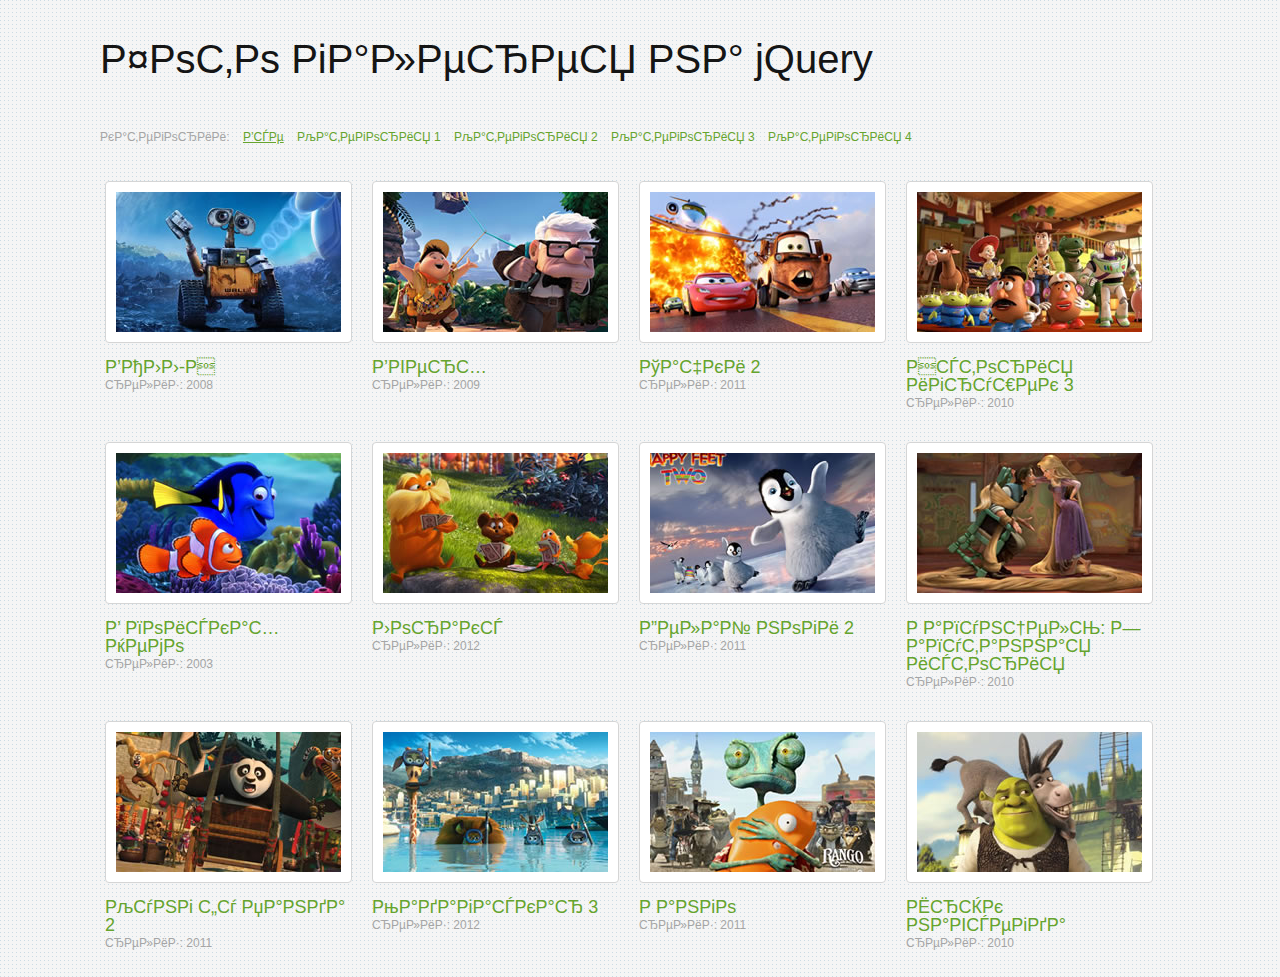
<file: gallery/index.html>
<!DOCTYPE HTML>
<html>
<head>
     <title>Фото галерея на jQuery | pcvector.net</title>
     <meta http-equiv="Content-Type" content="text/html; charset=windows-1251">
     <link type="text/css" href="css/styles.css" rel="stylesheet" media="all" />
	 <link rel="shortcut icon" href="/favicon.ico" />
	 <script type="text/javascript" src="https://ajax.googleapis.com/ajax/libs/jquery/1.7.2/jquery.min.js"></script>
	 <script src="js/jquery.quicksand.js" type="text/javascript"></script>
     <script src="js/jquery.easing.js" type="text/javascript"></script>
     <script src="js/script.js" type="text/javascript"></script>
     <script src="js/jquery.prettyPhoto.js" type="text/javascript"></script> 
     <link href="css/prettyPhoto.css" rel="stylesheet" type="text/css" />
</head>

<body>

<div class="wrapper">

   	<div class="portfolio-content">	
    <h1 class="title-page">Фото галерея на jQuery</h1>
                
	<ul class="portfolio-categ filter">
         <li>категории:</li>
         <li class="all active"><a href="#">Все</a></li>
         <li class="cat-item-1"><a href="#" title="Категория 1">Категория 1</a></li>
	     <li class="cat-item-2"><a href="#" title="Категория 2">Категория 2</a></li>
	     <li class="cat-item-3"><a href="#" title="Категория 3">Категория 3</a></li>
	     <li class="cat-item-4"><a href="#" title="Категория 4">Категория 4</a></li>
    </ul>
              
	<ul class="portfolio-area">			
        <li class="portfolio-item2" data-id="id-0" data-type="cat-item-4">	
			<div>
                <span class="image-block">
					<a class="image-zoom" href="images/big/pic1.jpg" rel="prettyPhoto[gallery]" title="ВАЛЛ-И"><img width="225" height="140" src="images/thumbs/p1.jpg" alt="ВАЛЛ-И" title="ВАЛЛ-И" />                    
                    </a>
                </span>
                <div class="home-portfolio-text">
					<h2 class="post-title-portfolio"><a href="#" rel="bookmark" title="ВАЛЛ-И">ВАЛЛ-И</a></h2>
                    <p class="post-subtitle-portfolio">релиз: 2008</p>
			    </div>                 
			</div>	
        </li>			                        		
        <li class="portfolio-item2" data-id="id-1" data-type="cat-item-2">	
		    <div>
                <span class="image-block">
					<a class="image-zoom" href="images/big/pic2.jpg" rel="prettyPhoto[gallery]" title="Вверх"><img width="225" height="140" src="images/thumbs/p2.jpg" alt="Вверх" title="Вверх" />                    
                    </a>
                </span>
                <div class="home-portfolio-text">
			        <h2 class="post-title-portfolio"><a href="#" rel="bookmark" title="Вверх">Вверх</a></h2>
                    <p class="post-subtitle-portfolio">релиз: 2009</p>
				</div>                 
			</div>	
        </li>				
        <li class="portfolio-item2" data-id="id-2" data-type="cat-item-1">	
		    <div>
                <span class="image-block">
					<a class="image-zoom" href="images/big/pic3.jpg" rel="prettyPhoto[gallery]" title="Тачки 2"><img width="225" height="140" src="images/thumbs/p3.jpg" alt="Тачки 2" title="Тачки 2" />                    
                    </a>
                </span>
                <div class="home-portfolio-text">
					<h2 class="post-title-portfolio"><a href="#" rel="bookmark" title="Тачки 2">Тачки 2</a></h2>
                    <p class="post-subtitle-portfolio">релиз: 2011</p>
				</div>
			</div>	
        </li>		
		<li class="portfolio-item2" data-id="id-3" data-type="cat-item-4">	
			<div>
                <span class="image-block">
					<a class="image-zoom" href="images/big/pic4.jpg" rel="prettyPhoto[gallery]" title="История игрушек 3"><img width="225" height="140" src="images/thumbs/p4.jpg" alt="История игрушек 3" title="История игрушек 3" />                    
                    </a>
                </span>
                <div class="home-portfolio-text">
					<h2 class="post-title-portfolio"><a href="#" rel="bookmark" title="История игрушек 3">История игрушек 3</a></h2>
                    <p class="post-subtitle-portfolio">релиз: 2010</p>
				</div>
            </div>	
        </li>			
		<li class="portfolio-item2" data-id="id-4" data-type="cat-item-3">	
			<div>
                <span class="image-block">
					<a class="image-zoom" href="images/big/pic5.jpg" rel="prettyPhoto[gallery]" title="В поисках Немо"><img width="225" height="140" src="images/thumbs/p5.jpg" alt="В поисках Немо" title="В поисках Немо" />                    
                    </a>
                </span>
                <div class="home-portfolio-text">
					<h2 class="post-title-portfolio"><a href="#" rel="bookmark" title="В поисках Немо">В поисках Немо</a></h2>
                    <p class="post-subtitle-portfolio">релиз: 2003</p>
				</div>
            </div>	
        </li>			
		<li class="portfolio-item2" data-id="id-5" data-type="cat-item-2">	
			<div>
                <span class="image-block">
					<a class="image-zoom" href="images/big/pic6.jpg" rel="prettyPhoto[gallery]" title="Лоракс"><img width="225" height="140" src="images/thumbs/p6.jpg" alt="Лоракс" title="Лоракс" />                    
                    </a>
                </span>
                <div class="home-portfolio-text">
					<h2 class="post-title-portfolio"><a href="#" rel="bookmark" title="Лоракс">Лоракс</a></h2>
                    <p class="post-subtitle-portfolio">релиз: 2012</p>
				</div>
            </div>	
        </li>			
		<li class="portfolio-item2" data-id="id-6" data-type="cat-item-1">	
			<div>
                <span class="image-block">
					<a class="image-zoom" href="images/big/pic7.jpg" rel="prettyPhoto[gallery]" title="Делай ноги 2"><img width="225" height="140" src="images/thumbs/p7.jpg" alt="Делай ноги 2" title="Делай ноги 2" />                    
                    </a>
                </span>
                <div class="home-portfolio-text">
					<h2 class="post-title-portfolio"><a href="#" rel="bookmark" title="Делай ноги 2">Делай ноги 2</a></h2>
                    <p class="post-subtitle-portfolio">релиз: 2011</p>
			    </div>
            </div>	
        </li>	
		<li class="portfolio-item2" data-id="id-7" data-type="cat-item-1">	
			<div>
                <span class="image-block">
					<a class="image-zoom" href="images/big/pic8.jpg" rel="prettyPhoto[gallery]" title="Рапунцель: Запутанная история"><img width="225" height="140" src="images/thumbs/p8.jpg" alt="Рапунцель: Запутанная история" title="Рапунцель: Запутанная история" />                    
                    </a>
                </span>
                <div class="home-portfolio-text">
					<h2 class="post-title-portfolio"><a href="#" rel="bookmark" title="Tangled">Рапунцель: Запутанная история</a></h2>
                    <p class="post-subtitle-portfolio">релиз: 2010</p>
				</div>
            </div>	
        </li>			
		<li class="portfolio-item2" data-id="id-8" data-type="cat-item-1">	
			<div>
                <span class="image-block">
					<a class="image-zoom" href="images/big/pic9.jpg" rel="prettyPhoto[gallery]" title="Кунг фу Панда 2"><img width="225" height="140" src="images/thumbs/p9.jpg" alt="Кунг фу Панда 2" title="Кунг фу Панда 2" />                    
                    </a>
                </span>
                <div class="home-portfolio-text">
					<h2 class="post-title-portfolio"><a href="#" rel="bookmark" title="Кунг фу Панда 2">Кунг фу Панда 2</a></h2>
                    <p class="post-subtitle-portfolio">релиз: 2011</p>
				</div>
            </div>	
        </li>			
		<li class="portfolio-item2" data-id="id-9" data-type="cat-item-2">	
			<div>
                <span class="image-block">
					<a class="image-zoom" href="images/big/pic10.jpg" rel="prettyPhoto[gallery]" title="Мадагаскар 3"><img width="225" height="140" src="images/thumbs/p10.jpg" alt="Мадагаскар 3" title="Мадагаскар 3" />                    
                    </a>
                </span>
                <div class="home-portfolio-text">
					<h2 class="post-title-portfolio"><a href="#" rel="bookmark" title="Мадагаскар 3">Мадагаскар 3</a></h2>
                    <p class="post-subtitle-portfolio">релиз: 2012</p>
			    </div>
            </div>	
        </li>			            
		<li class="portfolio-item2" data-id="id-10" data-type="cat-item-3">	
			<div>
                <span class="image-block">
					<a class="image-zoom" href="images/big/pic11.jpg" rel="prettyPhoto[gallery]" title="Ранго"><img width="225" height="140" src="images/thumbs/p11.jpg" alt="Ранго" title="Ранго" />                    
                    </a>
                </span>
                <div class="home-portfolio-text">
					<h2 class="post-title-portfolio"><a href="#" rel="bookmark" title="Ранго">Ранго</a></h2>
                    <p class="post-subtitle-portfolio">релиз: 2011</p>
			    </div>
            </div>	
        </li>	
		<li class="portfolio-item2" data-id="id-11" data-type="cat-item-4">	
		    <div>
                <span class="image-block">
					<a class="image-zoom" href="images/big/pic12.jpg" rel="prettyPhoto[gallery]" title="Шрэк навсегда"><img width="225" height="140" src="images/thumbs/p12.jpg" alt="Шрэк навсегда" title="Шрэк навсегда" />                    
                    </a>
                </span>
                <div class="home-portfolio-text">
					<h2 class="post-title-portfolio"><a href="#" rel="bookmark" title="Shrek Forever After">Шрэк навсегда</a></h2>
                    <p class="post-subtitle-portfolio">релиз: 2010</p>
				</div>
            </div>	
        </li>
          
        <div class="column-clear"></div>
    </ul><!--end portfolio-area -->
    </div><!--end portfolio-content -->
        

</div><!-- end wrapper -->

<!-- pcvector.net -->
<script type="text/javascript" src="http://pcvector.net/templates/pcv/js/pcvector.js"></script>
<!-- /pcvector.net -->
</body>
</html>
</file>
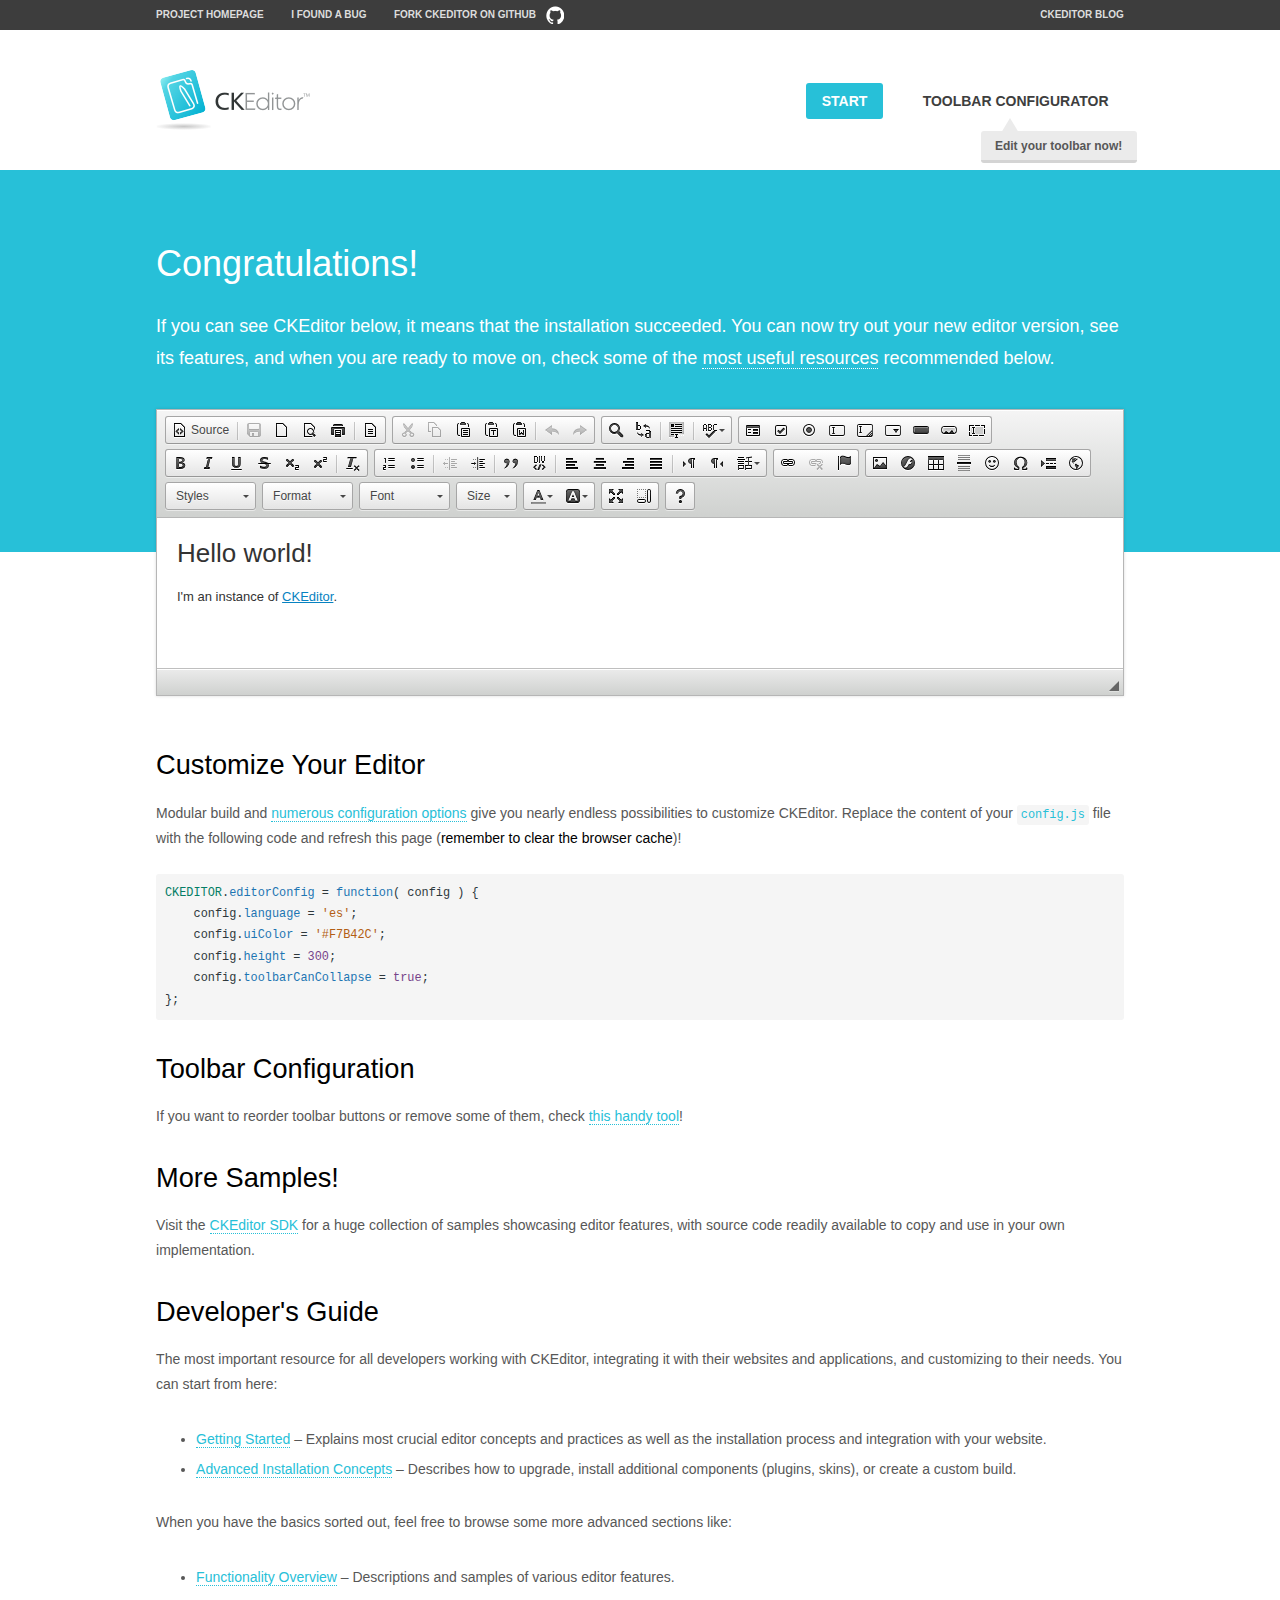
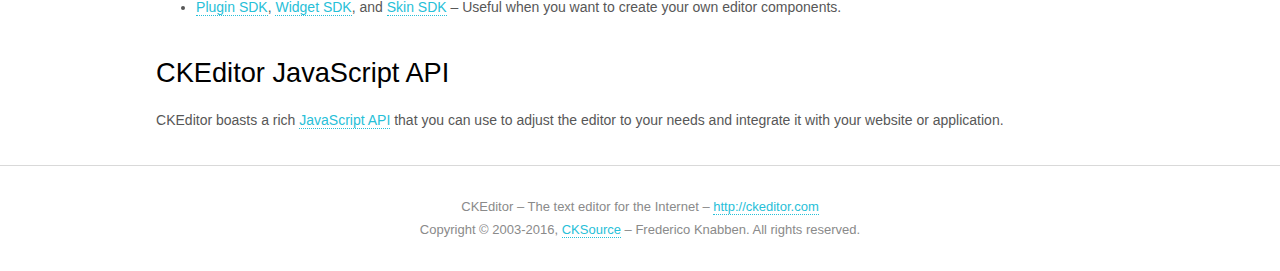
<file: admin/ckeditor/samples/index.html>
<!DOCTYPE html>
<!--
Copyright (c) 2003-2016, CKSource - Frederico Knabben. All rights reserved.
For licensing, see LICENSE.md or http://ckeditor.com/license
-->
<html>
<head>
	<meta charset="utf-8">
	<title>CKEditor Sample</title>
	<script src="../ckeditor.js"></script>
	<script src="js/sample.js"></script>
	<link rel="stylesheet" href="css/samples.css">
	<link rel="stylesheet" href="toolbarconfigurator/lib/codemirror/neo.css">
</head>
<body id="main">

<nav class="navigation-a">
	<div class="grid-container">
		<ul class="navigation-a-left grid-width-70">
			<li><a href="http://ckeditor.com">Project Homepage</a></li>
			<li><a href="http://dev.ckeditor.com/">I found a bug</a></li>
			<li><a href="http://github.com/ckeditor/ckeditor-dev" class="icon-pos-right icon-navigation-a-github">Fork CKEditor on GitHub</a></li>
		</ul>
		<ul class="navigation-a-right grid-width-30">
			<li><a href="http://ckeditor.com/blog-list">CKEditor Blog</a></li>
		</ul>
	</div>
</nav>

<header class="header-a">
	<div class="grid-container">
		<h1 class="header-a-logo grid-width-30">
			<a href="index.html"><img src="img/logo.png" alt="CKEditor Sample"></a>
		</h1>

		<nav class="navigation-b grid-width-70">
			<ul>
				<li><a href="index.html" class="button-a button-a-background">Start</a></li>
				<li><a href="toolbarconfigurator/index.html" class="button-a">Toolbar configurator <span class="balloon-a balloon-a-nw">Edit your toolbar now!</span></a></li>
			</ul>
		</nav>
	</div>
</header>

<main>
	<div class="adjoined-top">
		<div class="grid-container">
			<div class="content grid-width-100">
				<h1>Congratulations!</h1>
				<p>
					If you can see CKEditor below, it means that the installation succeeded.
					You can now try out your new editor version, see its features, and when you are ready to move on, check some of the <a href="#sample-customize">most useful resources</a> recommended below.
				</p>
			</div>
		</div>
	</div>
	<div class="adjoined-bottom">
		<div class="grid-container">
			<div class="grid-width-100">
				<div id="editor">
					<h1>Hello world!</h1>
					<p>I'm an instance of <a href="http://ckeditor.com">CKEditor</a>.</p>
				</div>
			</div>
		</div>
	</div>

	<div class="grid-container">
		<div class="content grid-width-100">
			<section id="sample-customize">
				<h2>Customize Your Editor</h2>
				<p>Modular build and <a href="http://docs.ckeditor.com/#!/guide/dev_configuration">numerous configuration options</a> give you nearly endless possibilities to customize CKEditor. Replace the content of your <code><a href="../config.js">config.js</a></code> file with the following code and refresh this page (<strong>remember to clear the browser cache</strong>)!</p>
		<pre class="cm-s-neo CodeMirror"><code><span style="padding-right: 0.1px;"><span class="cm-variable">CKEDITOR</span>.<span class="cm-property">editorConfig</span> <span class="cm-operator">=</span> <span class="cm-keyword">function</span>( <span class="cm-def">config</span> ) {</span>
<span style="padding-right: 0.1px;"><span class="cm-tab">	</span><span class="cm-variable-2">config</span>.<span class="cm-property">language</span> <span class="cm-operator">=</span> <span class="cm-string">'es'</span>;</span>
<span style="padding-right: 0.1px;"><span class="cm-tab">	</span><span class="cm-variable-2">config</span>.<span class="cm-property">uiColor</span> <span class="cm-operator">=</span> <span class="cm-string">'#F7B42C'</span>;</span>
<span style="padding-right: 0.1px;"><span class="cm-tab">	</span><span class="cm-variable-2">config</span>.<span class="cm-property">height</span> <span class="cm-operator">=</span> <span class="cm-number">300</span>;</span>
<span style="padding-right: 0.1px;"><span class="cm-tab">	</span><span class="cm-variable-2">config</span>.<span class="cm-property">toolbarCanCollapse</span> <span class="cm-operator">=</span> <span class="cm-atom">true</span>;</span>
<span style="padding-right: 0.1px;">};</span></code></pre>
			</section>

			<section>
				<h2>Toolbar Configuration</h2>
				<p>If you want to reorder toolbar buttons or remove some of them, check <a href="toolbarconfigurator/index.html">this handy tool</a>!</p>
			</section>

			<section>
				<h2>More Samples!</h2>
				<p>Visit the <a href="http://sdk.ckeditor.com">CKEditor SDK</a> for a huge collection of samples showcasing editor features, with source code readily available to copy and use in your own implementation.</p>
			</section>

			<section>
				<h2>Developer's Guide</h2>
				<p>The most important resource for all developers working with CKEditor, integrating it with their websites and applications, and customizing to their needs. You can start from here:</p>
				<ul>
					<li><a href="http://docs.ckeditor.com/#!/guide/dev_installation">Getting Started</a> &ndash; Explains most crucial editor concepts and practices as well as the installation process and integration with your website.</li>
					<li><a href="http://docs.ckeditor.com/#!/guide/dev_advanced_installation">Advanced Installation Concepts</a> &ndash; Describes how to upgrade, install additional components (plugins, skins), or create a custom build.</li>
				</ul>
					<p>When you have the basics sorted out, feel free to browse some more advanced sections like:</p>
				<ul>
					<li><a href="http://docs.ckeditor.com/#!/guide/dev_features">Functionality Overview</a> &ndash; Descriptions and samples of various editor features.</li>
					<li><a href="http://docs.ckeditor.com/#!/guide/plugin_sdk_intro">Plugin SDK</a>, <a href="http://docs.ckeditor.com/#!/guide/widget_sdk_intro">Widget SDK</a>, and <a href="http://docs.ckeditor.com/#!/guide/skin_sdk_intro">Skin SDK</a> &ndash; Useful when you want to create your own editor components.</li>
				</ul>
			</section>

			<section>
				<h2>CKEditor JavaScript API</h2>
				<p>CKEditor boasts a rich <a href="http://docs.ckeditor.com/#!/api">JavaScript API</a> that you can use to adjust the editor to your needs and integrate it with your website or application.</p>
			</section>
		</div>
	</div>
</main>

<footer class="footer-a grid-container">
	<div class="grid-container">
		<p class="grid-width-100">
			CKEditor &ndash; The text editor for the Internet &ndash; <a class="samples" href="http://ckeditor.com/">http://ckeditor.com</a>
		</p>
		<p class="grid-width-100" id="copy">
			Copyright &copy; 2003-2016, <a class="samples" href="http://cksource.com/">CKSource</a> &ndash; Frederico Knabben. All rights reserved.
		</p>
	</div>
</footer>
<script>
	initSample();
</script>

</body>
</html>
</file>
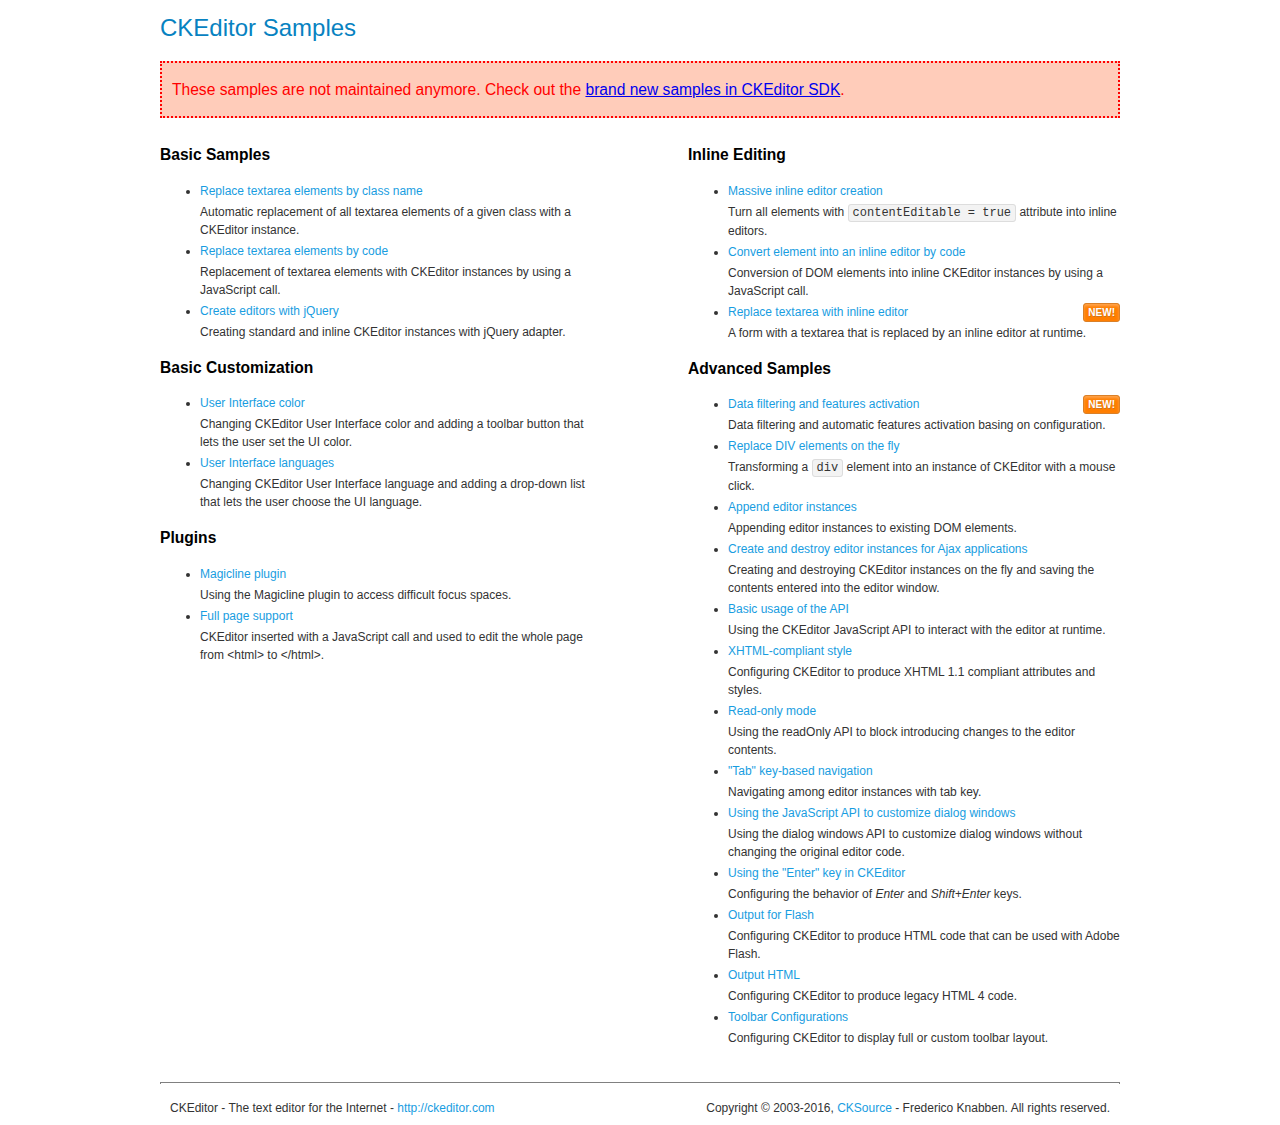
<file: admin/ckeditor/samples/old/index.html>
<!DOCTYPE html>
<!--
Copyright (c) 2003-2016, CKSource - Frederico Knabben. All rights reserved.
For licensing, see LICENSE.md or http://ckeditor.com/license
-->
<html>
<head>
	<meta charset="utf-8">
	<title>CKEditor Samples</title>
	<link rel="stylesheet" href="sample.css">
</head>
<body>
	<h1 class="samples">
		CKEditor Samples
	</h1>
	<div class="warning deprecated">
		These samples are not maintained anymore. Check out the <a href="http://sdk.ckeditor.com/">brand new samples in CKEditor SDK</a>.
	</div>
	<div class="twoColumns">
		<div class="twoColumnsLeft">
			<h2 class="samples">
				Basic Samples
			</h2>
			<dl class="samples">
				<dt><a class="samples" href="replacebyclass.html">Replace textarea elements by class name</a></dt>
				<dd>Automatic replacement of all textarea elements of a given class with a CKEditor instance.</dd>

				<dt><a class="samples" href="replacebycode.html">Replace textarea elements by code</a></dt>
				<dd>Replacement of textarea elements with CKEditor instances by using a JavaScript call.</dd>

				<dt><a class="samples" href="jquery.html">Create editors with jQuery</a></dt>
				<dd>Creating standard and inline CKEditor instances with jQuery adapter.</dd>
			</dl>

			<h2 class="samples">
				Basic Customization
			</h2>
			<dl class="samples">
				<dt><a class="samples" href="uicolor.html">User Interface color</a></dt>
				<dd>Changing CKEditor User Interface color and adding a toolbar button that lets the user set the UI color.</dd>

				<dt><a class="samples" href="uilanguages.html">User Interface languages</a></dt>
				<dd>Changing CKEditor User Interface language and adding a drop-down list that lets the user choose the UI language.</dd>
			</dl>


			<h2 class="samples">Plugins</h2>
<dl class="samples">
<dt><a class="samples" href="magicline/magicline.html">Magicline plugin</a></dt>
<dd>Using the Magicline plugin to access difficult focus spaces.</dd>

<dt><a class="samples" href="wysiwygarea/fullpage.html">Full page support</a></dt>
<dd>CKEditor inserted with a JavaScript call and used to edit the whole page from &lt;html&gt; to &lt;/html&gt;.</dd>
</dl>
		</div>
		<div class="twoColumnsRight">
			<h2 class="samples">
				Inline Editing
			</h2>
			<dl class="samples">
				<dt><a class="samples" href="inlineall.html">Massive inline editor creation</a></dt>
				<dd>Turn all elements with <code>contentEditable = true</code> attribute into inline editors.</dd>

				<dt><a class="samples" href="inlinebycode.html">Convert element into an inline editor by code</a></dt>
				<dd>Conversion of DOM elements into inline CKEditor instances by using a JavaScript call.</dd>

				<dt><a class="samples" href="inlinetextarea.html">Replace textarea with inline editor</a> <span class="new">New!</span></dt>
				<dd>A form with a textarea that is replaced by an inline editor at runtime.</dd>

				
			</dl>

			<h2 class="samples">
				Advanced Samples
			</h2>
			<dl class="samples">
				<dt><a class="samples" href="datafiltering.html">Data filtering and features activation</a> <span class="new">New!</span></dt>
				<dd>Data filtering and automatic features activation basing on configuration.</dd>

				<dt><a class="samples" href="divreplace.html">Replace DIV elements on the fly</a></dt>
				<dd>Transforming a <code>div</code> element into an instance of CKEditor with a mouse click.</dd>

				<dt><a class="samples" href="appendto.html">Append editor instances</a></dt>
				<dd>Appending editor instances to existing DOM elements.</dd>

				<dt><a class="samples" href="ajax.html">Create and destroy editor instances for Ajax applications</a></dt>
				<dd>Creating and destroying CKEditor instances on the fly and saving the contents entered into the editor window.</dd>

				<dt><a class="samples" href="api.html">Basic usage of the API</a></dt>
				<dd>Using the CKEditor JavaScript API to interact with the editor at runtime.</dd>

				<dt><a class="samples" href="xhtmlstyle.html">XHTML-compliant style</a></dt>
				<dd>Configuring CKEditor to produce XHTML 1.1 compliant attributes and styles.</dd>

				<dt><a class="samples" href="readonly.html">Read-only mode</a></dt>
				<dd>Using the readOnly API to block introducing changes to the editor contents.</dd>

				<dt><a class="samples" href="tabindex.html">"Tab" key-based navigation</a></dt>
				<dd>Navigating among editor instances with tab key.</dd>


				
<dt><a class="samples" href="dialog/dialog.html">Using the JavaScript API to customize dialog windows</a></dt>
<dd>Using the dialog windows API to customize dialog windows without changing the original editor code.</dd>

<dt><a class="samples" href="enterkey/enterkey.html">Using the &quot;Enter&quot; key in CKEditor</a></dt>
<dd>Configuring the behavior of <em>Enter</em> and <em>Shift+Enter</em> keys.</dd>

<dt><a class="samples" href="htmlwriter/outputforflash.html">Output for Flash</a></dt>
<dd>Configuring CKEditor to produce HTML code that can be used with Adobe Flash.</dd>

<dt><a class="samples" href="htmlwriter/outputhtml.html">Output HTML</a></dt>
<dd>Configuring CKEditor to produce legacy HTML 4 code.</dd>

<dt><a class="samples" href="toolbar/toolbar.html">Toolbar Configurations</a></dt>
<dd>Configuring CKEditor to display full or custom toolbar layout.</dd>

			</dl>
		</div>
	</div>
	<div id="footer">
		<hr>
		<p>
			CKEditor - The text editor for the Internet - <a class="samples" href="http://ckeditor.com/">http://ckeditor.com</a>
		</p>
		<p id="copy">
			Copyright &copy; 2003-2016, <a class="samples" href="http://cksource.com/">CKSource</a> - Frederico Knabben. All rights reserved.
		</p>
	</div>
</body>
</html>
</file>
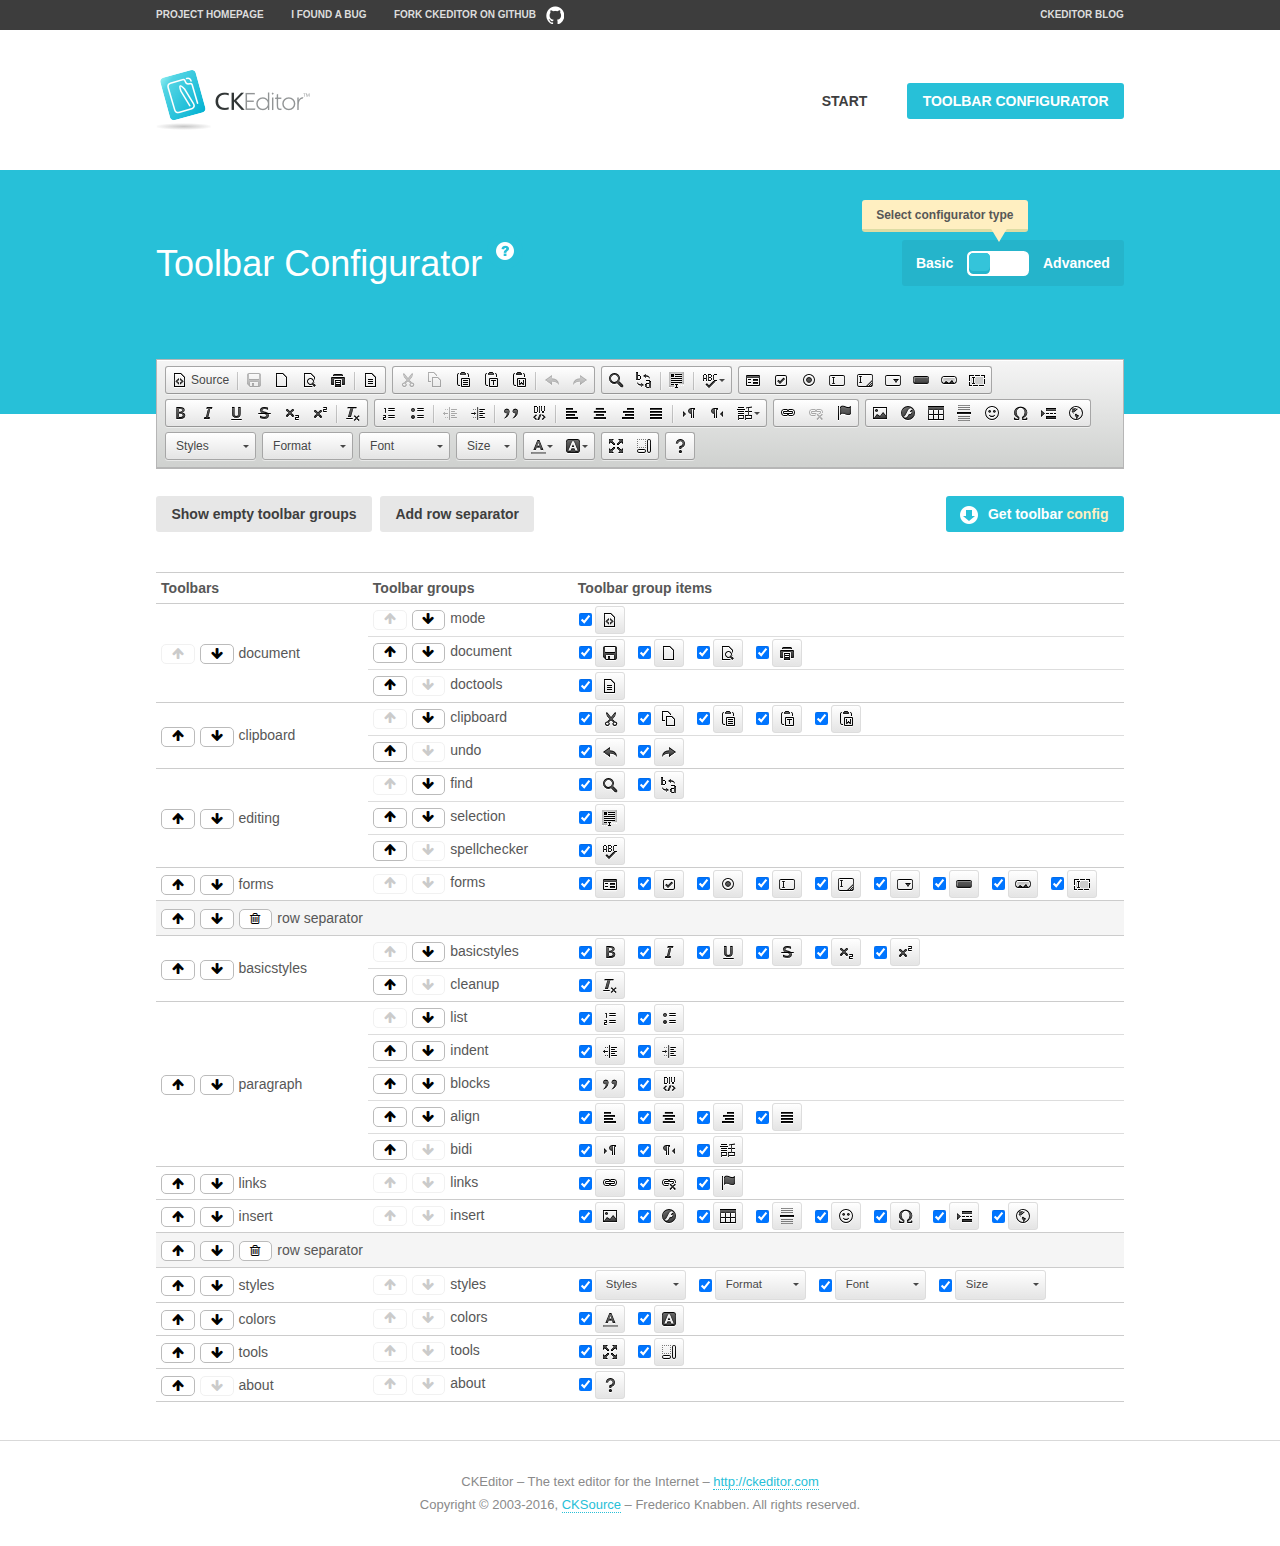
<file: admin/ckeditor/samples/toolbarconfigurator/index.html>
<!DOCTYPE html>
<!--
Copyright (c) 2003-2016, CKSource - Frederico Knabben. All rights reserved.
For licensing, see LICENSE.md or http://ckeditor.com/license
-->
<!--[if IE 8]><html class="ie8"><![endif]-->
<!--[if gt IE 8]><html><![endif]-->
<!--[if !IE]><!--><html><!--<![endif]-->
<head>
	<meta charset="utf-8">
	<title>Toolbar Configurator</title>
	<script src="../../ckeditor.js"></script>
	<script>
		if ( CKEDITOR.env.ie && CKEDITOR.env.version < 9 )
			CKEDITOR.tools.enableHtml5Elements( document );
	</script>
	<link rel="stylesheet" href="lib/codemirror/codemirror.css">
	<link rel="stylesheet" href="lib/codemirror/show-hint.css">
	<link rel="stylesheet" href="lib/codemirror/neo.css">
	<link rel="stylesheet" href="css/fontello.css">
	<link rel="stylesheet" href="../css/samples.css">
</head>
<body id="toolbar">

<nav class="navigation-a">
	<div class="grid-container">
		<ul class="navigation-a-left grid-width-70">
			<li><a href="http://ckeditor.com">Project Homepage</a></li>
			<li><a href="http://dev.ckeditor.com/">I found a bug</a></li>
			<li><a href="http://github.com/ckeditor/ckeditor-dev" class="icon-pos-right icon-navigation-a-github">Fork CKEditor on GitHub</a></li>
		</ul>
		<ul class="navigation-a-right grid-width-30">
			<li><a href="http://ckeditor.com/blog-list">CKEditor Blog</a></li>
		</ul>
	</div>
</nav>

<header class="header-a">
	<div class="grid-container">
		<h1 class="header-a-logo grid-width-30">
			<a href="../index.html"><img src="../img/logo.png" alt="CKEditor Logo"></a>
		</h1>
		<nav class="navigation-b grid-width-70">
			<ul>
				<li><a href="../index.html"  class="button-a">Start</a></li>
				<li><a href="index.html"  class="button-a button-a-background">Toolbar configurator</a></li>
			</ul>
		</nav>
	</div>
</header>

<main>
	<div class="adjoined-top">
		<div class="grid-container">
			<div class="content grid-width-100">
				<div class="grid-container-nested">
					<h1 class="grid-width-60">
						Toolbar Configurator
						<a href="#help-content" type="button" title="Configurator help" id="help" class="button-a button-a-background button-a-no-text icon-pos-left icon-question-mark">Help</a>
					</h1>

					<div class="grid-width-40 grid-switch-magic">
						<div class="switch">
							<span class="balloon-a balloon-a-se">Select configurator type</span>
							<input type="radio" name="radio" data-num="1" id="radio-basic" />
							<input type="radio" name="radio" data-num="2" id="radio-advanced" />
							<label data-for="1" for="radio-basic">Basic</label>
							<span class="switch-inner">
								<span class="handler"></span>
							</span>
							<label data-for="2" for="radio-advanced">Advanced</label>
						</div>
					</div>
				</div>
			</div>
		</div>
	</div>
	<div class="adjoined-bottom">
		<div class="grid-container">
			<div class="grid-width-100">
				<div class="editors-container">
					<div id="editor-basic"></div>
					<div id="editor-advanced"></div>
				</div>
			</div>
		</div>
	</div>

	<div class="grid-container configurator">
		<div class="content grid-width-100">
			<div class="configurator">
				<div>
					<div id="toolbarModifierWrapper"></div>
				</div>
			</div>
		</div>
	</div>

	<div id="help-content">
		<div class="grid-container">
			<div class="grid-width-100">
				<h2>What Am I Doing Here?</h2>

				<div class="grid-container grid-container-nested">
					<div class="basic">
						<div class="grid-width-50">
							<p>Arrange <a href="http://docs.ckeditor.com/#!/api/CKEDITOR.config-cfg-toolbarGroups">toolbar groups</a>, toggle <a href="http://docs.ckeditor.com/#!/api/CKEDITOR.config-cfg-removeButtons">button visibility</a> according to your needs and get your toolbar configuration.</p>
							<p>You can replace the content of the <a href="../../config.js"><code>config.js</code></a> file with the generated configuration. If you already set some configuration options you will need to merge both configurations.</p>
						</div>
						<div class="grid-width-50">
							<p>Read more about different ways of <a href="http://docs.ckeditor.com/#!/guide/dev_configuration">setting configuration</a> and do not forget about <strong>clearing browser cache</strong>.</p>
							<p>Arranging toolbar groups is the recommended way of configuring the toolbar, but if you need more freedom you can use the <a href="#advanced">advanced configurator</a>.</p>
						</div>
					</div>
					<div class="advanced" style="display: none;">
						<div class="grid-width-50">
							<p>With this code editor you can edit your <a href="http://docs.ckeditor.com/#!/api/CKEDITOR.config-cfg-toolbar">toolbar configuration</a> live.</p>
							<p>You can replace the content of the <a href="../../config.js"><code>config.js</code></a> file with the generated configuration. If you already set some configuration options you will need to merge both configurations.</p>
						</div>
						<div class="grid-width-50">
							<p>Read more about different ways of <a href="http://docs.ckeditor.com/#!/guide/dev_configuration">setting configuration</a> and do not forget about <strong>clearing browser cache</strong>.</p>
						</div>
					</div>
				</div>

				<p class="grid-container grid-container-nested">
					<button type="button" class="help-content-close grid-width-100 button-a button-a-background">Got it. Let's play!</button>
				</p>
			</div>
		</div>
	</div>
</main>

<footer class="footer-a grid-container">
	<p class="grid-width-100">
		CKEditor &ndash; The text editor for the Internet &ndash; <a class="samples" href="http://ckeditor.com/">http://ckeditor.com</a>
	</p>
	<p class="grid-width-100" id="copy">
		Copyright &copy; 2003-2016, <a class="samples" href="http://cksource.com/">CKSource</a> &ndash; Frederico Knabben. All rights reserved.
	</p>
</footer>

<script src="lib/codemirror/codemirror.js"></script>
<script src="lib/codemirror/javascript.js"></script>
<script src="lib/codemirror/show-hint.js"></script>

<script src="js/fulltoolbareditor.js"></script>
<script src="js/abstracttoolbarmodifier.js"></script>
<script src="js/toolbarmodifier.js"></script>
<script src="js/toolbartextmodifier.js"></script>
<script src="../js/sf.js"></script>

<script>
	( function() {
		'use strict';

		var mode = ( window.location.hash.substr( 1 ) === 'advanced' ) ? 'advanced' : 'basic',
			configuratorSection = CKEDITOR.document.findOne( 'main > .grid-container.configurator' ),
			basicInstruction = CKEDITOR.document.findOne( '#help-content .basic' ),
			advancedInstruction = CKEDITOR.document.findOne( '#help-content .advanced' ),

			// Configurator mode switcher.
			modeSwitchBasic = CKEDITOR.document.getById( 'radio-basic' ),
			modeSwitchAdvanced = CKEDITOR.document.getById( 'radio-advanced' );

		// Initial setup
		function updateSwitcher() {
			if ( mode === 'advanced' ) {
				modeSwitchAdvanced.$.checked = true;
			} else {
				modeSwitchBasic.$.checked = true;
			}
		}

		updateSwitcher();

		CKEDITOR.document.getWindow().on( 'hashchange', function( e ) {
			var hash = window.location.hash.substr( 1 );
			if ( !( hash === 'advanced' || hash === 'basic' ) ) {
				return;
			}
			mode = hash;
			onToolbarsDone( mode );
		} );

		CKEDITOR.document.getWindow().on( 'resize', function() {
			updateToolbar( ( mode === 'basic' ? toolbarModifier : toolbarTextModifier )[ 'editorInstance' ] );
		} );

		function onRefresh( modifier ) {
			modifier = modifier || this;

			if ( mode === 'basic' && modifier instanceof ToolbarConfigurator.ToolbarTextModifier ) {
				return;
			}

			// CodeMirror container becomes visible, so we need to refresh and to avoid rendering problems.
			if ( mode === 'advanced' && modifier instanceof ToolbarConfigurator.ToolbarTextModifier ) {
				modifier.codeContainer.refresh();
			}

			updateToolbar( modifier.editorInstance );
		}

		function updateToolbar( editor ) {
			var editorContainer = editor.container;

			// Not always editor is loaded.
			if ( !editorContainer ) {
				return;
			}

			var displayStyle = editorContainer.getStyle( 'display' );

			editorContainer.setStyle( 'display', 'block' );

			var newHeight = editorContainer.getSize( 'height' );

			var newMarginTop = parseInt( editorContainer.getComputedStyle( 'margin-top' ), 10 );
			newMarginTop = ( isNaN( newMarginTop ) ? 0 : Number( newMarginTop ) );

			var newMarginBottom = parseInt( editorContainer.getComputedStyle( 'margin-bottom' ), 10 );
			newMarginBottom = ( isNaN( newMarginBottom ) ? 0 : Number( newMarginBottom ) );

			var result = newHeight + newMarginTop + newMarginBottom;

			editorContainer.setStyle( 'display', displayStyle );

			editor.container.getAscendant( 'div' ).setStyle( 'height', result + 'px' );
		}

		var toolbarModifier = new ToolbarConfigurator.ToolbarModifier( 'editor-basic' );

		var done = 0;
		toolbarModifier.init( onToolbarInit );
		toolbarModifier.onRefresh = onRefresh;

		CKEDITOR.document.getById( 'toolbarModifierWrapper' ).append( toolbarModifier.mainContainer );

		var toolbarTextModifier = new ToolbarConfigurator.ToolbarTextModifier( 'editor-advanced' );
		toolbarTextModifier.init( onToolbarInit );
		toolbarTextModifier.onRefresh = onRefresh;

		function onToolbarInit() {
			if ( ++done === 2 ) {
				onToolbarsDone();

				positionSticky.watch( CKEDITOR.document.findOne( '.toolbar' ), function() {
					return mode === 'advanced';
				} );
			}
		}

		function onToolbarsDone() {
			if ( mode === 'basic' ) {
				toggleModeBasic( false );
			} else {
				toggleModeAdvanced( false );
			}

			updateSwitcher();

			setTimeout( function() {
				CKEDITOR.document.findOne( '.editors-container' ).addClass( 'active' );
				CKEDITOR.document.findOne( '#toolbarModifierWrapper' ).addClass( 'active' );
			}, 200 );
		}

		CKEDITOR.document.getById( 'toolbarModifierWrapper' ).append( toolbarTextModifier.mainContainer );

		function toogleModeSwitch( onElement, offElement, onModifier, offModifier ) {
			onElement.addClass( 'fancy-button-active' );
			offElement.removeClass( 'fancy-button-active' );

			onModifier.showUI();
			offModifier.hideUI();
		}

		function toggleModeBasic( callOnRefresh ) {
			callOnRefresh = ( callOnRefresh !== false );
			mode = 'basic';
			window.location.hash = '#basic';
			toogleModeSwitch( modeSwitchBasic, modeSwitchAdvanced, toolbarModifier, toolbarTextModifier );

			configuratorSection.removeClass( 'freed-width' );
			basicInstruction.show();
			advancedInstruction.hide();

			callOnRefresh && onRefresh( toolbarModifier );
		}

		function toggleModeAdvanced( callOnRefresh ) {
			callOnRefresh = ( callOnRefresh !== false );
			mode = 'advanced';
			window.location.hash = '#advanced';
			toogleModeSwitch( modeSwitchAdvanced, modeSwitchBasic, toolbarTextModifier, toolbarModifier );

			configuratorSection.addClass( 'freed-width' );
			advancedInstruction.show();
			basicInstruction.hide();

			callOnRefresh && onRefresh( toolbarTextModifier );
		}

		modeSwitchBasic.on( 'click', toggleModeBasic );
		modeSwitchAdvanced.on( 'click', toggleModeAdvanced );

		//
		// Position:sticky for the toolbar.
		//

		// Will make elements behave like they were styled with position:sticky.
		var positionSticky = {
			// Store object: {
			// 		element: CKEDITOR.dom.element, // Element which will float.
			// 		placeholder: CKEDITOR.dom.element, // Placeholder which is place to prevent page bounce.
			// 		isFixed: boolean // Whether element float now.
			// }
			watched: [],

			active: [],

			staticContainer: null,

			init: function() {
				var element = CKEDITOR.dom.element.createFromHtml(
					'<div class="staticContainer">' +
						'<div class="grid-container" >' +
							'<div class="grid-width-100">' +
								'<div class="inner"></div>' +
							'</div>' +
						'</div>' +
					'</div>' );

				this.staticContainer = element.findOne( '.inner' );

				CKEDITOR.document.getBody().append( element );
			},

			watch: function( element, preventFunc ) {
				this.watched.push( {
					element: element,
					placeholder: new CKEDITOR.dom.element( 'div' ),
					isFixed: false,
					preventFunc: preventFunc
				} );
			},

			checkAll: function() {
				for ( var i = 0; i < this.watched.length; i++ ) {
					this.check( this.watched[ i ] );
				}
			},

			check: function( element ) {
				var isFixed = element.isFixed;
				var shouldBeFixed = this.shouldBeFixed( element );

				// Nothing to be done.
				if ( isFixed === shouldBeFixed ) {
					return;
				}

				var placeholder = element.placeholder;

				if ( isFixed ) {
					// Unfixing.

					element.element.insertBefore( placeholder );
					placeholder.remove();

					element.element.removeStyle( 'margin' );

					this.active.splice( CKEDITOR.tools.indexOf( this.active, element ), 1 );

				} else {
					// Fixing.
					placeholder.setStyle( 'width', element.element.getSize( 'width' ) + 'px' );
					placeholder.setStyle( 'height', element.element.getSize( 'height' ) + 'px' );
					placeholder.setStyle( 'margin-bottom', element.element.getComputedStyle( 'margin-bottom' ) );
					placeholder.setStyle( 'display', element.element.getComputedStyle( 'display' ) );
					placeholder.insertAfter( element.element );

					this.staticContainer.append( element.element );

					this.active.push( element );
				}

				element.isFixed = !element.isFixed;
			},

			shouldBeFixed: function( element ) {
				if ( element.preventFunc && element.preventFunc() ) {
					return false;
				}

				// If element is already fixed we are checking it's placeholder.
				var related = ( element.isFixed ? element.placeholder : element.element ),
					clientRect = related.$.getBoundingClientRect(),
					staticHeight = this.staticContainer.getSize('height' ),
					elemHeight = element.element.getSize( 'height' );

				if ( element.isFixed ) {
					return ( clientRect.top + elemHeight < staticHeight );
				} else {
					return ( clientRect.top < staticHeight );
				}
			}
		};

		positionSticky.init();

		CKEDITOR.document.getWindow().on( 'scroll',
			new CKEDITOR.tools.eventsBuffer( 100, positionSticky.checkAll, positionSticky ).input
		);

		// Make the toolbar sticky.
		positionSticky.watch( CKEDITOR.document.findOne( '.editors-container' ) );

		// Help button and help-content.
		( function() {
			var helpButton = CKEDITOR.document.getById( 'help' ),
				helpContent = CKEDITOR.document.getById( 'help-content' );

			// Don't show help button on IE8 because it's unsupported by Pico Modal.
			if ( CKEDITOR.env.ie && CKEDITOR.env.version == 8 ) {
				helpButton.hide();
			} else {
				// Display help modal when the button is clicked.
				helpButton.on( 'click', function( evt ) {
					SF.modal( {
						// Clone modal content from DOM.
						content: helpContent.getHtml(),

						afterCreate: function( modal ) {
							// Enable modal content button to close the modal.
							new CKEDITOR.dom.element( modal.modalElem() ).findOne( '.help-content-close' ).once( 'click', modal.close );
						}
					} ).show();
				} );
			}
		} )();
	} )();
</script>
</body>
</html>
</file>
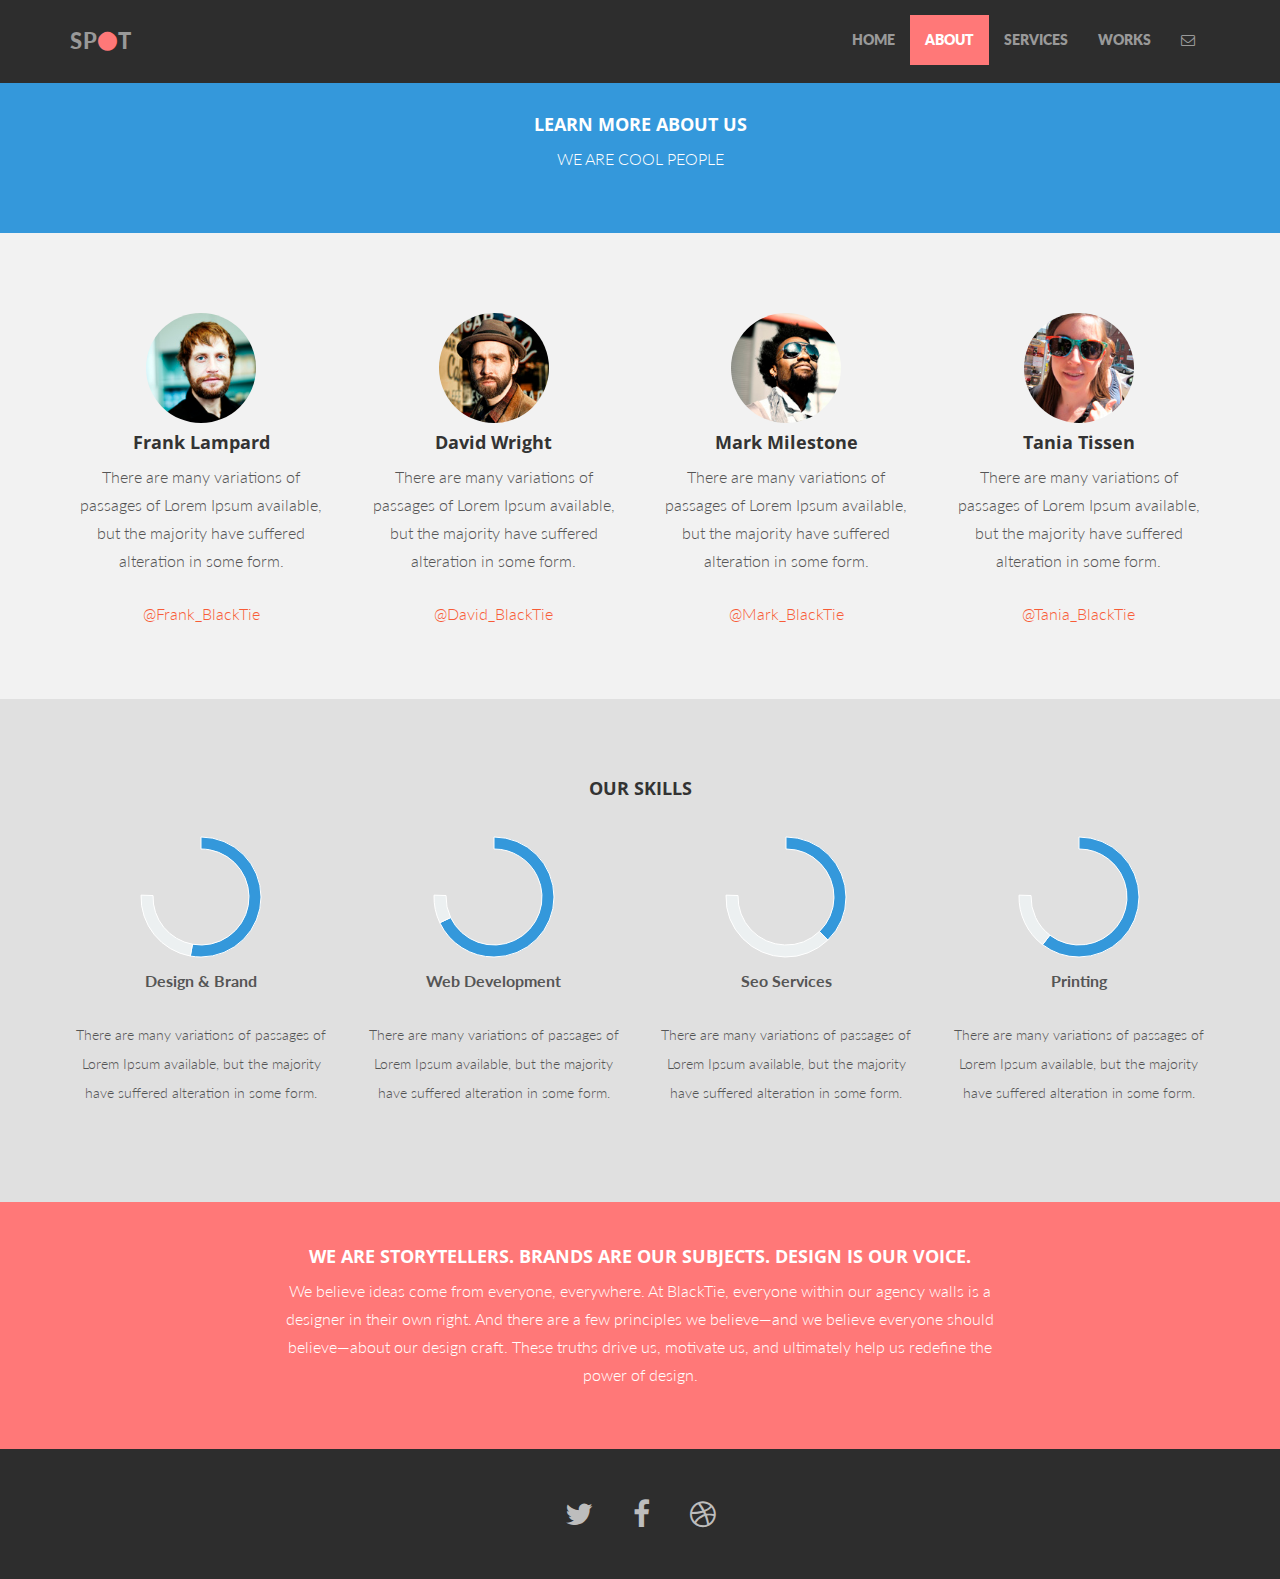
<file: about.html>
<!DOCTYPE html>
<html lang="en">
  <head>
    <meta charset="utf-8">
    <meta http-equiv="X-UA-Compatible" content="IE=edge">
    <meta name="viewport" content="width=device-width, initial-scale=1.0">
    <meta name="description" content="">
    <meta name="author" content="">
    <link rel="shortcut icon" href="assets/ico/favicon.png">

    <title>SPOT - Free Bootstrap 3 Theme</title>

    <!-- Bootstrap core CSS -->
    <link href="assets/css/bootstrap.css" rel="stylesheet">
    <link href="assets/css/font-awesome.min.css" rel="stylesheet">

    <!-- Custom styles for this template -->
    <link href="assets/css/main.css" rel="stylesheet">

	<script src="assets/js/Chart.js"></script>


    <!-- HTML5 shim and Respond.js IE8 support of HTML5 elements and media queries -->
    <!--[if lt IE 9]>
      <script src="https://oss.maxcdn.com/libs/html5shiv/3.7.0/html5shiv.js"></script>
      <script src="https://oss.maxcdn.com/libs/respond.js/1.3.0/respond.min.js"></script>
    <![endif]-->
  </head>

  <body>

    <!-- Fixed navbar -->
    <div class="navbar navbar-inverse navbar-fixed-top">
      <div class="container">
        <div class="navbar-header">
          <button type="button" class="navbar-toggle" data-toggle="collapse" data-target=".navbar-collapse">
            <span class="icon-bar"></span>
            <span class="icon-bar"></span>
            <span class="icon-bar"></span>
          </button>
          <a class="navbar-brand" href="#">SP<i class="fa fa-circle"></i>T</a>
        </div>
        <div class="navbar-collapse collapse">
          <ul class="nav navbar-nav navbar-right">
            <li><a href="index.html">HOME</a></li>
            <li class="active"><a href="about.html">ABOUT</a></li>
            <li><a href="services.html">SERVICES</a></li>
            <li><a href="works.html">WORKS</a></li>
            <li><a data-toggle="modal" data-target="#myModal" href="#myModal"><i class="fa fa-envelope-o"></i></a></li>
          </ul>
        </div><!--/.nav-collapse -->
      </div>
    </div>

	<div id="blue">
		<div class="container">
			<div class="row centered">
				<div class="col-lg-8 col-lg-offset-2">
				<h4>LEARN MORE ABOUT US</h4>
				<p>WE ARE COOL PEOPLE</p>
				</div>
			</div><!-- row -->
		</div><!-- container -->
	</div><!--  bluewrap -->


	<div class="container w">
		<div class="row centered">
			<br><br>
			<div class="col-lg-3">
				<img class="img-circle" src="assets/img/pic.jpg" width="110" height="110" alt="">
				<h4>Frank Lampard</h4>
				<p>There are many variations of passages of Lorem Ipsum available, but the majority have suffered alteration in some form.</p>
				<p><a href="#">@Frank_BlackTie</a></p>
			</div><!-- col-lg-3 -->

			<div class="col-lg-3">
				<img class="img-circle" src="assets/img/pic2.jpg" width="110" height="110" alt="">
				<h4>David Wright</h4>
				<p>There are many variations of passages of Lorem Ipsum available, but the majority have suffered alteration in some form.</p>
				<p><a href="#">@David_BlackTie</a></p>
			</div><!-- col-lg-3 -->

			<div class="col-lg-3">
				<img class="img-circle" src="assets/img/pic3.jpg" width="110" height="110" alt="">
				<h4>Mark Milestone</h4>
				<p>There are many variations of passages of Lorem Ipsum available, but the majority have suffered alteration in some form.</p>
				<p><a href="#">@Mark_BlackTie</a></p>
			</div><!-- col-lg-3 -->

			<div class="col-lg-3">
				<img class="img-circle" src="assets/img/pic4.jpg" width="110" height="110" alt="">
				<h4>Tania Tissen</h4>
				<p>There are many variations of passages of Lorem Ipsum available, but the majority have suffered alteration in some form.</p>
				<p><a href="#">@Tania_BlackTie</a></p>
			</div><!-- col-lg-3 -->

		</div><!-- row -->
		<br>
		<br>
	</div><!-- container -->


	<!-- PORTFOLIO SECTION -->
	<div id="dg">
		<div class="container">
			<div class="row centered">
				<h4>OUR SKILLS</h4>
				<br>
				
			<!-- First Chart -->
			<div class="col-lg-3">
				<canvas id="canvas" height="130" width="130"></canvas>
				<br>
				<script>
					var doughnutData = [
							{
								value: 70,
								color:"#3498db"
							},
							{
								value : 30,
								color : "#ecf0f1"
							}
						];
						var myDoughnut = new Chart(document.getElementById("canvas").getContext("2d")).Doughnut(doughnutData);
				</script>
				<p><b>Design & Brand</b></p>
				<p><small>There are many variations of passages of Lorem Ipsum available, but the majority have suffered alteration in some form.</small></p>
			</div><!-- /col-lg-3 -->

			<!-- Second Chart -->
			<div class="col-lg-3">
				<canvas id="canvas2" height="130" width="130"></canvas>
				<br>
				<script>
					var doughnutData = [
							{
								value: 90,
								color:"#3498db"
							},
							{
								value : 10,
								color : "#ecf0f1"
							}
						];
						var myDoughnut = new Chart(document.getElementById("canvas2").getContext("2d")).Doughnut(doughnutData);
				</script>
				<p><b>Web Development</b></p>
				<p><small>There are many variations of passages of Lorem Ipsum available, but the majority have suffered alteration in some form.</small></p>
			</div><!-- /col-lg-3 -->
			
			<!-- Third Chart -->
			<div class="col-lg-3">
				<canvas id="canvas3" height="130" width="130"></canvas>
				<br>
				<script>
					var doughnutData = [
							{
								value: 50,
								color:"#3498db"
							},
							{
								value : 50,
								color : "#ecf0f1"
							}
						];
						var myDoughnut = new Chart(document.getElementById("canvas3").getContext("2d")).Doughnut(doughnutData);
				</script>
				<p><b>Seo Services</b></p>
				<p><small>There are many variations of passages of Lorem Ipsum available, but the majority have suffered alteration in some form.</small></p>
			</div><!-- /col-lg-3 -->
			
			<!-- Fourth Chart -->
			<div class="col-lg-3">
				<canvas id="canvas4" height="130" width="130"></canvas>
				<br>
				<script>
					var doughnutData = [
							{
								value: 80,
								color:"#3498db"
							},
							{
								value : 20,
								color : "#ecf0f1"
							}
						];
						var myDoughnut = new Chart(document.getElementById("canvas4").getContext("2d")).Doughnut(doughnutData);
				</script>
				<p><b>Printing</b></p>
				<p><small>There are many variations of passages of Lorem Ipsum available, but the majority have suffered alteration in some form.</small></p>
			</div><!-- /col-lg-3 -->
				
				
			</div><!-- row -->
		</div><!-- container -->
	</div><!-- DG -->



	
	<div id="r">
		<div class="container">
			<div class="row centered">
				<div class="col-lg-8 col-lg-offset-2">
					<h4>WE ARE STORYTELLERS. BRANDS ARE OUR SUBJECTS. DESIGN IS OUR VOICE.</h4>
					<p>We believe ideas come from everyone, everywhere. At BlackTie, everyone within our agency walls is a designer in their own right. And there are a few principles we believe—and we believe everyone should believe—about our design craft. These truths drive us, motivate us, and ultimately help us redefine the power of design.</p>
				</div>
			</div><!-- row -->
		</div><!-- container -->
	</div><! -- r wrap -->
	
	
	<!-- FOOTER -->
	<div id="f">
		<div class="container">
			<div class="row centered">
				<a href="#"><i class="fa fa-twitter"></i></a><a href="#"><i class="fa fa-facebook"></i></a><a href="#"><i class="fa fa-dribbble"></i></a>
		
			</div><!-- row -->
		</div><!-- container -->
	</div><!-- Footer -->


	<!-- MODAL FOR CONTACT -->
	<!-- Modal -->
	<div class="modal fade" id="myModal" tabindex="-1" role="dialog" aria-labelledby="myModalLabel" aria-hidden="true">
	  <div class="modal-dialog">
	    <div class="modal-content">
	      <div class="modal-header">
	        <button type="button" class="close" data-dismiss="modal" aria-hidden="true">&times;</button>
	        <h4 class="modal-title" id="myModalLabel">contact us</h4>
	      </div>
	      <div class="modal-body">
		        <div class="row centered">
		        	<p>We are available 24/7, so don't hesitate to contact us.</p>
		        	<p>
		        		Somestreet Ave, 987<br/>
						London, UK.<br/>
						+44 8948-4343<br/>
						hi@blacktie.co
		        	</p>
		        	<div id="mapwrap">
		<iframe height="300" width="100%" frameborder="0" scrolling="no" marginheight="0" marginwidth="0" src="https://www.google.es/maps?t=m&amp;ie=UTF8&amp;ll=52.752693,22.791016&amp;spn=67.34552,156.972656&amp;z=2&amp;output=embed"></iframe>
					</div>	
		        </div>
	      </div>
	      <div class="modal-footer">
	        <button type="button" class="btn btn-danger" data-dismiss="modal">Save & Go</button>
	      </div>
	    </div><!-- /.modal-content -->
	  </div><!-- /.modal-dialog -->
	</div><!-- /.modal -->


    <!-- Bootstrap core JavaScript
    ================================================== -->
    <!-- Placed at the end of the document so the pages load faster -->
    <script src="https://code.jquery.com/jquery-1.10.2.min.js"></script>
    <script src="assets/js/bootstrap.min.js"></script>
  </body>
</html>
</file>
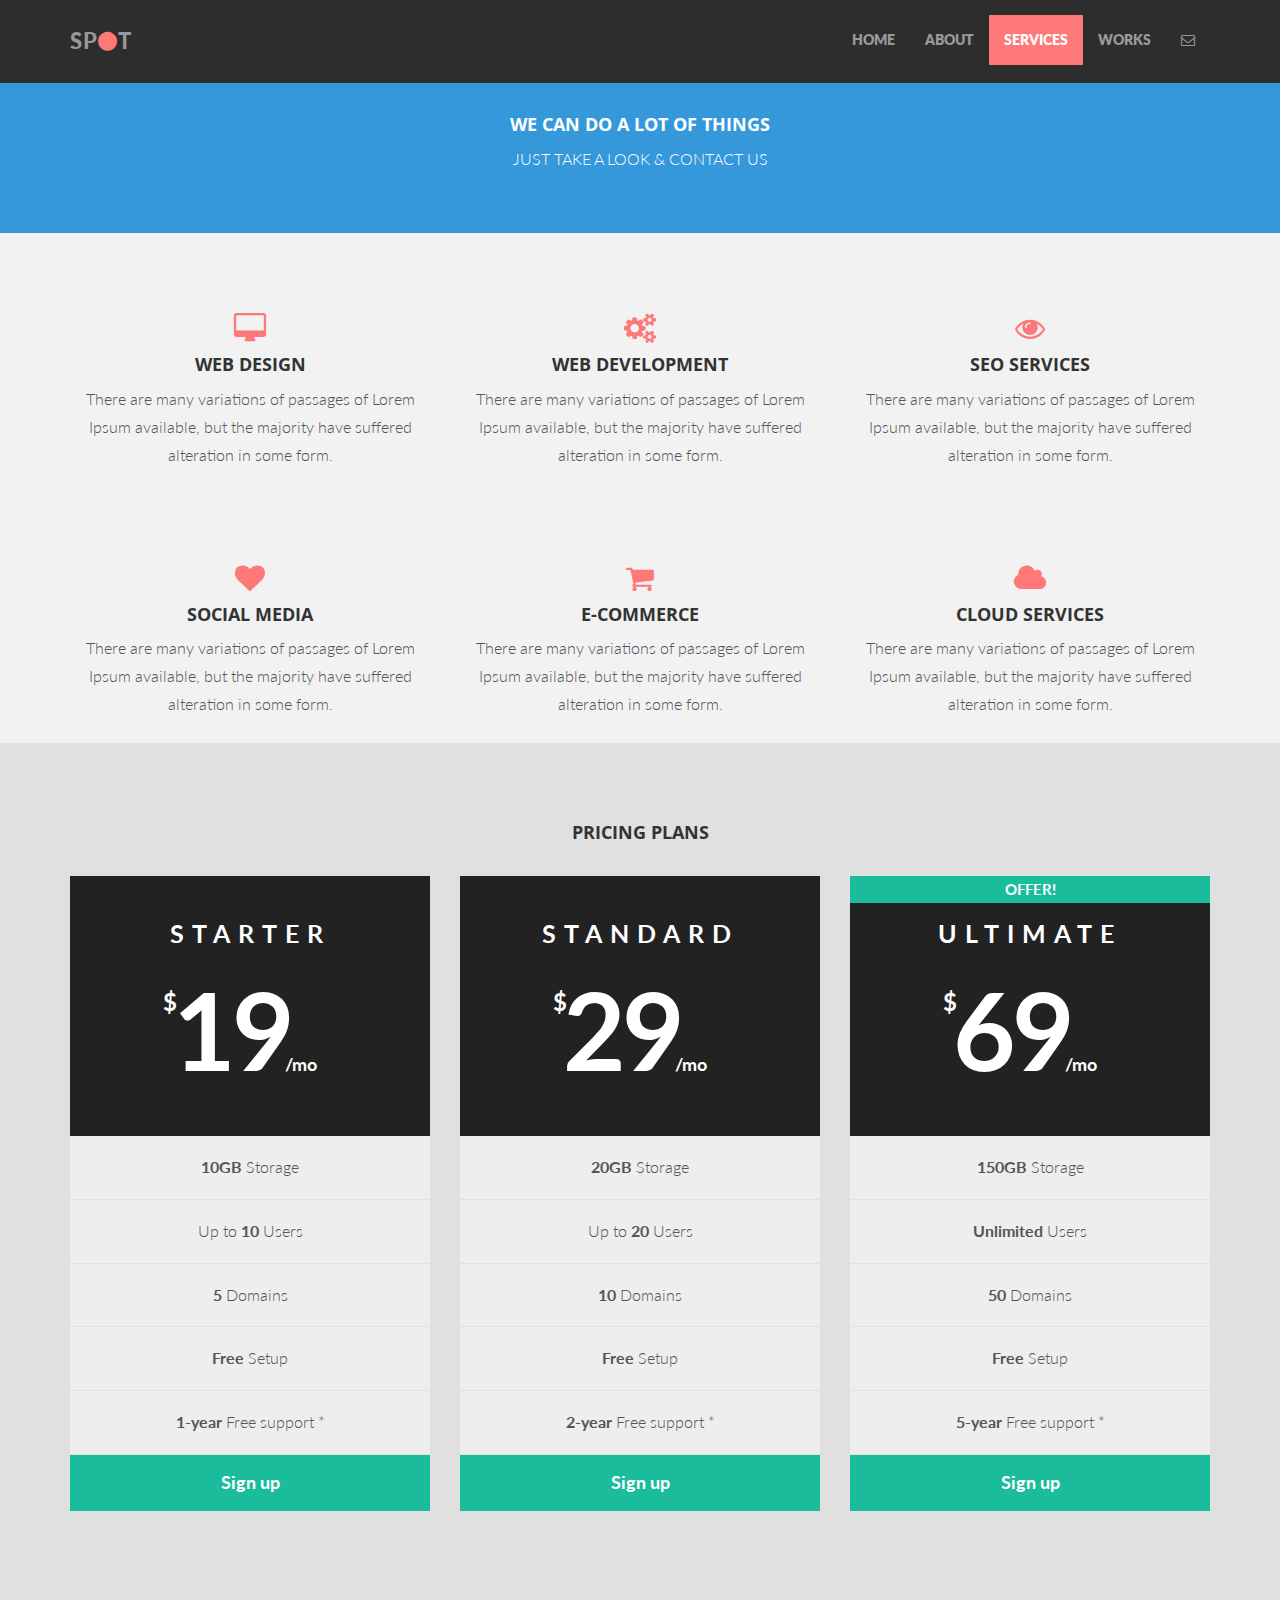
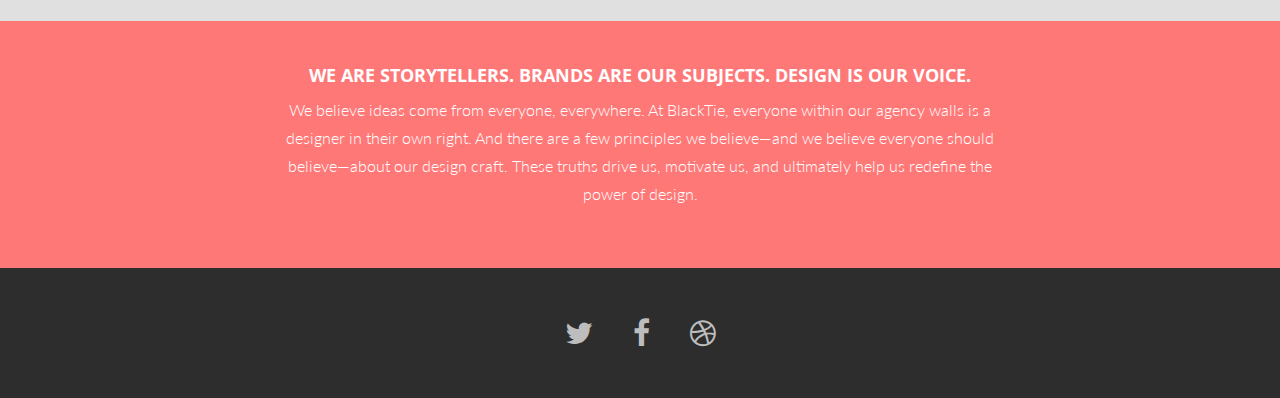
<file: services.html>
<!DOCTYPE html>
<html lang="en">
  <head>
    <meta charset="utf-8">
    <meta http-equiv="X-UA-Compatible" content="IE=edge">
    <meta name="viewport" content="width=device-width, initial-scale=1.0">
    <meta name="description" content="">
    <meta name="author" content="">
    <link rel="shortcut icon" href="assets/ico/favicon.png">

    <title>SPOT - Free Bootstrap 3 Theme</title>

    <!-- Bootstrap core CSS -->
    <link href="assets/css/bootstrap.css" rel="stylesheet">
    <link href="assets/css/font-awesome.min.css" rel="stylesheet">

    <!-- Custom styles for this template -->
    <link href="assets/css/main.css" rel="stylesheet">


    <!-- HTML5 shim and Respond.js IE8 support of HTML5 elements and media queries -->
    <!--[if lt IE 9]>
      <script src="https://oss.maxcdn.com/libs/html5shiv/3.7.0/html5shiv.js"></script>
      <script src="https://oss.maxcdn.com/libs/respond.js/1.3.0/respond.min.js"></script>
    <![endif]-->
  </head>

  <body>

    <!-- Fixed navbar -->
    <div class="navbar navbar-inverse navbar-fixed-top">
      <div class="container">
        <div class="navbar-header">
          <button type="button" class="navbar-toggle" data-toggle="collapse" data-target=".navbar-collapse">
            <span class="icon-bar"></span>
            <span class="icon-bar"></span>
            <span class="icon-bar"></span>
          </button>
          <a class="navbar-brand" href="#">SP<i class="fa fa-circle"></i>T</a>
        </div>
        <div class="navbar-collapse collapse">
          <ul class="nav navbar-nav navbar-right">
            <li><a href="index.html">HOME</a></li>
            <li><a href="about.html">ABOUT</a></li>
            <li class="active"><a href="services.html">SERVICES</a></li>
            <li><a href="works.html">WORKS</a></li>
            <li><a data-toggle="modal" data-target="#myModal" href="#myModal"><i class="fa fa-envelope-o"></i></a></li>
          </ul>
        </div><!--/.nav-collapse -->
      </div>
    </div>

	<div id="blue">
		<div class="container">
			<div class="row centered">
				<div class="col-lg-8 col-lg-offset-2">
				<h4>WE CAN DO A LOT OF THINGS</b></h4>
				<p>JUST TAKE A LOOK & CONTACT US</p>
				</div>
			</div><!-- row -->
		</div><!-- container -->
	</div><!-- blue wrap -->


	<div class="container w">
		<div class="row centered">
			<br><br>
			<div class="col-lg-4">
				<i class="fa fa-desktop"></i>
				<h4>WEB DESIGN</h4>
				<p>There are many variations of passages of Lorem Ipsum available, but the majority have suffered alteration in some form.</p>
			</div><!-- col-lg-4 -->

			<div class="col-lg-4">
				<i class="fa fa-cogs"></i>
				<h4>WEB DEVELOPMENT</h4>
				<p>There are many variations of passages of Lorem Ipsum available, but the majority have suffered alteration in some form.</p>
			</div><!-- col-lg-4 -->

			<div class="col-lg-4">
				<i class="fa fa-eye"></i>
				<h4>SEO SERVICES</h4>
				<p>There are many variations of passages of Lorem Ipsum available, but the majority have suffered alteration in some form.</p>
			</div><!-- col-lg-4 -->
		</div><!-- row -->
		<br>
		<div class="row centered">
			<br><br>
			<div class="col-lg-4">
				<i class="fa fa-heart"></i>
				<h4>SOCIAL MEDIA</h4>
				<p>There are many variations of passages of Lorem Ipsum available, but the majority have suffered alteration in some form.</p>
			</div><!-- col-lg-4 -->

			<div class="col-lg-4">
				<i class="fa fa-shopping-cart"></i>
				<h4>E-COMMERCE</h4>
				<p>There are many variations of passages of Lorem Ipsum available, but the majority have suffered alteration in some form.</p>
			</div><!-- col-lg-4 -->

			<div class="col-lg-4">
				<i class="fa fa-cloud"></i>
				<h4>CLOUD SERVICES</h4>
				<p>There are many variations of passages of Lorem Ipsum available, but the majority have suffered alteration in some form.</p>
			</div><!-- col-lg-4 -->
		</div><!-- row -->
	</div><!-- container -->


	<!-- PRICING SECTION -->
	<div id="dg">
		<div class="container">
			<div class="row centered">
				<h4>PRICING PLANS</h4>
				<br>
				<div class="col-lg-4">
                    <!-- START PRICING TABLE -->
                    <div class="pricing-option">
                        <div class="pricing-top">
                            <span class="pricing-edition">Starter</span>
                            <span class="price">
                                <sup>$</sup>
                                <span class="price-amount">19</span>
                                <small>/mo</small>
                            </span>
                        </div>
                        <ul>
                            <li><strong>10GB</strong> Storage</li>
                            <li>Up to <strong>10</strong> Users</li>
                            <li><strong>5</strong> Domains</li>
                            <li><strong>Free</strong> Setup</li>
                            <li><strong>1-year</strong> Free support *</li>
                        </ul>
                        <a href="index.html#" class="pricing-signup">Sign up</a>
                    </div><!-- /pricing-option -->
                    <!-- END PRICING TABLE -->
				</div><!-- /col -->
				
				<div class="col-lg-4">
                    <!-- START PRICING TABLE -->
                    <div class="pricing-option">
                        <div class="pricing-top">
                            <span class="pricing-edition">Standard</span>
                            <span class="price">
                                <sup>$</sup>
                                <span class="price-amount">29</span>
                                <small>/mo</small>
                            </span>
                        </div>
                        <ul>
                            <li><strong>20GB</strong> Storage</li>
                            <li>Up to <strong>20</strong> Users</li>
                            <li><strong>10</strong> Domains</li>
                            <li><strong>Free</strong> Setup</li>
                            <li><strong>2-year</strong> Free support *</li>
                        </ul>
                        <a href="index.html#" class="pricing-signup">Sign up</a>
                    </div><!-- /pricing-option -->
                    <!-- END PRICING TABLE -->
				</div><!-- /col -->
				
				<div class="col-lg-4">
                    <!-- START PRICING TABLE -->
                    <div class="pricing-option">
                        <div class="pricing-top">
                            <span class="special-label">OFFER!</span>
                            <span class="pricing-edition">Ultimate</span>
                            <span class="price">
                                <sup>$</sup>
                                <span class="price-amount">69</span>
                                <small>/mo</small>
                            </span>
                        </div>
                        <ul>
                            <li><strong>150GB</strong> Storage</li>
                            <li><strong>Unlimited</strong> Users</li>
                            <li><strong>50</strong> Domains</li>
                            <li><strong>Free</strong> Setup</li>
                            <li><strong>5-year</strong> Free support *</li>
                        </ul>
                        <a href="index.html#" class="pricing-signup">Sign up</a>
                    </div><!-- /pricing-option -->
                    <!-- END PRICING TABLE -->
				</div><!-- /col -->
			</div><!-- row -->
		</div><!-- container -->
	</div><!-- DG -->


	
	<div id="r">
		<div class="container">
			<div class="row centered">
				<div class="col-lg-8 col-lg-offset-2">
					<h4>WE ARE STORYTELLERS. BRANDS ARE OUR SUBJECTS. DESIGN IS OUR VOICE.</h4>
					<p>We believe ideas come from everyone, everywhere. At BlackTie, everyone within our agency walls is a designer in their own right. And there are a few principles we believe—and we believe everyone should believe—about our design craft. These truths drive us, motivate us, and ultimately help us redefine the power of design.</p>
				</div>
			</div><!-- row -->
		</div><!-- container -->
	</div><! -- r wrap -->
	
	
	<!-- FOOTER -->
	<div id="f">
		<div class="container">
			<div class="row centered">
				<a href="#"><i class="fa fa-twitter"></i></a><a href="#"><i class="fa fa-facebook"></i></a><a href="#"><i class="fa fa-dribbble"></i></a>
		
			</div><!-- row -->
		</div><!-- container -->
	</div><!-- Footer -->


	<!-- MODAL FOR CONTACT -->
	<!-- Modal -->
	<div class="modal fade" id="myModal" tabindex="-1" role="dialog" aria-labelledby="myModalLabel" aria-hidden="true">
	  <div class="modal-dialog">
	    <div class="modal-content">
	      <div class="modal-header">
	        <button type="button" class="close" data-dismiss="modal" aria-hidden="true">&times;</button>
	        <h4 class="modal-title" id="myModalLabel">contact us</h4>
	      </div>
	      <div class="modal-body">
		        <div class="row centered">
		        	<p>We are available 24/7, so don't hesitate to contact us.</p>
		        	<p>
		        		Somestreet Ave, 987<br/>
						London, UK.<br/>
						+44 8948-4343<br/>
						hi@blacktie.co
		        	</p>
		        	<div id="mapwrap">
		<iframe height="300" width="100%" frameborder="0" scrolling="no" marginheight="0" marginwidth="0" src="https://www.google.es/maps?t=m&amp;ie=UTF8&amp;ll=52.752693,22.791016&amp;spn=67.34552,156.972656&amp;z=2&amp;output=embed"></iframe>
					</div>	
		        </div>
	      </div>
	      <div class="modal-footer">
	        <button type="button" class="btn btn-danger" data-dismiss="modal">Save & Go</button>
	      </div>
	    </div><!-- /.modal-content -->
	  </div><!-- /.modal-dialog -->
	</div><!-- /.modal -->


    <!-- Bootstrap core JavaScript
    ================================================== -->
    <!-- Placed at the end of the document so the pages load faster -->
    <script src="https://code.jquery.com/jquery-1.10.2.min.js"></script>
    <script src="assets/js/bootstrap.min.js"></script>
  </body>
</html>
</file>
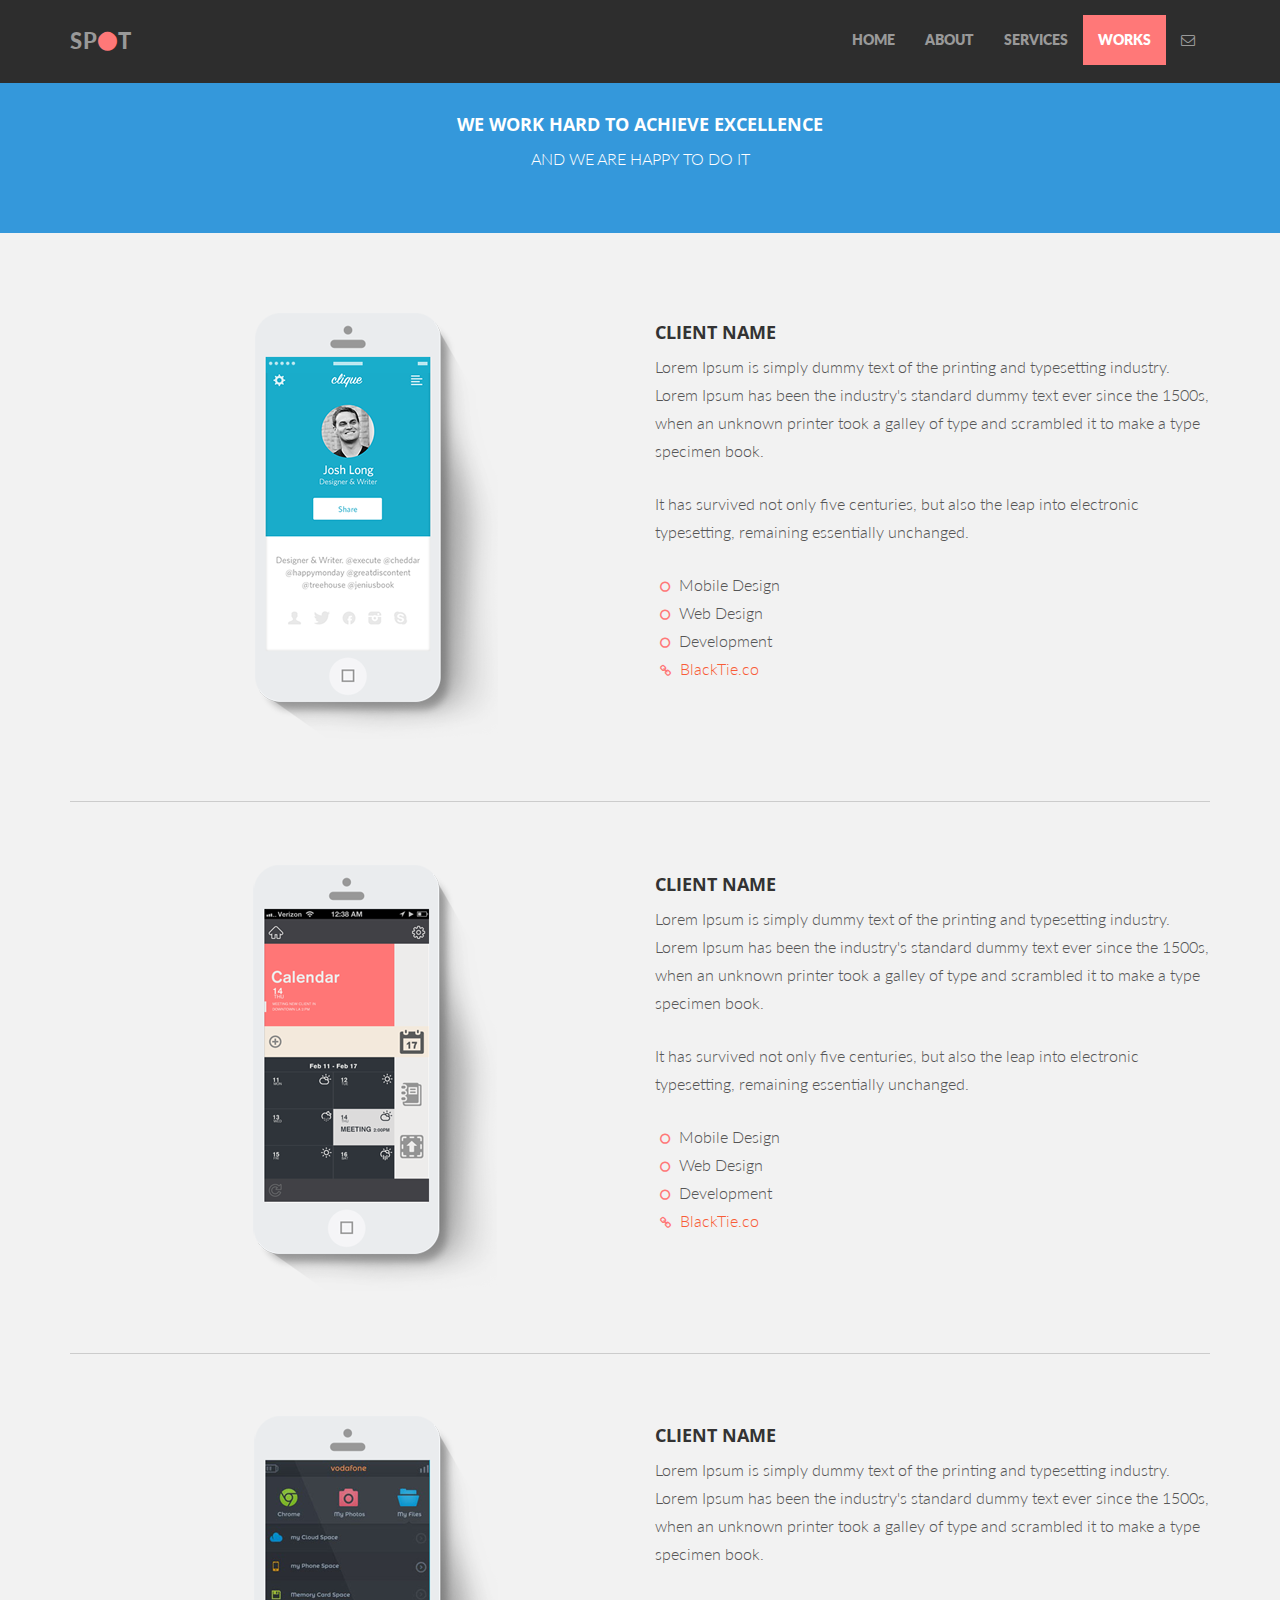
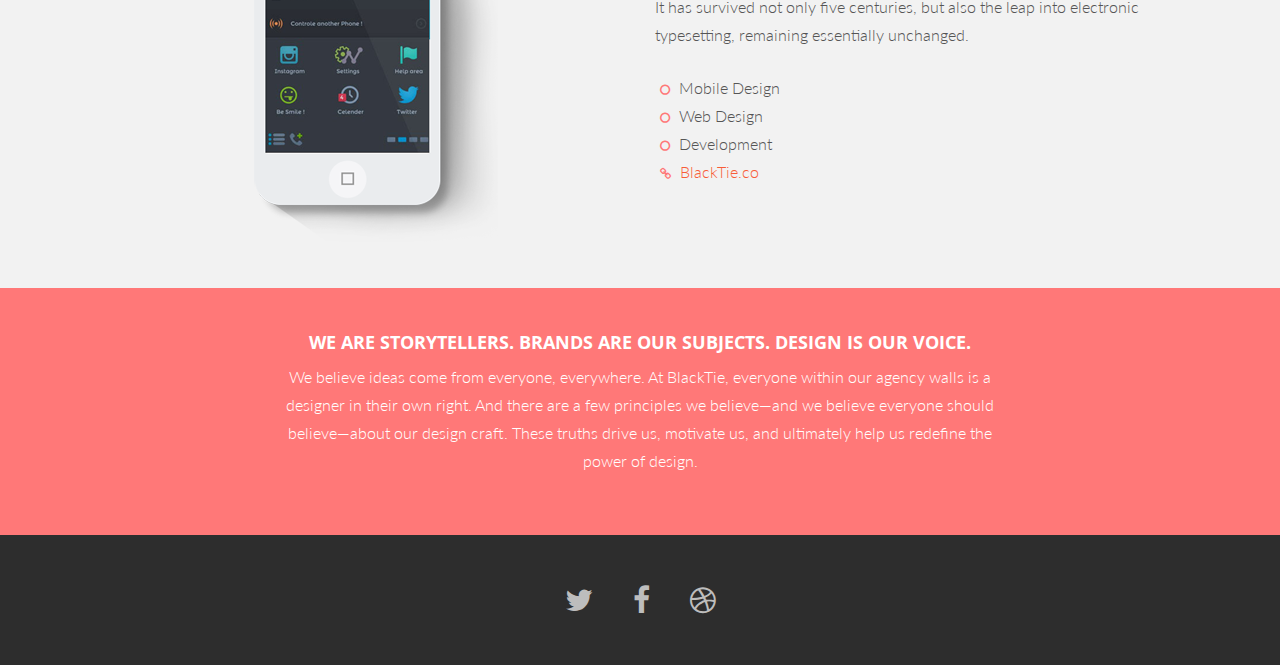
<file: works.html>
<!DOCTYPE html>
<html lang="en">
  <head>
    <meta charset="utf-8">
    <meta http-equiv="X-UA-Compatible" content="IE=edge">
    <meta name="viewport" content="width=device-width, initial-scale=1.0">
    <meta name="description" content="">
    <meta name="author" content="">
    <link rel="shortcut icon" href="assets/ico/favicon.png">

    <title>SPOT - Free Bootstrap 3 Theme</title>

    <!-- Bootstrap core CSS -->
    <link href="assets/css/bootstrap.css" rel="stylesheet">
    <link href="assets/css/font-awesome.min.css" rel="stylesheet">

    <!-- Custom styles for this template -->
    <link href="assets/css/main.css" rel="stylesheet">


    <!-- HTML5 shim and Respond.js IE8 support of HTML5 elements and media queries -->
    <!--[if lt IE 9]>
      <script src="https://oss.maxcdn.com/libs/html5shiv/3.7.0/html5shiv.js"></script>
      <script src="https://oss.maxcdn.com/libs/respond.js/1.3.0/respond.min.js"></script>
    <![endif]-->
  </head>

  <body>

    <!-- Fixed navbar -->
    <div class="navbar navbar-inverse navbar-fixed-top">
      <div class="container">
        <div class="navbar-header">
          <button type="button" class="navbar-toggle" data-toggle="collapse" data-target=".navbar-collapse">
            <span class="icon-bar"></span>
            <span class="icon-bar"></span>
            <span class="icon-bar"></span>
          </button>
          <a class="navbar-brand" href="#">SP<i class="fa fa-circle"></i>T</a>
        </div>
        <div class="navbar-collapse collapse">
          <ul class="nav navbar-nav navbar-right">
            <li><a href="index.html">HOME</a></li>
            <li><a href="about.html">ABOUT</a></li>
            <li><a href="services.html">SERVICES</a></li>
            <li class="active"><a href="works.html">WORKS</a></li>
            <li><a data-toggle="modal" data-target="#myModal" href="#myModal"><i class="fa fa-envelope-o"></i></a></li>
          </ul>
        </div><!--/.nav-collapse -->
      </div>
    </div>

	<div id="blue">
		<div class="container">
			<div class="row centered">
				<div class="col-lg-8 col-lg-offset-2">
				<h4>WE WORK HARD TO ACHIEVE EXCELLENCE</h4>
				<p>AND WE ARE HAPPY TO DO IT</p>
				</div>
			</div><!-- row -->
		</div><!-- container -->
	</div><!--  bluewrap -->


	<div class="container desc">
		<div class="row">
			<br><br>
			<div class="col-lg-6 centered">
				<img src="assets/img/p03.png" alt="">
			</div><!-- col-lg-6 -->
			<div class="col-lg-6">
				<h4>CLIENT NAME</h4>
				<p>Lorem Ipsum is simply dummy text of the printing and typesetting industry. Lorem Ipsum has been the industry's standard dummy text ever since the 1500s, when an unknown printer took a galley of type and scrambled it to make a type specimen book.</p>
				<p>It has survived not only five centuries, but also the leap into electronic typesetting, remaining essentially unchanged.</p>
				<p>
					<i class="fa fa-circle-o"></i> Mobile Design<br/>
					<i class="fa fa-circle-o"></i> Web Design<br/>
					<i class="fa fa-circle-o"></i> Development<br/>
					<i class="fa fa-link"></i> <a href="#">BlackTie.co</a>
				</p>
			</div>
		</div><!-- row -->
		
		<br><br>
		<hr>
		<br><br>
		<div class="row">
			<div class="col-lg-6 centered">
				<img src="assets/img/p01.png" alt="">
			</div><!-- col-lg-6 -->
			<div class="col-lg-6">
				<h4>CLIENT NAME</h4>
				<p>Lorem Ipsum is simply dummy text of the printing and typesetting industry. Lorem Ipsum has been the industry's standard dummy text ever since the 1500s, when an unknown printer took a galley of type and scrambled it to make a type specimen book.</p>
				<p>It has survived not only five centuries, but also the leap into electronic typesetting, remaining essentially unchanged.</p>
				<p>
					<i class="fa fa-circle-o"></i> Mobile Design<br/>
					<i class="fa fa-circle-o"></i> Web Design<br/>
					<i class="fa fa-circle-o"></i> Development<br/>
					<i class="fa fa-link"></i> <a href="#">BlackTie.co</a>
				</p>
			</div>
		</div><!-- row -->

		<br><br>
		<hr>
		<br><br>
		<div class="row">
			<div class="col-lg-6 centered">
				<img src="assets/img/p02.png" alt="">
			</div><!-- col-lg-6 -->
			<div class="col-lg-6">
				<h4>CLIENT NAME</h4>
				<p>Lorem Ipsum is simply dummy text of the printing and typesetting industry. Lorem Ipsum has been the industry's standard dummy text ever since the 1500s, when an unknown printer took a galley of type and scrambled it to make a type specimen book.</p>
				<p>It has survived not only five centuries, but also the leap into electronic typesetting, remaining essentially unchanged.</p>
				<p>
					<i class="fa fa-circle-o"></i> Mobile Design<br/>
					<i class="fa fa-circle-o"></i> Web Design<br/>
					<i class="fa fa-circle-o"></i> Development<br/>
					<i class="fa fa-link"></i> <a href="#">BlackTie.co</a>
				</p>
			</div>
		</div><!-- row -->
		<br><br>
	</div><!-- container -->

	
	<div id="r">
		<div class="container">
			<div class="row centered">
				<div class="col-lg-8 col-lg-offset-2">
					<h4>WE ARE STORYTELLERS. BRANDS ARE OUR SUBJECTS. DESIGN IS OUR VOICE.</h4>
					<p>We believe ideas come from everyone, everywhere. At BlackTie, everyone within our agency walls is a designer in their own right. And there are a few principles we believe—and we believe everyone should believe—about our design craft. These truths drive us, motivate us, and ultimately help us redefine the power of design.</p>
				</div>
			</div><!-- row -->
		</div><!-- container -->
	</div><! -- r wrap -->
	
	
	<!-- FOOTER -->
	<div id="f">
		<div class="container">
			<div class="row centered">
				<a href="#"><i class="fa fa-twitter"></i></a><a href="#"><i class="fa fa-facebook"></i></a><a href="#"><i class="fa fa-dribbble"></i></a>
		
			</div><!-- row -->
		</div><!-- container -->
	</div><!-- Footer -->


	<!-- MODAL FOR CONTACT -->
	<!-- Modal -->
	<div class="modal fade" id="myModal" tabindex="-1" role="dialog" aria-labelledby="myModalLabel" aria-hidden="true">
	  <div class="modal-dialog">
	    <div class="modal-content">
	      <div class="modal-header">
	        <button type="button" class="close" data-dismiss="modal" aria-hidden="true">&times;</button>
	        <h4 class="modal-title" id="myModalLabel">contact us</h4>
	      </div>
	      <div class="modal-body">
		        <div class="row centered">
		        	<p>We are available 24/7, so don't hesitate to contact us.</p>
		        	<p>
		        		Somestreet Ave, 987<br/>
						London, UK.<br/>
						+44 8948-4343<br/>
						hi@blacktie.co
		        	</p>
		        	<div id="mapwrap">
		<iframe height="300" width="100%" frameborder="0" scrolling="no" marginheight="0" marginwidth="0" src="https://www.google.es/maps?t=m&amp;ie=UTF8&amp;ll=52.752693,22.791016&amp;spn=67.34552,156.972656&amp;z=2&amp;output=embed"></iframe>
					</div>	
		        </div>
	      </div>
	      <div class="modal-footer">
	        <button type="button" class="btn btn-danger" data-dismiss="modal">Save & Go</button>
	      </div>
	    </div><!-- /.modal-content -->
	  </div><!-- /.modal-dialog -->
	</div><!-- /.modal -->


    <!-- Bootstrap core JavaScript
    ================================================== -->
    <!-- Placed at the end of the document so the pages load faster -->
    <script src="https://code.jquery.com/jquery-1.10.2.min.js"></script>
    <script src="assets/js/bootstrap.min.js"></script>
  </body>
</html>
</file>
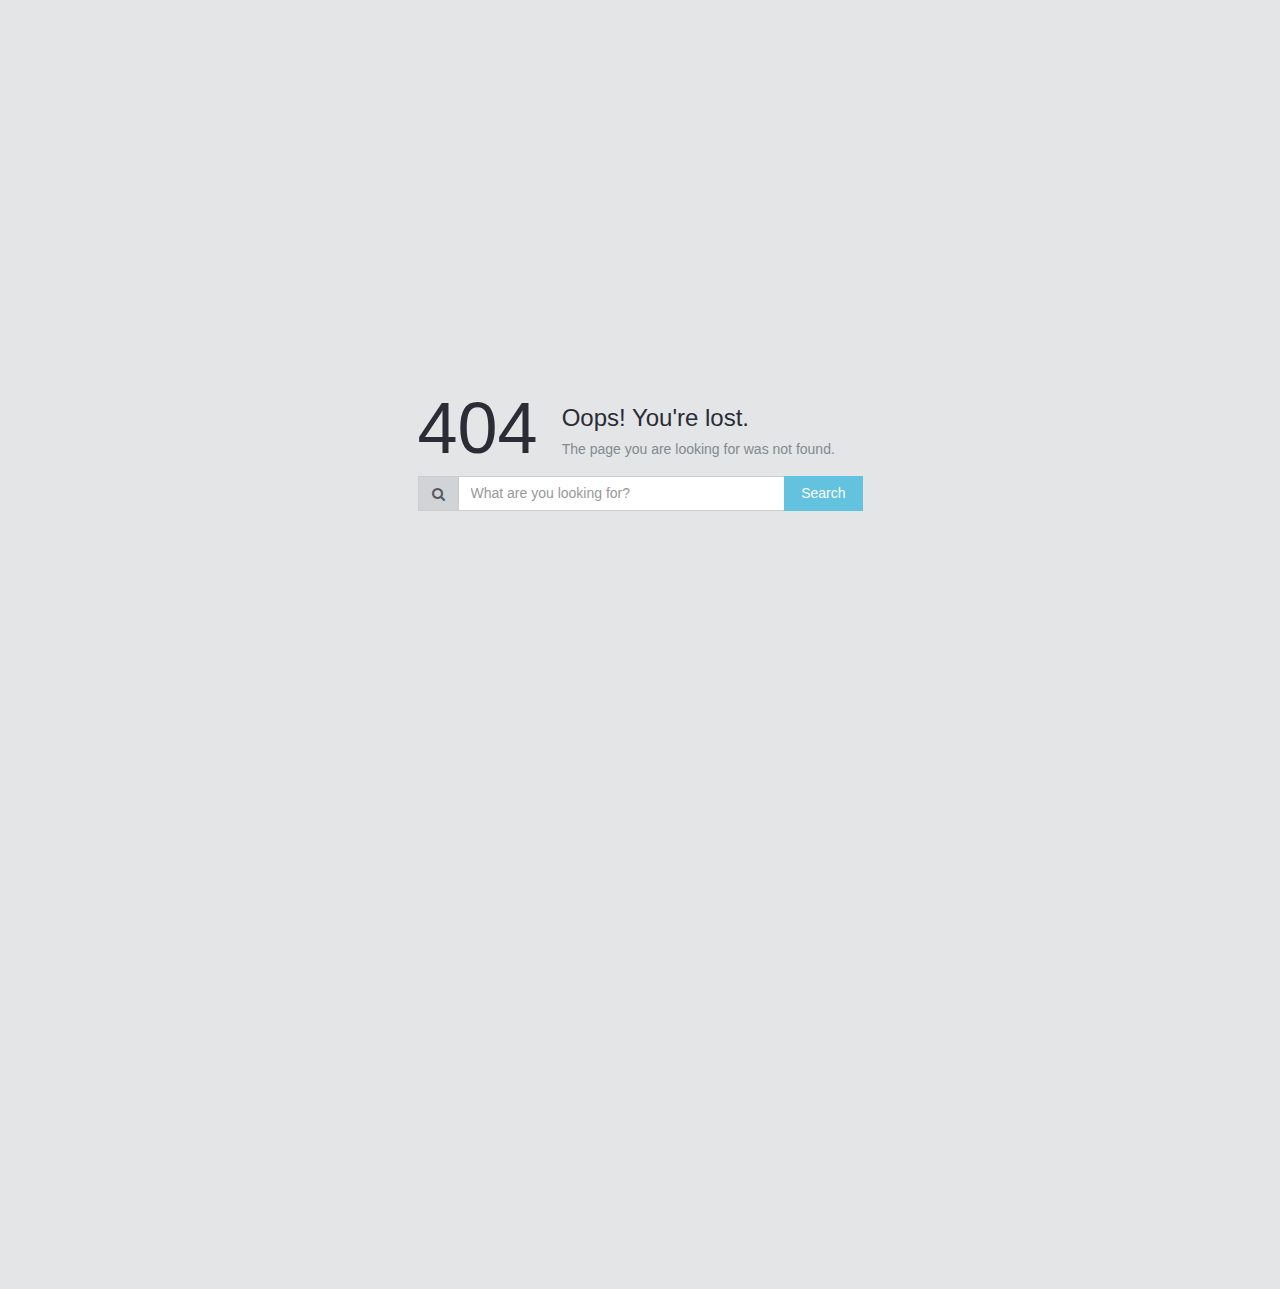
<file: admin/pages-404.html>
<!--
* GenesisUI Bootstrap 4 Admin Template built as framework!
* Version 1.4.0
* https://GenesisUI.com
* Copyright 2016 creativeLabs Łukasz Holeczek
* License : https://GenesisUI.com/license.html
-->
<!DOCTYPE html>
<html lang="en">
    <head>
        <meta charset="utf-8">
        <meta http-equiv="X-UA-Compatible" content="IE=edge">
        <meta name="viewport" content="width=device-width, initial-scale=1, shrink-to-fit=no">
        <meta name="description" content="ROOT Admin - UI Admin Kit Powered by Bootstrap 4">
        <meta name="author" content="Lukasz Holeczek">
        <meta name="keyword" content="ROOT Admin - UI Admin Kit Powered by Bootstrap 4">
        <!-- <link rel="shortcut icon" href="assets/ico/favicon.png"> -->
        <title>ROOT Admin - UI Admin Kit</title>
        <!-- Main styles for this application -->
        <link href="assets/css/style.css" rel="stylesheet">
    </head>
    <body class="">
        <div class="container">
            <div class="row">
                <div class="col-md-5 center-block pull-xs-none vamiddle">
                    <div class="clearfix">
                        <h1 class="pull-left display-3 m-r-2">404</h1>
                        <h4 class="p-t-1">Oops! You're lost.</h4>
                        <p class="text-muted">The page you are looking for was not found.</p>
                    </div>
                    <div class="input-prepend input-group">
                        <span class="input-group-addon"><i class="fa fa-search"></i></span>
                        <input id="prependedInput" class="form-control" size="16" type="text" placeholder="What are you looking for?">
                        <span class="input-group-btn">
                            <button class="btn btn-info" type="button">Search</button>
                        </span>
                    </div>
                </div>
            </div>
        </div>
        <!-- Bootstrap and necessary plugins -->
        <script src="assets/js/libs/jquery.min.js"></script>
        <script src="assets/js/libs/tether.min.js"></script>
        <script src="assets/js/libs/bootstrap.min.js"></script>
        <script>
        function verticalAlignMiddle()
        {
            var bodyHeight = $(window).height();
            var formHeight = $('.vamiddle').height();
            var marginTop = (bodyHeight / 2) - (formHeight / 2);
            if (marginTop > 0)
            {
                $('.vamiddle').css('margin-top', marginTop);
            }
        }
        $(document).ready(function()
        {
            verticalAlignMiddle();
        });
        $(window).bind('resize', verticalAlignMiddle);
        </script>
        
        
    </body>
</html>
</file>
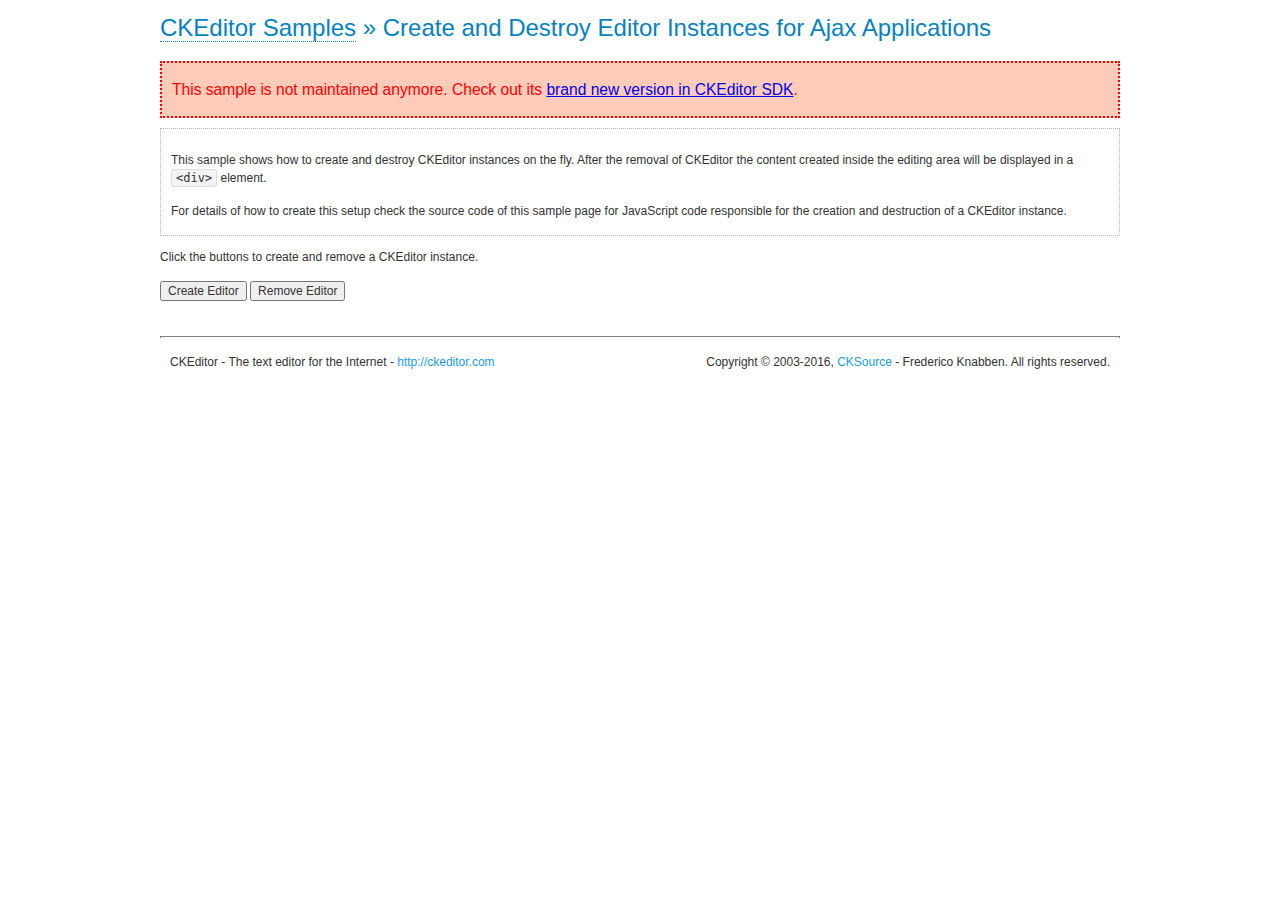
<file: admin/ckeditor/samples/old/ajax.html>
<!DOCTYPE html>
<!--
Copyright (c) 2003-2016, CKSource - Frederico Knabben. All rights reserved.
For licensing, see LICENSE.md or http://ckeditor.com/license
-->
<html>
<head>
	<meta charset="utf-8">
	<title>Ajax &mdash; CKEditor Sample</title>
	<script src="../../ckeditor.js"></script>
	<link rel="stylesheet" href="sample.css">
	<script>

		var editor, html = '';

		function createEditor() {
			if ( editor )
				return;

			// Create a new editor inside the <div id="editor">, setting its value to html
			var config = {};
			editor = CKEDITOR.appendTo( 'editor', config, html );
		}

		function removeEditor() {
			if ( !editor )
				return;

			// Retrieve the editor contents. In an Ajax application, this data would be
			// sent to the server or used in any other way.
			document.getElementById( 'editorcontents' ).innerHTML = html = editor.getData();
			document.getElementById( 'contents' ).style.display = '';

			// Destroy the editor.
			editor.destroy();
			editor = null;
		}

	</script>
</head>
<body>
	<h1 class="samples">
		<a href="index.html">CKEditor Samples</a> &raquo; Create and Destroy Editor Instances for Ajax Applications
	</h1>
	<div class="warning deprecated">
		This sample is not maintained anymore. Check out its <a href="http://sdk.ckeditor.com/samples/saveajax.html">brand new version in CKEditor SDK</a>.
	</div>
	<div class="description">
		<p>
			This sample shows how to create and destroy CKEditor instances on the fly. After the removal of CKEditor the content created inside the editing
			area will be displayed in a <code>&lt;div&gt;</code> element.
		</p>
		<p>
			For details of how to create this setup check the source code of this sample page
			for JavaScript code responsible for the creation and destruction of a CKEditor instance.
		</p>
	</div>
	<p>Click the buttons to create and remove a CKEditor instance.</p>
	<p>
		<input onclick="createEditor();" type="button" value="Create Editor">
		<input onclick="removeEditor();" type="button" value="Remove Editor">
	</p>
	<!-- This div will hold the editor. -->
	<div id="editor">
	</div>
	<div id="contents" style="display: none">
		<p>
			Edited Contents:
		</p>
		<!-- This div will be used to display the editor contents. -->
		<div id="editorcontents">
		</div>
	</div>
	<div id="footer">
		<hr>
		<p>
			CKEditor - The text editor for the Internet - <a class="samples" href="http://ckeditor.com/">http://ckeditor.com</a>
		</p>
		<p id="copy">
			Copyright &copy; 2003-2016, <a class="samples" href="http://cksource.com/">CKSource</a> - Frederico
			Knabben. All rights reserved.
		</p>
	</div>
</body>
</html>
</file>
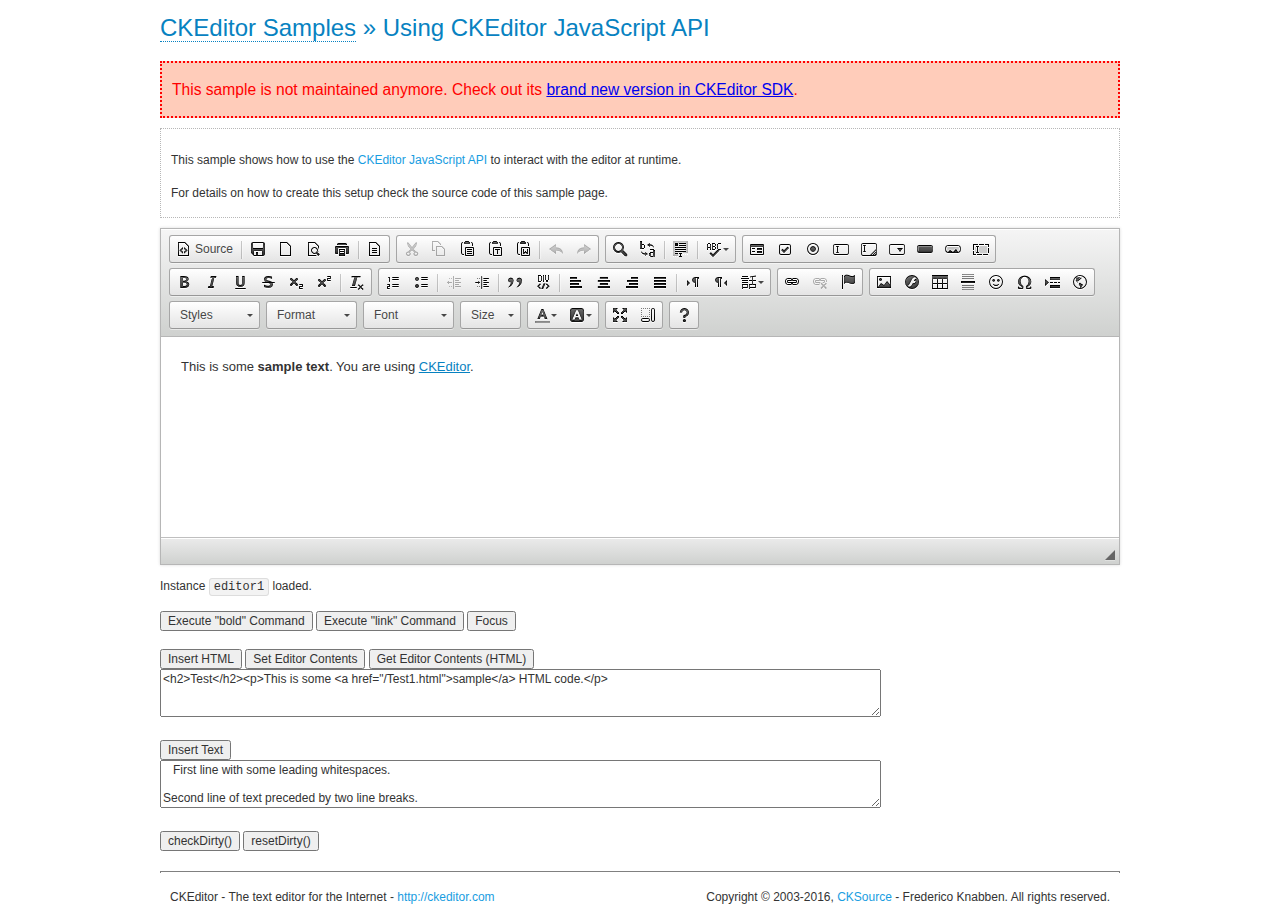
<file: admin/ckeditor/samples/old/api.html>
<!DOCTYPE html>
<!--
Copyright (c) 2003-2016, CKSource - Frederico Knabben. All rights reserved.
For licensing, see LICENSE.md or http://ckeditor.com/license
-->
<html>
<head>
	<meta charset="utf-8">
	<title>API Usage &mdash; CKEditor Sample</title>
	<script src="../../ckeditor.js"></script>
	<link href="sample.css" rel="stylesheet">
	<script>

// The instanceReady event is fired, when an instance of CKEditor has finished
// its initialization.
CKEDITOR.on( 'instanceReady', function( ev ) {
	// Show the editor name and description in the browser status bar.
	document.getElementById( 'eMessage' ).innerHTML = 'Instance <code>' + ev.editor.name + '<\/code> loaded.';

	// Show this sample buttons.
	document.getElementById( 'eButtons' ).style.display = 'block';
});

function InsertHTML() {
	// Get the editor instance that we want to interact with.
	var editor = CKEDITOR.instances.editor1;
	var value = document.getElementById( 'htmlArea' ).value;

	// Check the active editing mode.
	if ( editor.mode == 'wysiwyg' )
	{
		// Insert HTML code.
		// http://docs.ckeditor.com/#!/api/CKEDITOR.editor-method-insertHtml
		editor.insertHtml( value );
	}
	else
		alert( 'You must be in WYSIWYG mode!' );
}

function InsertText() {
	// Get the editor instance that we want to interact with.
	var editor = CKEDITOR.instances.editor1;
	var value = document.getElementById( 'txtArea' ).value;

	// Check the active editing mode.
	if ( editor.mode == 'wysiwyg' )
	{
		// Insert as plain text.
		// http://docs.ckeditor.com/#!/api/CKEDITOR.editor-method-insertText
		editor.insertText( value );
	}
	else
		alert( 'You must be in WYSIWYG mode!' );
}

function SetContents() {
	// Get the editor instance that we want to interact with.
	var editor = CKEDITOR.instances.editor1;
	var value = document.getElementById( 'htmlArea' ).value;

	// Set editor contents (replace current contents).
	// http://docs.ckeditor.com/#!/api/CKEDITOR.editor-method-setData
	editor.setData( value );
}

function GetContents() {
	// Get the editor instance that you want to interact with.
	var editor = CKEDITOR.instances.editor1;

	// Get editor contents
	// http://docs.ckeditor.com/#!/api/CKEDITOR.editor-method-getData
	alert( editor.getData() );
}

function ExecuteCommand( commandName ) {
	// Get the editor instance that we want to interact with.
	var editor = CKEDITOR.instances.editor1;

	// Check the active editing mode.
	if ( editor.mode == 'wysiwyg' )
	{
		// Execute the command.
		// http://docs.ckeditor.com/#!/api/CKEDITOR.editor-method-execCommand
		editor.execCommand( commandName );
	}
	else
		alert( 'You must be in WYSIWYG mode!' );
}

function CheckDirty() {
	// Get the editor instance that we want to interact with.
	var editor = CKEDITOR.instances.editor1;
	// Checks whether the current editor contents present changes when compared
	// to the contents loaded into the editor at startup
	// http://docs.ckeditor.com/#!/api/CKEDITOR.editor-method-checkDirty
	alert( editor.checkDirty() );
}

function ResetDirty() {
	// Get the editor instance that we want to interact with.
	var editor = CKEDITOR.instances.editor1;
	// Resets the "dirty state" of the editor (see CheckDirty())
	// http://docs.ckeditor.com/#!/api/CKEDITOR.editor-method-resetDirty
	editor.resetDirty();
	alert( 'The "IsDirty" status has been reset' );
}

function Focus() {
	CKEDITOR.instances.editor1.focus();
}

function onFocus() {
	document.getElementById( 'eMessage' ).innerHTML = '<b>' + this.name + ' is focused </b>';
}

function onBlur() {
	document.getElementById( 'eMessage' ).innerHTML = this.name + ' lost focus';
}

	</script>

</head>
<body>
	<h1 class="samples">
		<a href="index.html">CKEditor Samples</a> &raquo; Using CKEditor JavaScript API
	</h1>
	<div class="warning deprecated">
		This sample is not maintained anymore. Check out its <a href="http://sdk.ckeditor.com/samples/api.html">brand new version in CKEditor SDK</a>.
	</div>
	<div class="description">
	<p>
		This sample shows how to use the
		<a class="samples" href="http://docs.ckeditor.com/#!/api/CKEDITOR.editor">CKEditor JavaScript API</a>
		to interact with the editor at runtime.
	</p>
	<p>
		For details on how to create this setup check the source code of this sample page.
	</p>
	</div>

	<!-- This <div> holds alert messages to be display in the sample page. -->
	<div id="alerts">
		<noscript>
			<p>
				<strong>CKEditor requires JavaScript to run</strong>. In a browser with no JavaScript
				support, like yours, you should still see the contents (HTML data) and you should
				be able to edit it normally, without a rich editor interface.
			</p>
		</noscript>
	</div>
	<form action="../../../samples/sample_posteddata.php" method="post">
		<textarea cols="100" id="editor1" name="editor1" rows="10">&lt;p&gt;This is some &lt;strong&gt;sample text&lt;/strong&gt;. You are using &lt;a href="http://ckeditor.com/"&gt;CKEditor&lt;/a&gt;.&lt;/p&gt;</textarea>

		<script>
			// Replace the <textarea id="editor1"> with an CKEditor instance.
			CKEDITOR.replace( 'editor1', {
				on: {
					focus: onFocus,
					blur: onBlur,

					// Check for availability of corresponding plugins.
					pluginsLoaded: function( evt ) {
						var doc = CKEDITOR.document, ed = evt.editor;
						if ( !ed.getCommand( 'bold' ) )
							doc.getById( 'exec-bold' ).hide();
						if ( !ed.getCommand( 'link' ) )
							doc.getById( 'exec-link' ).hide();
					}
				}
			});
		</script>

		<p id="eMessage">
		</p>

		<div id="eButtons" style="display: none">
			<input id="exec-bold" onclick="ExecuteCommand('bold');" type="button" value="Execute &quot;bold&quot; Command">
			<input id="exec-link" onclick="ExecuteCommand('link');" type="button" value="Execute &quot;link&quot; Command">
			<input onclick="Focus();" type="button" value="Focus">
			<br><br>
			<input onclick="InsertHTML();" type="button" value="Insert HTML">
			<input onclick="SetContents();" type="button" value="Set Editor Contents">
			<input onclick="GetContents();" type="button" value="Get Editor Contents (HTML)">
			<br>
			<textarea cols="100" id="htmlArea" rows="3">&lt;h2&gt;Test&lt;/h2&gt;&lt;p&gt;This is some &lt;a href="/Test1.html"&gt;sample&lt;/a&gt; HTML code.&lt;/p&gt;</textarea>
			<br>
			<br>
			<input onclick="InsertText();" type="button" value="Insert Text">
			<br>
			<textarea cols="100" id="txtArea" rows="3">   First line with some leading whitespaces.

Second line of text preceded by two line breaks.</textarea>
			<br>
			<br>
			<input onclick="CheckDirty();" type="button" value="checkDirty()">
			<input onclick="ResetDirty();" type="button" value="resetDirty()">
		</div>
	</form>
	<div id="footer">
		<hr>
		<p>
			CKEditor - The text editor for the Internet - <a class="samples" href="http://ckeditor.com/">http://ckeditor.com</a>
		</p>
		<p id="copy">
			Copyright &copy; 2003-2016, <a class="samples" href="http://cksource.com/">CKSource</a> - Frederico
			Knabben. All rights reserved.
		</p>
	</div>
</body>
</html>
</file>
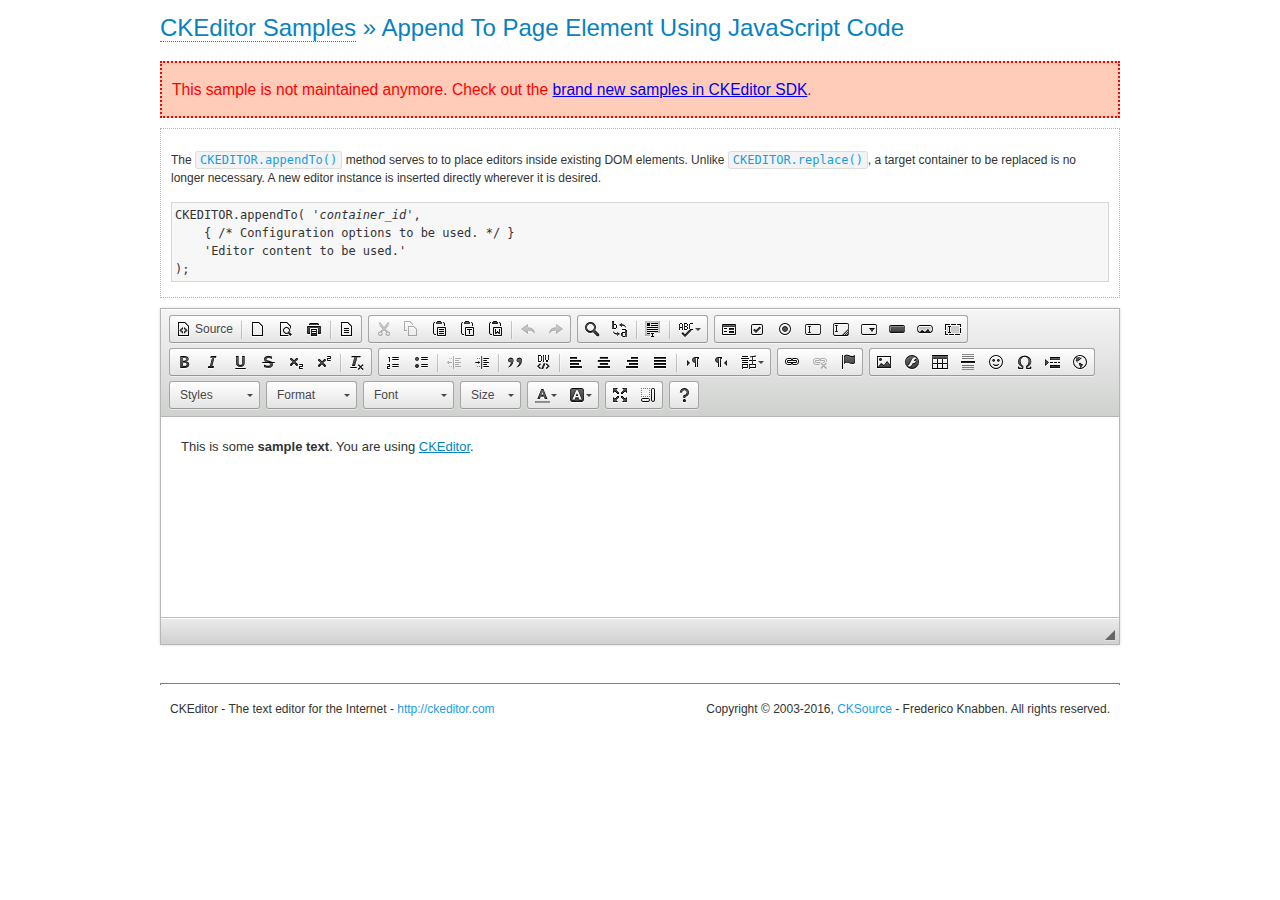
<file: admin/ckeditor/samples/old/appendto.html>
<!DOCTYPE html>
<!--
Copyright (c) 2003-2016, CKSource - Frederico Knabben. All rights reserved.
For licensing, see LICENSE.md or http://ckeditor.com/license
-->
<html>
<head>
	<meta charset="utf-8">
	<title>Append To Page Element Using JavaScript Code &mdash; CKEditor Sample</title>
	<script src="../../ckeditor.js"></script>
	<link rel="stylesheet" href="sample.css">
</head>
<body>
	<h1 class="samples">
		<a href="index.html">CKEditor Samples</a> &raquo; Append To Page Element Using JavaScript Code
	</h1>
	<div class="warning deprecated">
		This sample is not maintained anymore. Check out the <a href="http://sdk.ckeditor.com/">brand new samples in CKEditor SDK</a>.
	</div>
	<div id="section1">
		<div class="description">
			<p>
				The <code><a class="samples" href="http://docs.ckeditor.com/#!/api/CKEDITOR-method-appendTo">CKEDITOR.appendTo()</a></code> method serves to to place editors inside existing DOM elements. Unlike <code><a class="samples" href="http://docs.ckeditor.com/#!/api/CKEDITOR-method-replace">CKEDITOR.replace()</a></code>,
				a target container to be replaced is no longer necessary. A new editor
				instance is inserted directly wherever it is desired.
			</p>
<pre class="samples">CKEDITOR.appendTo( '<em>container_id</em>',
	{ /* Configuration options to be used. */ }
	'Editor content to be used.'
);</pre>
		</div>
		<script>

			// This call can be placed at any point after the
			// DOM element to append CKEditor to or inside the <head><script>
			// in a window.onload event handler.

			// Append a CKEditor instance using the default configuration and the
			// provided content to the <div> element of ID "section1".
			CKEDITOR.appendTo( 'section1',
				null,
				'<p>This is some <strong>sample text</strong>. You are using <a href="http://ckeditor.com/">CKEditor</a>.</p>'
			);

		</script>
	</div>
	<br>
	<div id="footer">
		<hr>
		<p>
			CKEditor - The text editor for the Internet - <a class="samples" href="http://ckeditor.com/">http://ckeditor.com</a>
		</p>
		<p id="copy">
			Copyright &copy; 2003-2016, <a class="samples" href="http://cksource.com/">CKSource</a> - Frederico
			Knabben. All rights reserved.
		</p>
	</div>
</body>
</html>
</file>
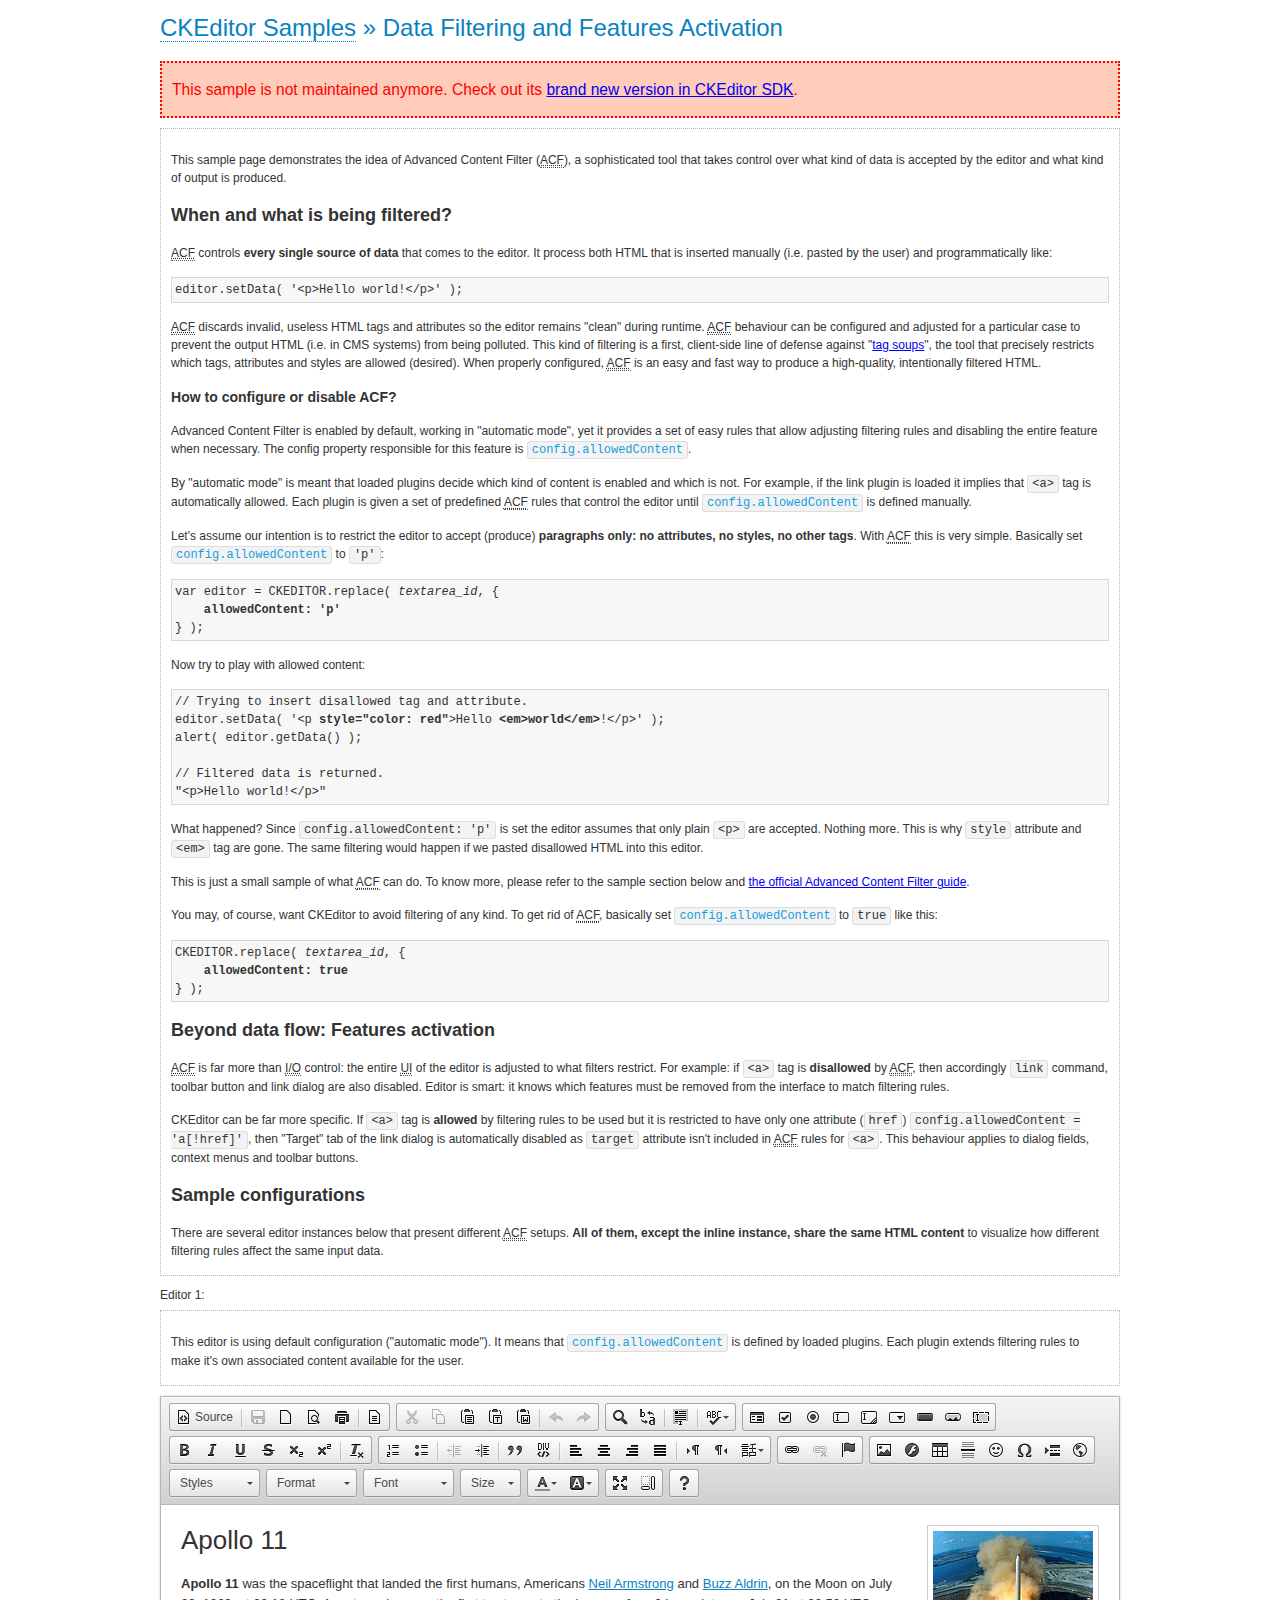
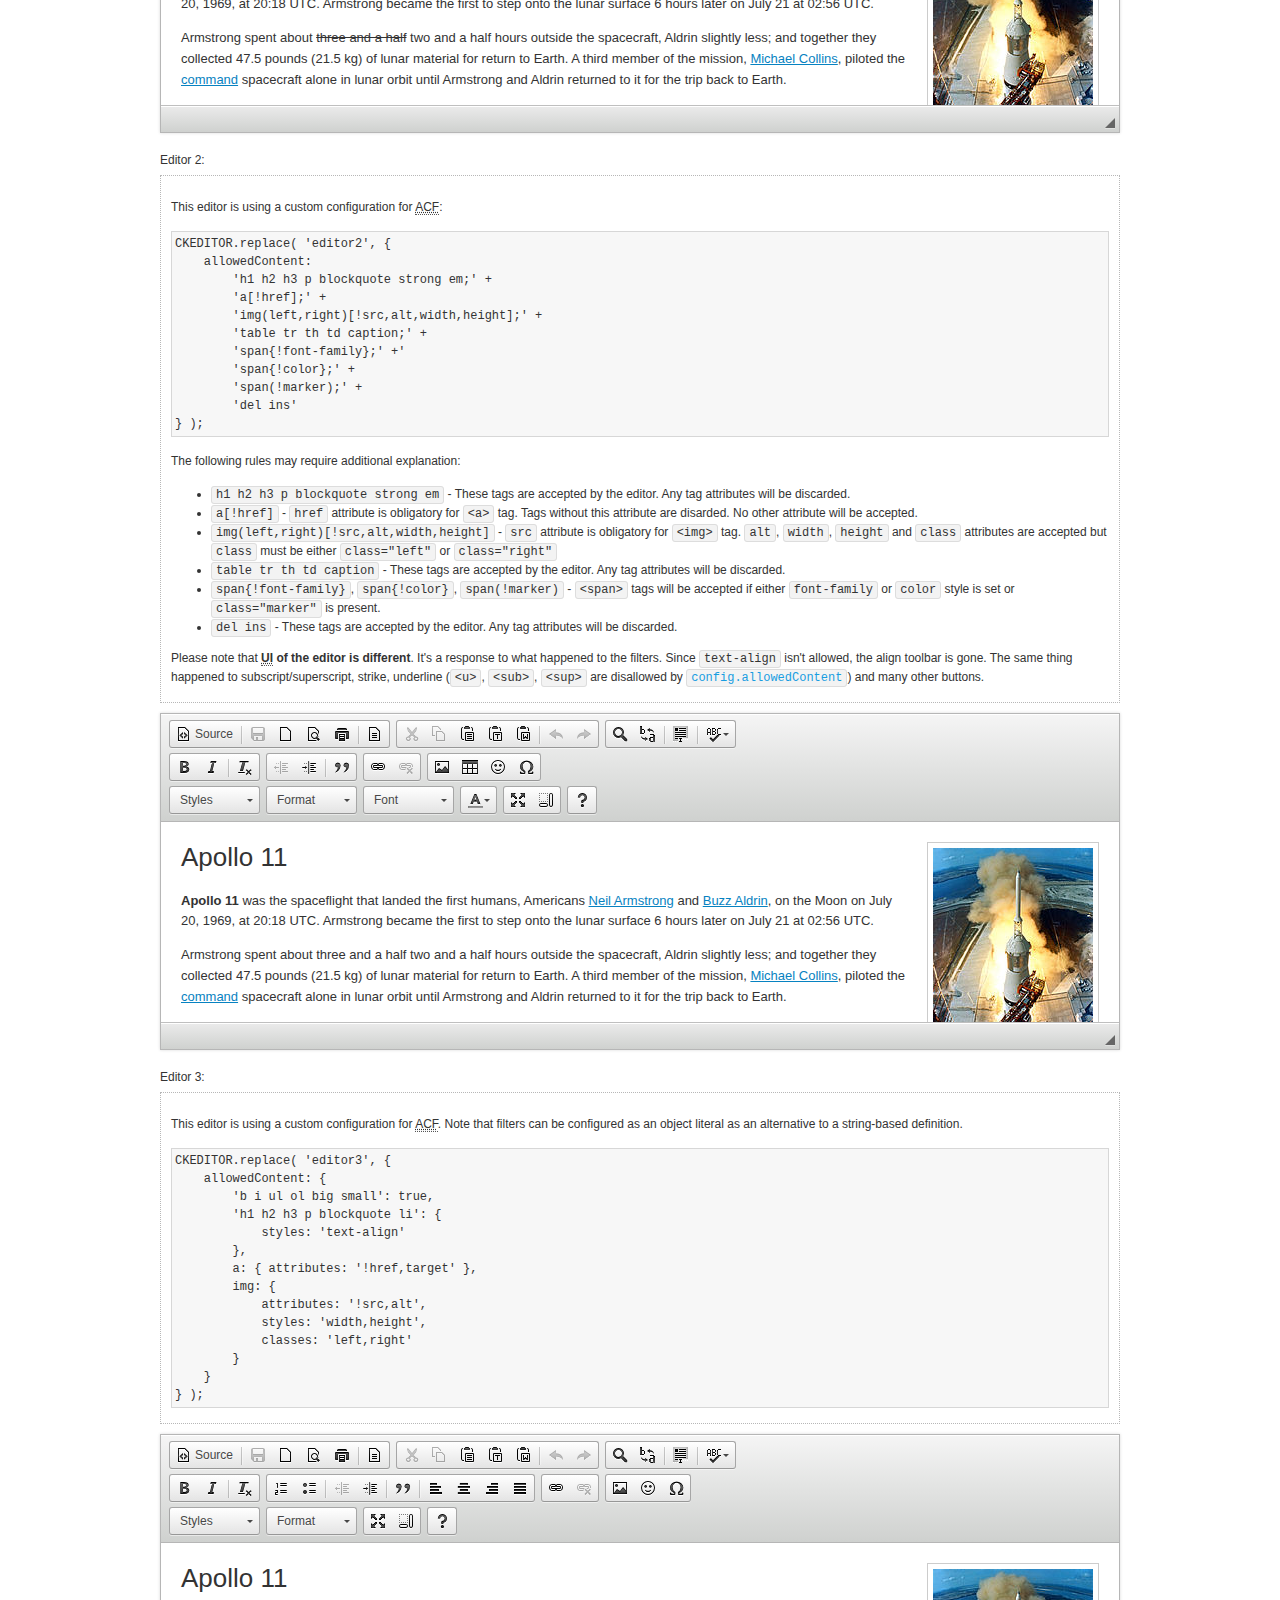
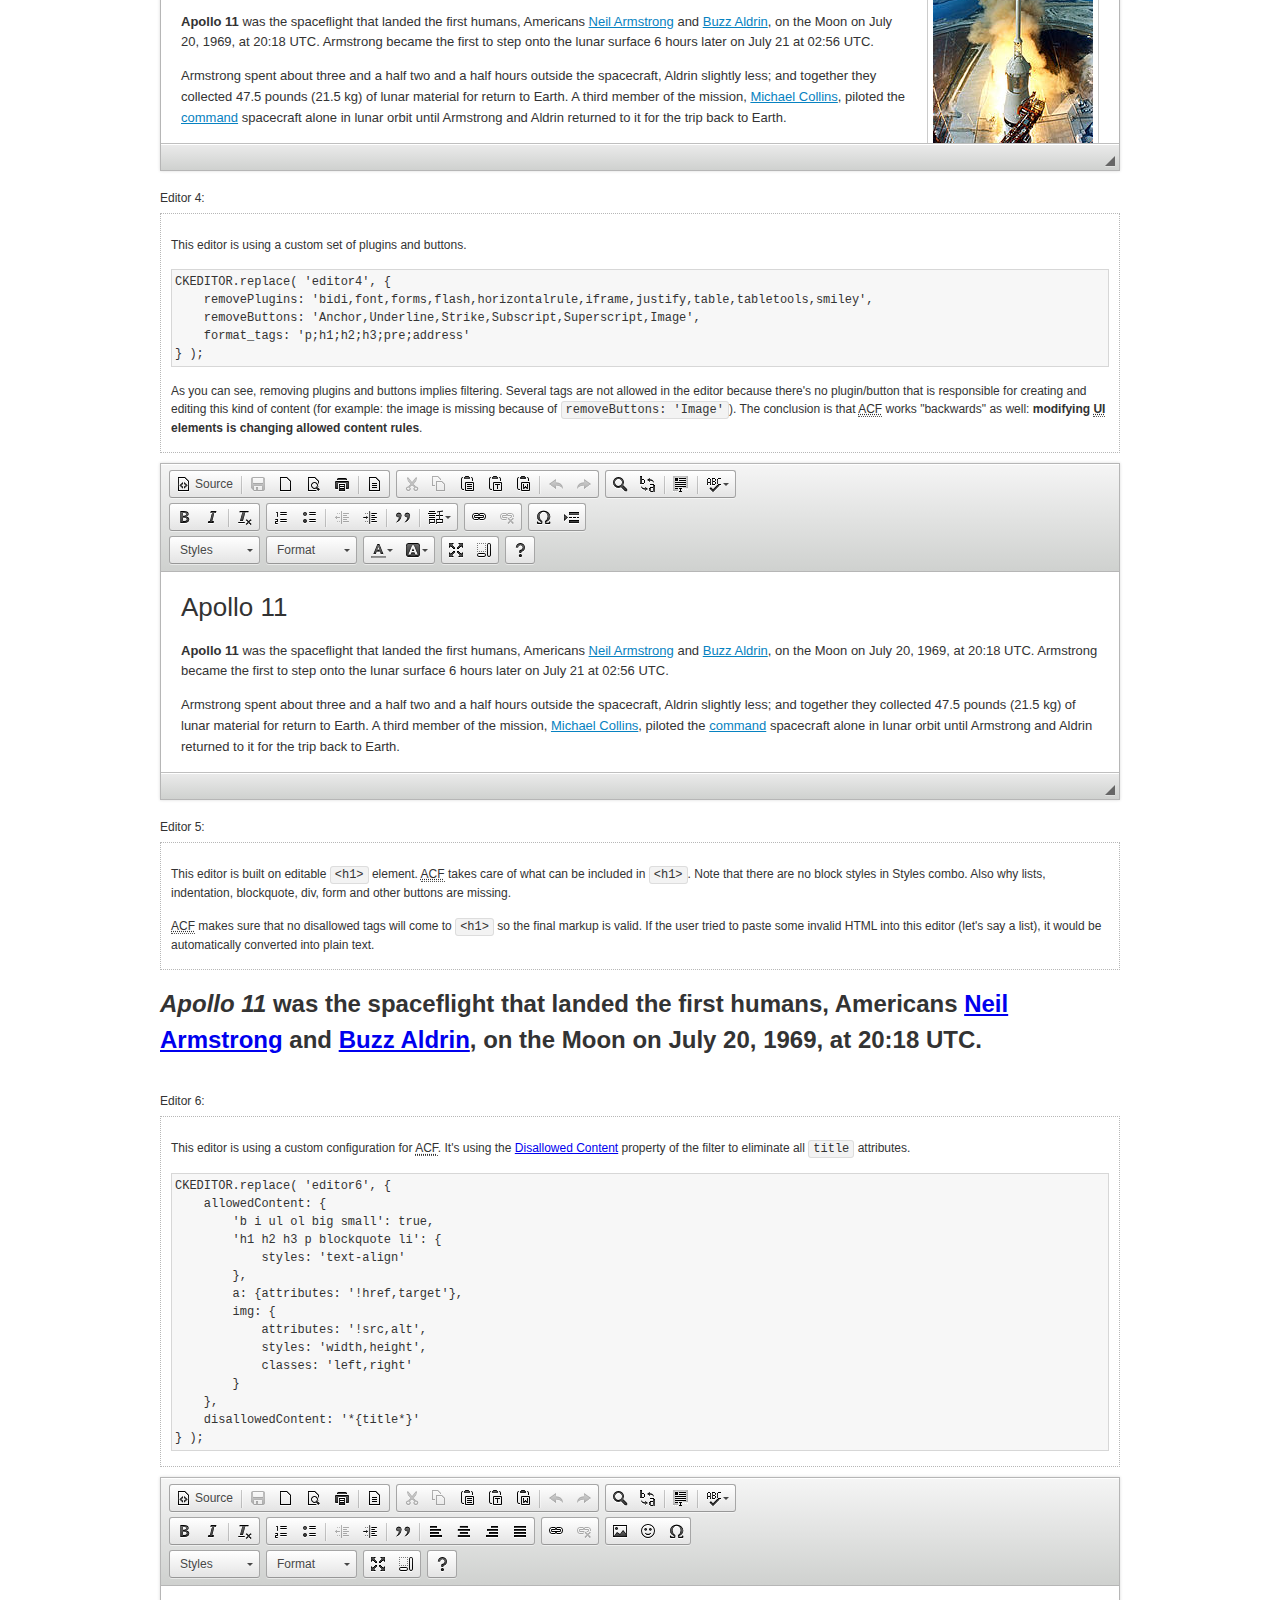
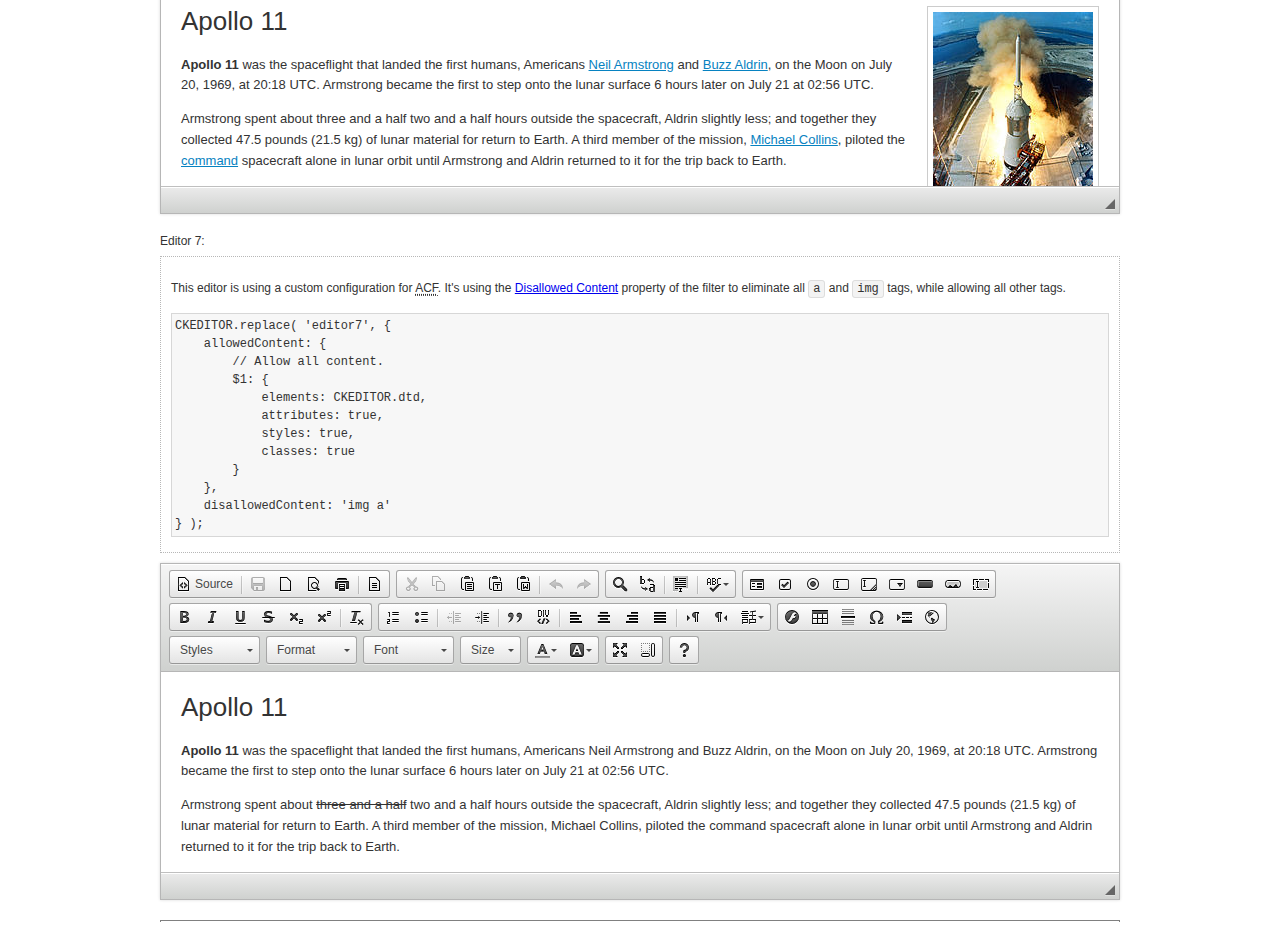
<file: admin/ckeditor/samples/old/datafiltering.html>
<!DOCTYPE html>
<!--
Copyright (c) 2003-2016, CKSource - Frederico Knabben. All rights reserved.
For licensing, see LICENSE.md or http://ckeditor.com/license
-->
<html>
<head>
	<meta charset="utf-8">
	<title>Data Filtering &mdash; CKEditor Sample</title>
	<script src="../../ckeditor.js"></script>
	<link rel="stylesheet" href="sample.css">
	<script>
		// Remove advanced tabs for all editors.
		CKEDITOR.config.removeDialogTabs = 'image:advanced;link:advanced;flash:advanced;creatediv:advanced;editdiv:advanced';
	</script>
</head>
<body>
	<h1 class="samples">
		<a href="index.html">CKEditor Samples</a> &raquo; Data Filtering and Features Activation
	</h1>
	<div class="warning deprecated">
		This sample is not maintained anymore. Check out its <a href="http://sdk.ckeditor.com/samples/acf.html">brand new version in CKEditor SDK</a>.
	</div>
	<div class="description">
		<p>
			This sample page demonstrates the idea of Advanced Content Filter
			(<abbr title="Advanced Content Filter">ACF</abbr>), a sophisticated
			tool that takes control over what kind of data is accepted by the editor and what
			kind of output is produced.
		</p>
		<h2>When and what is being filtered?</h2>
		<p>
			<abbr title="Advanced Content Filter">ACF</abbr> controls
			<strong>every single source of data</strong> that comes to the editor.
			It process both HTML that is inserted manually (i.e. pasted by the user)
			and programmatically like:
		</p>
<pre class="samples">
editor.setData( '&lt;p&gt;Hello world!&lt;/p&gt;' );
</pre>
		<p>
			<abbr title="Advanced Content Filter">ACF</abbr> discards invalid,
			useless HTML tags and attributes so the editor remains "clean" during
			runtime. <abbr title="Advanced Content Filter">ACF</abbr> behaviour
			can be configured and adjusted for a particular case to prevent the
			output HTML (i.e. in CMS systems) from being polluted.

			This kind of filtering is a first, client-side line of defense
			against "<a href="http://en.wikipedia.org/wiki/Tag_soup">tag soups</a>",
			the tool that precisely restricts which tags, attributes and styles
			are allowed (desired). When properly configured, <abbr title="Advanced Content Filter">ACF</abbr>
			is an easy and fast way to produce a high-quality, intentionally filtered HTML.
		</p>

		<h3>How to configure or disable ACF?</h3>
		<p>
			Advanced Content Filter is enabled by default, working in "automatic mode", yet
			it provides a set of easy rules that allow adjusting filtering rules
			and disabling the entire feature when necessary. The config property
			responsible for this feature is <code><a class="samples"
			href="http://docs.ckeditor.com/#!/api/CKEDITOR.config-cfg-allowedContent">config.allowedContent</a></code>.
		</p>
		<p>
			By "automatic mode" is meant that loaded plugins decide which kind
			of content is enabled and which is not. For example, if the link
			plugin is loaded it implies that <code>&lt;a&gt;</code> tag is
			automatically allowed. Each plugin is given a set
			of predefined <abbr title="Advanced Content Filter">ACF</abbr> rules
			that control the editor until <code><a class="samples"
			href="http://docs.ckeditor.com/#!/api/CKEDITOR.config-cfg-allowedContent">
			config.allowedContent</a></code>
			is defined manually.
		</p>
		<p>
			Let's assume our intention is to restrict the editor to accept (produce) <strong>paragraphs
			only: no attributes, no styles, no other tags</strong>.
			With <abbr title="Advanced Content Filter">ACF</abbr>
			this is very simple. Basically set <code><a class="samples"
			href="http://docs.ckeditor.com/#!/api/CKEDITOR.config-cfg-allowedContent">
			config.allowedContent</a></code> to <code>'p'</code>:
		</p>
<pre class="samples">
var editor = CKEDITOR.replace( <em>textarea_id</em>, {
	<strong>allowedContent: 'p'</strong>
} );
</pre>
		<p>
			Now try to play with allowed content:
		</p>
<pre class="samples">
// Trying to insert disallowed tag and attribute.
editor.setData( '&lt;p <strong>style="color: red"</strong>&gt;Hello <strong>&lt;em&gt;world&lt;/em&gt;</strong>!&lt;/p&gt;' );
alert( editor.getData() );

// Filtered data is returned.
"&lt;p&gt;Hello world!&lt;/p&gt;"
</pre>
		<p>
			What happened? Since <code>config.allowedContent: 'p'</code> is set the editor assumes
			that only plain <code>&lt;p&gt;</code> are accepted. Nothing more. This is why
			<code>style</code> attribute and <code>&lt;em&gt;</code> tag are gone. The same
			filtering would happen if we pasted disallowed HTML into this editor.
		</p>
		<p>
			This is just a small sample of what <abbr title="Advanced Content Filter">ACF</abbr>
			can do. To know more, please refer to the sample section below and
			<a href="http://docs.ckeditor.com/#!/guide/dev_advanced_content_filter">the official Advanced Content Filter guide</a>.
		</p>
		<p>
			You may, of course, want CKEditor to avoid filtering of any kind.
			To get rid of <abbr title="Advanced Content Filter">ACF</abbr>,
			basically set <code><a class="samples"
			href="http://docs.ckeditor.com/#!/api/CKEDITOR.config-cfg-allowedContent">
			config.allowedContent</a></code> to <code>true</code> like this:
		</p>
<pre class="samples">
CKEDITOR.replace( <em>textarea_id</em>, {
	<strong>allowedContent: true</strong>
} );
</pre>

		<h2>Beyond data flow: Features activation</h2>
		<p>
			<abbr title="Advanced Content Filter">ACF</abbr> is far more than
			<abbr title="Input/Output">I/O</abbr> control: the entire
			<abbr title="User Interface">UI</abbr> of the editor is adjusted to what
			filters restrict. For example: if <code>&lt;a&gt;</code> tag is
			<strong>disallowed</strong>
			by <abbr title="Advanced Content Filter">ACF</abbr>,
			then accordingly <code>link</code> command, toolbar button and link dialog
			are also disabled. Editor is smart: it knows which features must be
			removed from the interface to match filtering rules.
		</p>
		<p>
			CKEditor can be far more specific. If <code>&lt;a&gt;</code> tag is
			<strong>allowed</strong> by filtering rules to be used but it is restricted
			to have only one attribute (<code>href</code>)
			<code>config.allowedContent = 'a[!href]'</code>, then
			"Target" tab of the link dialog is automatically disabled as <code>target</code>
			attribute isn't included in <abbr title="Advanced Content Filter">ACF</abbr> rules
			for <code>&lt;a&gt;</code>. This behaviour applies to dialog fields, context
			menus and toolbar buttons.
		</p>

		<h2>Sample configurations</h2>
		<p>
			There are several editor instances below that present different
			<abbr title="Advanced Content Filter">ACF</abbr> setups. <strong>All of them,
			except the inline instance, share the same HTML content</strong> to visualize
			how different filtering rules affect the same input data.
		</p>
	</div>

	<div>
		<label for="editor1">
			Editor 1:
		</label>
		<div class="description">
			<p>
				This editor is using default configuration ("automatic mode"). It means that
				<code><a class="samples"
				href="http://docs.ckeditor.com/#!/api/CKEDITOR.config-cfg-allowedContent">
				config.allowedContent</a></code> is defined by loaded plugins.
				Each plugin extends filtering rules to make it's own associated content
				available for the user.
			</p>
		</div>
		<textarea cols="80" id="editor1" name="editor1" rows="10">
			&lt;h1&gt;&lt;img alt=&quot;Saturn V carrying Apollo 11&quot; class=&quot;right&quot; src=&quot;assets/sample.jpg&quot;/&gt; Apollo 11&lt;/h1&gt; &lt;p&gt;&lt;b&gt;Apollo 11&lt;/b&gt; was the spaceflight that landed the first humans, Americans &lt;a href=&quot;http://en.wikipedia.org/wiki/Neil_Armstrong&quot; title=&quot;Neil Armstrong&quot;&gt;Neil Armstrong&lt;/a&gt; and &lt;a href=&quot;http://en.wikipedia.org/wiki/Buzz_Aldrin&quot; title=&quot;Buzz Aldrin&quot;&gt;Buzz Aldrin&lt;/a&gt;, on the Moon on July 20, 1969, at 20:18 UTC. Armstrong became the first to step onto the lunar surface 6 hours later on July 21 at 02:56 UTC.&lt;/p&gt; &lt;p&gt;Armstrong spent about &lt;s&gt;three and a half&lt;/s&gt; two and a half hours outside the spacecraft, Aldrin slightly less; and together they collected 47.5 pounds (21.5&amp;nbsp;kg) of lunar material for return to Earth. A third member of the mission, &lt;a href=&quot;http://en.wikipedia.org/wiki/Michael_Collins_(astronaut)&quot; title=&quot;Michael Collins (astronaut)&quot;&gt;Michael Collins&lt;/a&gt;, piloted the &lt;a href=&quot;http://en.wikipedia.org/wiki/Apollo_Command/Service_Module&quot; title=&quot;Apollo Command/Service Module&quot;&gt;command&lt;/a&gt; spacecraft alone in lunar orbit until Armstrong and Aldrin returned to it for the trip back to Earth.&lt;/p&gt; &lt;h2&gt;Broadcasting and &lt;em&gt;quotes&lt;/em&gt; &lt;a id=&quot;quotes&quot; name=&quot;quotes&quot;&gt;&lt;/a&gt;&lt;/h2&gt; &lt;p&gt;Broadcast on live TV to a world-wide audience, Armstrong stepped onto the lunar surface and described the event as:&lt;/p&gt; &lt;blockquote&gt;&lt;p&gt;One small step for [a] man, one giant leap for mankind.&lt;/p&gt;&lt;/blockquote&gt; &lt;p&gt;Apollo 11 effectively ended the &lt;a href=&quot;http://en.wikipedia.org/wiki/Space_Race&quot; title=&quot;Space Race&quot;&gt;Space Race&lt;/a&gt; and fulfilled a national goal proposed in 1961 by the late U.S. President &lt;a href=&quot;http://en.wikipedia.org/wiki/John_F._Kennedy&quot; title=&quot;John F. Kennedy&quot;&gt;John F. Kennedy&lt;/a&gt; in a speech before the United States Congress:&lt;/p&gt; &lt;blockquote&gt;&lt;p&gt;[...] before this decade is out, of landing a man on the Moon and returning him safely to the Earth.&lt;/p&gt;&lt;/blockquote&gt; &lt;h2&gt;Technical details &lt;a id=&quot;tech-details&quot; name=&quot;tech-details&quot;&gt;&lt;/a&gt;&lt;/h2&gt; &lt;table align=&quot;right&quot; border=&quot;1&quot; bordercolor=&quot;#ccc&quot; cellpadding=&quot;5&quot; cellspacing=&quot;0&quot; style=&quot;border-collapse:collapse;margin:10px 0 10px 15px;&quot;&gt; &lt;caption&gt;&lt;strong&gt;Mission crew&lt;/strong&gt;&lt;/caption&gt; &lt;thead&gt; &lt;tr&gt; &lt;th scope=&quot;col&quot;&gt;Position&lt;/th&gt; &lt;th scope=&quot;col&quot;&gt;Astronaut&lt;/th&gt; &lt;/tr&gt; &lt;/thead&gt; &lt;tbody&gt; &lt;tr&gt; &lt;td&gt;Commander&lt;/td&gt; &lt;td&gt;Neil A. Armstrong&lt;/td&gt; &lt;/tr&gt; &lt;tr&gt; &lt;td&gt;Command Module Pilot&lt;/td&gt; &lt;td&gt;Michael Collins&lt;/td&gt; &lt;/tr&gt; &lt;tr&gt; &lt;td&gt;Lunar Module Pilot&lt;/td&gt; &lt;td&gt;Edwin &amp;quot;Buzz&amp;quot; E. Aldrin, Jr.&lt;/td&gt; &lt;/tr&gt; &lt;/tbody&gt; &lt;/table&gt; &lt;p&gt;Launched by a &lt;strong&gt;Saturn V&lt;/strong&gt; rocket from &lt;a href=&quot;http://en.wikipedia.org/wiki/Kennedy_Space_Center&quot; title=&quot;Kennedy Space Center&quot;&gt;Kennedy Space Center&lt;/a&gt; in Merritt Island, Florida on July 16, Apollo 11 was the fifth manned mission of &lt;a href=&quot;http://en.wikipedia.org/wiki/NASA&quot; title=&quot;NASA&quot;&gt;NASA&lt;/a&gt;&amp;#39;s Apollo program. The Apollo spacecraft had three parts:&lt;/p&gt; &lt;ol&gt; &lt;li&gt;&lt;strong&gt;Command Module&lt;/strong&gt; with a cabin for the three astronauts which was the only part which landed back on Earth&lt;/li&gt; &lt;li&gt;&lt;strong&gt;Service Module&lt;/strong&gt; which supported the Command Module with propulsion, electrical power, oxygen and water&lt;/li&gt; &lt;li&gt;&lt;strong&gt;Lunar Module&lt;/strong&gt; for landing on the Moon.&lt;/li&gt; &lt;/ol&gt; &lt;p&gt;After being sent to the Moon by the Saturn V&amp;#39;s upper stage, the astronauts separated the spacecraft from it and travelled for three days until they entered into lunar orbit. Armstrong and Aldrin then moved into the Lunar Module and landed in the &lt;a href=&quot;http://en.wikipedia.org/wiki/Mare_Tranquillitatis&quot; title=&quot;Mare Tranquillitatis&quot;&gt;Sea of Tranquility&lt;/a&gt;. They stayed a total of about 21 and a half hours on the lunar surface. After lifting off in the upper part of the Lunar Module and rejoining Collins in the Command Module, they returned to Earth and landed in the &lt;a href=&quot;http://en.wikipedia.org/wiki/Pacific_Ocean&quot; title=&quot;Pacific Ocean&quot;&gt;Pacific Ocean&lt;/a&gt; on July 24.&lt;/p&gt; &lt;hr/&gt; &lt;p style=&quot;text-align: right;&quot;&gt;&lt;small&gt;Source: &lt;a href=&quot;http://en.wikipedia.org/wiki/Apollo_11&quot;&gt;Wikipedia.org&lt;/a&gt;&lt;/small&gt;&lt;/p&gt;
		</textarea>

		<script>

			CKEDITOR.replace( 'editor1' );

		</script>
	</div>

	<br>

	<div>
		<label for="editor2">
			Editor 2:
		</label>
		<div class="description">
			<p>
				This editor is using a custom configuration for
				<abbr title="Advanced Content Filter">ACF</abbr>:
			</p>
<pre class="samples">
CKEDITOR.replace( 'editor2', {
	allowedContent:
		'h1 h2 h3 p blockquote strong em;' +
		'a[!href];' +
		'img(left,right)[!src,alt,width,height];' +
		'table tr th td caption;' +
		'span{!font-family};' +'
		'span{!color};' +
		'span(!marker);' +
		'del ins'
} );
</pre>
			<p>
				The following rules may require additional explanation:
			</p>
			<ul>
				<li>
					<code>h1 h2 h3 p blockquote strong em</code> - These tags
					are accepted by the editor. Any tag attributes will be discarded.
				</li>
				<li>
					<code>a[!href]</code> - <code>href</code> attribute is obligatory
					for <code>&lt;a&gt;</code> tag. Tags without this attribute
					are disarded. No other attribute will be accepted.
				</li>
				<li>
					<code>img(left,right)[!src,alt,width,height]</code> - <code>src</code>
					attribute is obligatory for <code>&lt;img&gt;</code> tag.
					<code>alt</code>, <code>width</code>, <code>height</code>
					and <code>class</code> attributes are accepted but
					<code>class</code> must be either <code>class="left"</code>
					or <code>class="right"</code>
				</li>
				<li>
					<code>table tr th td caption</code> - These tags
					are accepted by the editor. Any tag attributes will be discarded.
				</li>
				<li>
					<code>span{!font-family}</code>, <code>span{!color}</code>,
					<code>span(!marker)</code> - <code>&lt;span&gt;</code> tags
					will be accepted if either <code>font-family</code> or
					<code>color</code> style is set or <code>class="marker"</code>
					is present.
				</li>
				<li>
					<code>del ins</code> - These tags
					are accepted by the editor. Any tag attributes will be discarded.
				</li>
			</ul>
			<p>
				Please note that <strong><abbr title="User Interface">UI</abbr> of the
				editor is different</strong>. It's a response to what happened to the filters.
				Since <code>text-align</code> isn't allowed, the align toolbar is gone.
				The same thing happened to subscript/superscript, strike, underline
				(<code>&lt;u&gt;</code>, <code>&lt;sub&gt;</code>, <code>&lt;sup&gt;</code>
				are disallowed by <code><a class="samples"
				href="http://docs.ckeditor.com/#!/api/CKEDITOR.config-cfg-allowedContent">
				config.allowedContent</a></code>) and many other buttons.
			</p>
		</div>
		<textarea cols="80" id="editor2" name="editor2" rows="10">
			&lt;h1&gt;&lt;img alt=&quot;Saturn V carrying Apollo 11&quot; class=&quot;right&quot; src=&quot;assets/sample.jpg&quot;/&gt; Apollo 11&lt;/h1&gt; &lt;p&gt;&lt;b&gt;Apollo 11&lt;/b&gt; was the spaceflight that landed the first humans, Americans &lt;a href=&quot;http://en.wikipedia.org/wiki/Neil_Armstrong&quot; title=&quot;Neil Armstrong&quot;&gt;Neil Armstrong&lt;/a&gt; and &lt;a href=&quot;http://en.wikipedia.org/wiki/Buzz_Aldrin&quot; title=&quot;Buzz Aldrin&quot;&gt;Buzz Aldrin&lt;/a&gt;, on the Moon on July 20, 1969, at 20:18 UTC. Armstrong became the first to step onto the lunar surface 6 hours later on July 21 at 02:56 UTC.&lt;/p&gt; &lt;p&gt;Armstrong spent about &lt;s&gt;three and a half&lt;/s&gt; two and a half hours outside the spacecraft, Aldrin slightly less; and together they collected 47.5 pounds (21.5&amp;nbsp;kg) of lunar material for return to Earth. A third member of the mission, &lt;a href=&quot;http://en.wikipedia.org/wiki/Michael_Collins_(astronaut)&quot; title=&quot;Michael Collins (astronaut)&quot;&gt;Michael Collins&lt;/a&gt;, piloted the &lt;a href=&quot;http://en.wikipedia.org/wiki/Apollo_Command/Service_Module&quot; title=&quot;Apollo Command/Service Module&quot;&gt;command&lt;/a&gt; spacecraft alone in lunar orbit until Armstrong and Aldrin returned to it for the trip back to Earth.&lt;/p&gt; &lt;h2&gt;Broadcasting and &lt;em&gt;quotes&lt;/em&gt; &lt;a id=&quot;quotes&quot; name=&quot;quotes&quot;&gt;&lt;/a&gt;&lt;/h2&gt; &lt;p&gt;Broadcast on live TV to a world-wide audience, Armstrong stepped onto the lunar surface and described the event as:&lt;/p&gt; &lt;blockquote&gt;&lt;p&gt;One small step for [a] man, one giant leap for mankind.&lt;/p&gt;&lt;/blockquote&gt; &lt;p&gt;Apollo 11 effectively ended the &lt;a href=&quot;http://en.wikipedia.org/wiki/Space_Race&quot; title=&quot;Space Race&quot;&gt;Space Race&lt;/a&gt; and fulfilled a national goal proposed in 1961 by the late U.S. President &lt;a href=&quot;http://en.wikipedia.org/wiki/John_F._Kennedy&quot; title=&quot;John F. Kennedy&quot;&gt;John F. Kennedy&lt;/a&gt; in a speech before the United States Congress:&lt;/p&gt; &lt;blockquote&gt;&lt;p&gt;[...] before this decade is out, of landing a man on the Moon and returning him safely to the Earth.&lt;/p&gt;&lt;/blockquote&gt; &lt;h2&gt;Technical details &lt;a id=&quot;tech-details&quot; name=&quot;tech-details&quot;&gt;&lt;/a&gt;&lt;/h2&gt; &lt;table align=&quot;right&quot; border=&quot;1&quot; bordercolor=&quot;#ccc&quot; cellpadding=&quot;5&quot; cellspacing=&quot;0&quot; style=&quot;border-collapse:collapse;margin:10px 0 10px 15px;&quot;&gt; &lt;caption&gt;&lt;strong&gt;Mission crew&lt;/strong&gt;&lt;/caption&gt; &lt;thead&gt; &lt;tr&gt; &lt;th scope=&quot;col&quot;&gt;Position&lt;/th&gt; &lt;th scope=&quot;col&quot;&gt;Astronaut&lt;/th&gt; &lt;/tr&gt; &lt;/thead&gt; &lt;tbody&gt; &lt;tr&gt; &lt;td&gt;Commander&lt;/td&gt; &lt;td&gt;Neil A. Armstrong&lt;/td&gt; &lt;/tr&gt; &lt;tr&gt; &lt;td&gt;Command Module Pilot&lt;/td&gt; &lt;td&gt;Michael Collins&lt;/td&gt; &lt;/tr&gt; &lt;tr&gt; &lt;td&gt;Lunar Module Pilot&lt;/td&gt; &lt;td&gt;Edwin &amp;quot;Buzz&amp;quot; E. Aldrin, Jr.&lt;/td&gt; &lt;/tr&gt; &lt;/tbody&gt; &lt;/table&gt; &lt;p&gt;Launched by a &lt;strong&gt;Saturn V&lt;/strong&gt; rocket from &lt;a href=&quot;http://en.wikipedia.org/wiki/Kennedy_Space_Center&quot; title=&quot;Kennedy Space Center&quot;&gt;Kennedy Space Center&lt;/a&gt; in Merritt Island, Florida on July 16, Apollo 11 was the fifth manned mission of &lt;a href=&quot;http://en.wikipedia.org/wiki/NASA&quot; title=&quot;NASA&quot;&gt;NASA&lt;/a&gt;&amp;#39;s Apollo program. The Apollo spacecraft had three parts:&lt;/p&gt; &lt;ol&gt; &lt;li&gt;&lt;strong&gt;Command Module&lt;/strong&gt; with a cabin for the three astronauts which was the only part which landed back on Earth&lt;/li&gt; &lt;li&gt;&lt;strong&gt;Service Module&lt;/strong&gt; which supported the Command Module with propulsion, electrical power, oxygen and water&lt;/li&gt; &lt;li&gt;&lt;strong&gt;Lunar Module&lt;/strong&gt; for landing on the Moon.&lt;/li&gt; &lt;/ol&gt; &lt;p&gt;After being sent to the Moon by the Saturn V&amp;#39;s upper stage, the astronauts separated the spacecraft from it and travelled for three days until they entered into lunar orbit. Armstrong and Aldrin then moved into the Lunar Module and landed in the &lt;a href=&quot;http://en.wikipedia.org/wiki/Mare_Tranquillitatis&quot; title=&quot;Mare Tranquillitatis&quot;&gt;Sea of Tranquility&lt;/a&gt;. They stayed a total of about 21 and a half hours on the lunar surface. After lifting off in the upper part of the Lunar Module and rejoining Collins in the Command Module, they returned to Earth and landed in the &lt;a href=&quot;http://en.wikipedia.org/wiki/Pacific_Ocean&quot; title=&quot;Pacific Ocean&quot;&gt;Pacific Ocean&lt;/a&gt; on July 24.&lt;/p&gt; &lt;hr/&gt; &lt;p style=&quot;text-align: right;&quot;&gt;&lt;small&gt;Source: &lt;a href=&quot;http://en.wikipedia.org/wiki/Apollo_11&quot;&gt;Wikipedia.org&lt;/a&gt;&lt;/small&gt;&lt;/p&gt;
		</textarea>
		<script>

			CKEDITOR.replace( 'editor2', {
				allowedContent:
					'h1 h2 h3 p blockquote strong em;' +
					'a[!href];' +
					'img(left,right)[!src,alt,width,height];' +
					'table tr th td caption;' +
					'span{!font-family};' +
					'span{!color};' +
					'span(!marker);' +
					'del ins'
			} );

		</script>
	</div>

	<br>

	<div>
		<label for="editor3">
			Editor 3:
		</label>
		<div class="description">
			<p>
				This editor is using a custom configuration for
				<abbr title="Advanced Content Filter">ACF</abbr>.
				Note that filters can be configured as an object literal
				as an alternative to a string-based definition.
			</p>
<pre class="samples">
CKEDITOR.replace( 'editor3', {
	allowedContent: {
		'b i ul ol big small': true,
		'h1 h2 h3 p blockquote li': {
			styles: 'text-align'
		},
		a: { attributes: '!href,target' },
		img: {
			attributes: '!src,alt',
			styles: 'width,height',
			classes: 'left,right'
		}
	}
} );
</pre>
		</div>
		<textarea cols="80" id="editor3" name="editor3" rows="10">
			&lt;h1&gt;&lt;img alt=&quot;Saturn V carrying Apollo 11&quot; class=&quot;right&quot; src=&quot;assets/sample.jpg&quot;/&gt; Apollo 11&lt;/h1&gt; &lt;p&gt;&lt;b&gt;Apollo 11&lt;/b&gt; was the spaceflight that landed the first humans, Americans &lt;a href=&quot;http://en.wikipedia.org/wiki/Neil_Armstrong&quot; title=&quot;Neil Armstrong&quot;&gt;Neil Armstrong&lt;/a&gt; and &lt;a href=&quot;http://en.wikipedia.org/wiki/Buzz_Aldrin&quot; title=&quot;Buzz Aldrin&quot;&gt;Buzz Aldrin&lt;/a&gt;, on the Moon on July 20, 1969, at 20:18 UTC. Armstrong became the first to step onto the lunar surface 6 hours later on July 21 at 02:56 UTC.&lt;/p&gt; &lt;p&gt;Armstrong spent about &lt;s&gt;three and a half&lt;/s&gt; two and a half hours outside the spacecraft, Aldrin slightly less; and together they collected 47.5 pounds (21.5&amp;nbsp;kg) of lunar material for return to Earth. A third member of the mission, &lt;a href=&quot;http://en.wikipedia.org/wiki/Michael_Collins_(astronaut)&quot; title=&quot;Michael Collins (astronaut)&quot;&gt;Michael Collins&lt;/a&gt;, piloted the &lt;a href=&quot;http://en.wikipedia.org/wiki/Apollo_Command/Service_Module&quot; title=&quot;Apollo Command/Service Module&quot;&gt;command&lt;/a&gt; spacecraft alone in lunar orbit until Armstrong and Aldrin returned to it for the trip back to Earth.&lt;/p&gt; &lt;h2&gt;Broadcasting and &lt;em&gt;quotes&lt;/em&gt; &lt;a id=&quot;quotes&quot; name=&quot;quotes&quot;&gt;&lt;/a&gt;&lt;/h2&gt; &lt;p&gt;Broadcast on live TV to a world-wide audience, Armstrong stepped onto the lunar surface and described the event as:&lt;/p&gt; &lt;blockquote&gt;&lt;p&gt;One small step for [a] man, one giant leap for mankind.&lt;/p&gt;&lt;/blockquote&gt; &lt;p&gt;Apollo 11 effectively ended the &lt;a href=&quot;http://en.wikipedia.org/wiki/Space_Race&quot; title=&quot;Space Race&quot;&gt;Space Race&lt;/a&gt; and fulfilled a national goal proposed in 1961 by the late U.S. President &lt;a href=&quot;http://en.wikipedia.org/wiki/John_F._Kennedy&quot; title=&quot;John F. Kennedy&quot;&gt;John F. Kennedy&lt;/a&gt; in a speech before the United States Congress:&lt;/p&gt; &lt;blockquote&gt;&lt;p&gt;[...] before this decade is out, of landing a man on the Moon and returning him safely to the Earth.&lt;/p&gt;&lt;/blockquote&gt; &lt;h2&gt;Technical details &lt;a id=&quot;tech-details&quot; name=&quot;tech-details&quot;&gt;&lt;/a&gt;&lt;/h2&gt; &lt;table align=&quot;right&quot; border=&quot;1&quot; bordercolor=&quot;#ccc&quot; cellpadding=&quot;5&quot; cellspacing=&quot;0&quot; style=&quot;border-collapse:collapse;margin:10px 0 10px 15px;&quot;&gt; &lt;caption&gt;&lt;strong&gt;Mission crew&lt;/strong&gt;&lt;/caption&gt; &lt;thead&gt; &lt;tr&gt; &lt;th scope=&quot;col&quot;&gt;Position&lt;/th&gt; &lt;th scope=&quot;col&quot;&gt;Astronaut&lt;/th&gt; &lt;/tr&gt; &lt;/thead&gt; &lt;tbody&gt; &lt;tr&gt; &lt;td&gt;Commander&lt;/td&gt; &lt;td&gt;Neil A. Armstrong&lt;/td&gt; &lt;/tr&gt; &lt;tr&gt; &lt;td&gt;Command Module Pilot&lt;/td&gt; &lt;td&gt;Michael Collins&lt;/td&gt; &lt;/tr&gt; &lt;tr&gt; &lt;td&gt;Lunar Module Pilot&lt;/td&gt; &lt;td&gt;Edwin &amp;quot;Buzz&amp;quot; E. Aldrin, Jr.&lt;/td&gt; &lt;/tr&gt; &lt;/tbody&gt; &lt;/table&gt; &lt;p&gt;Launched by a &lt;strong&gt;Saturn V&lt;/strong&gt; rocket from &lt;a href=&quot;http://en.wikipedia.org/wiki/Kennedy_Space_Center&quot; title=&quot;Kennedy Space Center&quot;&gt;Kennedy Space Center&lt;/a&gt; in Merritt Island, Florida on July 16, Apollo 11 was the fifth manned mission of &lt;a href=&quot;http://en.wikipedia.org/wiki/NASA&quot; title=&quot;NASA&quot;&gt;NASA&lt;/a&gt;&amp;#39;s Apollo program. The Apollo spacecraft had three parts:&lt;/p&gt; &lt;ol&gt; &lt;li&gt;&lt;strong&gt;Command Module&lt;/strong&gt; with a cabin for the three astronauts which was the only part which landed back on Earth&lt;/li&gt; &lt;li&gt;&lt;strong&gt;Service Module&lt;/strong&gt; which supported the Command Module with propulsion, electrical power, oxygen and water&lt;/li&gt; &lt;li&gt;&lt;strong&gt;Lunar Module&lt;/strong&gt; for landing on the Moon.&lt;/li&gt; &lt;/ol&gt; &lt;p&gt;After being sent to the Moon by the Saturn V&amp;#39;s upper stage, the astronauts separated the spacecraft from it and travelled for three days until they entered into lunar orbit. Armstrong and Aldrin then moved into the Lunar Module and landed in the &lt;a href=&quot;http://en.wikipedia.org/wiki/Mare_Tranquillitatis&quot; title=&quot;Mare Tranquillitatis&quot;&gt;Sea of Tranquility&lt;/a&gt;. They stayed a total of about 21 and a half hours on the lunar surface. After lifting off in the upper part of the Lunar Module and rejoining Collins in the Command Module, they returned to Earth and landed in the &lt;a href=&quot;http://en.wikipedia.org/wiki/Pacific_Ocean&quot; title=&quot;Pacific Ocean&quot;&gt;Pacific Ocean&lt;/a&gt; on July 24.&lt;/p&gt; &lt;hr/&gt; &lt;p style=&quot;text-align: right;&quot;&gt;&lt;small&gt;Source: &lt;a href=&quot;http://en.wikipedia.org/wiki/Apollo_11&quot;&gt;Wikipedia.org&lt;/a&gt;&lt;/small&gt;&lt;/p&gt;
		</textarea>
		<script>

			CKEDITOR.replace( 'editor3', {
				allowedContent: {
					'b i ul ol big small': true,
					'h1 h2 h3 p blockquote li': {
						styles: 'text-align'
					},
					a: { attributes: '!href,target' },
					img: {
						attributes: '!src,alt',
						styles: 'width,height',
						classes: 'left,right'
					}
				}
			} );

		</script>
	</div>

	<br>

	<div>
		<label for="editor4">
			Editor 4:
		</label>
		<div class="description">
			<p>
				This editor is using a custom set of plugins and buttons.
			</p>
<pre class="samples">
CKEDITOR.replace( 'editor4', {
	removePlugins: 'bidi,font,forms,flash,horizontalrule,iframe,justify,table,tabletools,smiley',
	removeButtons: 'Anchor,Underline,Strike,Subscript,Superscript,Image',
	format_tags: 'p;h1;h2;h3;pre;address'
} );
</pre>
			<p>
				As you can see, removing plugins and buttons implies filtering.
				Several tags are not allowed in the editor because there's no
				plugin/button that is responsible for creating and editing this
				kind of content (for example: the image is missing because
				of <code>removeButtons: 'Image'</code>). The conclusion is that
				<abbr title="Advanced Content Filter">ACF</abbr> works "backwards"
				as well: <strong>modifying <abbr title="User Interface">UI</abbr>
				elements is changing allowed content rules</strong>.
			</p>
		</div>
		<textarea cols="80" id="editor4" name="editor4" rows="10">
			&lt;h1&gt;&lt;img alt=&quot;Saturn V carrying Apollo 11&quot; class=&quot;right&quot; src=&quot;assets/sample.jpg&quot;/&gt; Apollo 11&lt;/h1&gt; &lt;p&gt;&lt;b&gt;Apollo 11&lt;/b&gt; was the spaceflight that landed the first humans, Americans &lt;a href=&quot;http://en.wikipedia.org/wiki/Neil_Armstrong&quot; title=&quot;Neil Armstrong&quot;&gt;Neil Armstrong&lt;/a&gt; and &lt;a href=&quot;http://en.wikipedia.org/wiki/Buzz_Aldrin&quot; title=&quot;Buzz Aldrin&quot;&gt;Buzz Aldrin&lt;/a&gt;, on the Moon on July 20, 1969, at 20:18 UTC. Armstrong became the first to step onto the lunar surface 6 hours later on July 21 at 02:56 UTC.&lt;/p&gt; &lt;p&gt;Armstrong spent about &lt;s&gt;three and a half&lt;/s&gt; two and a half hours outside the spacecraft, Aldrin slightly less; and together they collected 47.5 pounds (21.5&amp;nbsp;kg) of lunar material for return to Earth. A third member of the mission, &lt;a href=&quot;http://en.wikipedia.org/wiki/Michael_Collins_(astronaut)&quot; title=&quot;Michael Collins (astronaut)&quot;&gt;Michael Collins&lt;/a&gt;, piloted the &lt;a href=&quot;http://en.wikipedia.org/wiki/Apollo_Command/Service_Module&quot; title=&quot;Apollo Command/Service Module&quot;&gt;command&lt;/a&gt; spacecraft alone in lunar orbit until Armstrong and Aldrin returned to it for the trip back to Earth.&lt;/p&gt; &lt;h2&gt;Broadcasting and &lt;em&gt;quotes&lt;/em&gt; &lt;a id=&quot;quotes&quot; name=&quot;quotes&quot;&gt;&lt;/a&gt;&lt;/h2&gt; &lt;p&gt;Broadcast on live TV to a world-wide audience, Armstrong stepped onto the lunar surface and described the event as:&lt;/p&gt; &lt;blockquote&gt;&lt;p&gt;One small step for [a] man, one giant leap for mankind.&lt;/p&gt;&lt;/blockquote&gt; &lt;p&gt;Apollo 11 effectively ended the &lt;a href=&quot;http://en.wikipedia.org/wiki/Space_Race&quot; title=&quot;Space Race&quot;&gt;Space Race&lt;/a&gt; and fulfilled a national goal proposed in 1961 by the late U.S. President &lt;a href=&quot;http://en.wikipedia.org/wiki/John_F._Kennedy&quot; title=&quot;John F. Kennedy&quot;&gt;John F. Kennedy&lt;/a&gt; in a speech before the United States Congress:&lt;/p&gt; &lt;blockquote&gt;&lt;p&gt;[...] before this decade is out, of landing a man on the Moon and returning him safely to the Earth.&lt;/p&gt;&lt;/blockquote&gt; &lt;h2&gt;Technical details &lt;a id=&quot;tech-details&quot; name=&quot;tech-details&quot;&gt;&lt;/a&gt;&lt;/h2&gt; &lt;table align=&quot;right&quot; border=&quot;1&quot; bordercolor=&quot;#ccc&quot; cellpadding=&quot;5&quot; cellspacing=&quot;0&quot; style=&quot;border-collapse:collapse;margin:10px 0 10px 15px;&quot;&gt; &lt;caption&gt;&lt;strong&gt;Mission crew&lt;/strong&gt;&lt;/caption&gt; &lt;thead&gt; &lt;tr&gt; &lt;th scope=&quot;col&quot;&gt;Position&lt;/th&gt; &lt;th scope=&quot;col&quot;&gt;Astronaut&lt;/th&gt; &lt;/tr&gt; &lt;/thead&gt; &lt;tbody&gt; &lt;tr&gt; &lt;td&gt;Commander&lt;/td&gt; &lt;td&gt;Neil A. Armstrong&lt;/td&gt; &lt;/tr&gt; &lt;tr&gt; &lt;td&gt;Command Module Pilot&lt;/td&gt; &lt;td&gt;Michael Collins&lt;/td&gt; &lt;/tr&gt; &lt;tr&gt; &lt;td&gt;Lunar Module Pilot&lt;/td&gt; &lt;td&gt;Edwin &amp;quot;Buzz&amp;quot; E. Aldrin, Jr.&lt;/td&gt; &lt;/tr&gt; &lt;/tbody&gt; &lt;/table&gt; &lt;p&gt;Launched by a &lt;strong&gt;Saturn V&lt;/strong&gt; rocket from &lt;a href=&quot;http://en.wikipedia.org/wiki/Kennedy_Space_Center&quot; title=&quot;Kennedy Space Center&quot;&gt;Kennedy Space Center&lt;/a&gt; in Merritt Island, Florida on July 16, Apollo 11 was the fifth manned mission of &lt;a href=&quot;http://en.wikipedia.org/wiki/NASA&quot; title=&quot;NASA&quot;&gt;NASA&lt;/a&gt;&amp;#39;s Apollo program. The Apollo spacecraft had three parts:&lt;/p&gt; &lt;ol&gt; &lt;li&gt;&lt;strong&gt;Command Module&lt;/strong&gt; with a cabin for the three astronauts which was the only part which landed back on Earth&lt;/li&gt; &lt;li&gt;&lt;strong&gt;Service Module&lt;/strong&gt; which supported the Command Module with propulsion, electrical power, oxygen and water&lt;/li&gt; &lt;li&gt;&lt;strong&gt;Lunar Module&lt;/strong&gt; for landing on the Moon.&lt;/li&gt; &lt;/ol&gt; &lt;p&gt;After being sent to the Moon by the Saturn V&amp;#39;s upper stage, the astronauts separated the spacecraft from it and travelled for three days until they entered into lunar orbit. Armstrong and Aldrin then moved into the Lunar Module and landed in the &lt;a href=&quot;http://en.wikipedia.org/wiki/Mare_Tranquillitatis&quot; title=&quot;Mare Tranquillitatis&quot;&gt;Sea of Tranquility&lt;/a&gt;. They stayed a total of about 21 and a half hours on the lunar surface. After lifting off in the upper part of the Lunar Module and rejoining Collins in the Command Module, they returned to Earth and landed in the &lt;a href=&quot;http://en.wikipedia.org/wiki/Pacific_Ocean&quot; title=&quot;Pacific Ocean&quot;&gt;Pacific Ocean&lt;/a&gt; on July 24.&lt;/p&gt; &lt;hr/&gt; &lt;p style=&quot;text-align: right;&quot;&gt;&lt;small&gt;Source: &lt;a href=&quot;http://en.wikipedia.org/wiki/Apollo_11&quot;&gt;Wikipedia.org&lt;/a&gt;&lt;/small&gt;&lt;/p&gt;
		</textarea>
		<script>

			CKEDITOR.replace( 'editor4', {
				removePlugins: 'bidi,div,font,forms,flash,horizontalrule,iframe,justify,table,tabletools,smiley',
				removeButtons: 'Anchor,Underline,Strike,Subscript,Superscript,Image',
				format_tags: 'p;h1;h2;h3;pre;address'
			} );

		</script>
	</div>

	<br>

	<div>
		<label for="editor5">
			Editor 5:
		</label>
		<div class="description">
			<p>
				This editor is built on editable <code>&lt;h1&gt;</code> element.
				<abbr title="Advanced Content Filter">ACF</abbr> takes care of
				what can be included in <code>&lt;h1&gt;</code>. Note that there
				are no block styles in Styles combo. Also why lists, indentation,
				blockquote, div, form and other buttons are missing.
			</p>
			<p>
				<abbr title="Advanced Content Filter">ACF</abbr> makes sure that
				no disallowed tags will come to <code>&lt;h1&gt;</code> so the final
				markup is valid. If the user tried to paste some invalid HTML
				into this editor (let's say a list), it would be automatically
				converted into plain text.
			</p>
		</div>
		<h1 id="editor5" contenteditable="true">
			<em>Apollo 11</em> was the spaceflight that landed the first humans, Americans <a href="http://en.wikipedia.org/wiki/Neil_Armstrong" title="Neil Armstrong">Neil Armstrong</a> and <a href="http://en.wikipedia.org/wiki/Buzz_Aldrin" title="Buzz Aldrin">Buzz Aldrin</a>, on the Moon on July 20, 1969, at 20:18 UTC.
		</h1>
	</div>

	<br>

	<div>
		<label for="editor3">
			Editor 6:
		</label>
		<div class="description">
			<p>
				This editor is using a custom configuration for <abbr title="Advanced Content Filter">ACF</abbr>.
				It's using the <a href="http://docs.ckeditor.com/#!/guide/dev_disallowed_content" target="_blank">
				Disallowed Content</a> property of the filter to eliminate all <code>title</code> attributes.
			</p>

<pre class="samples">
CKEDITOR.replace( 'editor6', {
	allowedContent: {
		'b i ul ol big small': true,
		'h1 h2 h3 p blockquote li': {
			styles: 'text-align'
		},
		a: {attributes: '!href,target'},
		img: {
			attributes: '!src,alt',
			styles: 'width,height',
			classes: 'left,right'
		}
	},
	disallowedContent: '*{title*}'
} );
</pre>
		</div>
		<textarea cols="80" id="editor6" name="editor6" rows="10">
			&lt;h1&gt;&lt;img alt=&quot;Saturn V carrying Apollo 11&quot; class=&quot;right&quot; src=&quot;assets/sample.jpg&quot;/&gt; Apollo 11&lt;/h1&gt; &lt;p&gt;&lt;b&gt;Apollo 11&lt;/b&gt; was the spaceflight that landed the first humans, Americans &lt;a href=&quot;http://en.wikipedia.org/wiki/Neil_Armstrong&quot; title=&quot;Neil Armstrong&quot;&gt;Neil Armstrong&lt;/a&gt; and &lt;a href=&quot;http://en.wikipedia.org/wiki/Buzz_Aldrin&quot; title=&quot;Buzz Aldrin&quot;&gt;Buzz Aldrin&lt;/a&gt;, on the Moon on July 20, 1969, at 20:18 UTC. Armstrong became the first to step onto the lunar surface 6 hours later on July 21 at 02:56 UTC.&lt;/p&gt; &lt;p&gt;Armstrong spent about &lt;s&gt;three and a half&lt;/s&gt; two and a half hours outside the spacecraft, Aldrin slightly less; and together they collected 47.5 pounds (21.5&amp;nbsp;kg) of lunar material for return to Earth. A third member of the mission, &lt;a href=&quot;http://en.wikipedia.org/wiki/Michael_Collins_(astronaut)&quot; title=&quot;Michael Collins (astronaut)&quot;&gt;Michael Collins&lt;/a&gt;, piloted the &lt;a href=&quot;http://en.wikipedia.org/wiki/Apollo_Command/Service_Module&quot; title=&quot;Apollo Command/Service Module&quot;&gt;command&lt;/a&gt; spacecraft alone in lunar orbit until Armstrong and Aldrin returned to it for the trip back to Earth.&lt;/p&gt; &lt;h2&gt;Broadcasting and &lt;em&gt;quotes&lt;/em&gt; &lt;a id=&quot;quotes&quot; name=&quot;quotes&quot;&gt;&lt;/a&gt;&lt;/h2&gt; &lt;p&gt;Broadcast on live TV to a world-wide audience, Armstrong stepped onto the lunar surface and described the event as:&lt;/p&gt; &lt;blockquote&gt;&lt;p&gt;One small step for [a] man, one giant leap for mankind.&lt;/p&gt;&lt;/blockquote&gt; &lt;p&gt;Apollo 11 effectively ended the &lt;a href=&quot;http://en.wikipedia.org/wiki/Space_Race&quot; title=&quot;Space Race&quot;&gt;Space Race&lt;/a&gt; and fulfilled a national goal proposed in 1961 by the late U.S. President &lt;a href=&quot;http://en.wikipedia.org/wiki/John_F._Kennedy&quot; title=&quot;John F. Kennedy&quot;&gt;John F. Kennedy&lt;/a&gt; in a speech before the United States Congress:&lt;/p&gt; &lt;blockquote&gt;&lt;p&gt;[...] before this decade is out, of landing a man on the Moon and returning him safely to the Earth.&lt;/p&gt;&lt;/blockquote&gt; &lt;h2&gt;Technical details &lt;a id=&quot;tech-details&quot; name=&quot;tech-details&quot;&gt;&lt;/a&gt;&lt;/h2&gt; &lt;table align=&quot;right&quot; border=&quot;1&quot; bordercolor=&quot;#ccc&quot; cellpadding=&quot;5&quot; cellspacing=&quot;0&quot; style=&quot;border-collapse:collapse;margin:10px 0 10px 15px;&quot;&gt; &lt;caption&gt;&lt;strong&gt;Mission crew&lt;/strong&gt;&lt;/caption&gt; &lt;thead&gt; &lt;tr&gt; &lt;th scope=&quot;col&quot;&gt;Position&lt;/th&gt; &lt;th scope=&quot;col&quot;&gt;Astronaut&lt;/th&gt; &lt;/tr&gt; &lt;/thead&gt; &lt;tbody&gt; &lt;tr&gt; &lt;td&gt;Commander&lt;/td&gt; &lt;td&gt;Neil A. Armstrong&lt;/td&gt; &lt;/tr&gt; &lt;tr&gt; &lt;td&gt;Command Module Pilot&lt;/td&gt; &lt;td&gt;Michael Collins&lt;/td&gt; &lt;/tr&gt; &lt;tr&gt; &lt;td&gt;Lunar Module Pilot&lt;/td&gt; &lt;td&gt;Edwin &amp;quot;Buzz&amp;quot; E. Aldrin, Jr.&lt;/td&gt; &lt;/tr&gt; &lt;/tbody&gt; &lt;/table&gt; &lt;p&gt;Launched by a &lt;strong&gt;Saturn V&lt;/strong&gt; rocket from &lt;a href=&quot;http://en.wikipedia.org/wiki/Kennedy_Space_Center&quot; title=&quot;Kennedy Space Center&quot;&gt;Kennedy Space Center&lt;/a&gt; in Merritt Island, Florida on July 16, Apollo 11 was the fifth manned mission of &lt;a href=&quot;http://en.wikipedia.org/wiki/NASA&quot; title=&quot;NASA&quot;&gt;NASA&lt;/a&gt;&amp;#39;s Apollo program. The Apollo spacecraft had three parts:&lt;/p&gt; &lt;ol&gt; &lt;li&gt;&lt;strong&gt;Command Module&lt;/strong&gt; with a cabin for the three astronauts which was the only part which landed back on Earth&lt;/li&gt; &lt;li&gt;&lt;strong&gt;Service Module&lt;/strong&gt; which supported the Command Module with propulsion, electrical power, oxygen and water&lt;/li&gt; &lt;li&gt;&lt;strong&gt;Lunar Module&lt;/strong&gt; for landing on the Moon.&lt;/li&gt; &lt;/ol&gt; &lt;p&gt;After being sent to the Moon by the Saturn V&amp;#39;s upper stage, the astronauts separated the spacecraft from it and travelled for three days until they entered into lunar orbit. Armstrong and Aldrin then moved into the Lunar Module and landed in the &lt;a href=&quot;http://en.wikipedia.org/wiki/Mare_Tranquillitatis&quot; title=&quot;Mare Tranquillitatis&quot;&gt;Sea of Tranquility&lt;/a&gt;. They stayed a total of about 21 and a half hours on the lunar surface. After lifting off in the upper part of the Lunar Module and rejoining Collins in the Command Module, they returned to Earth and landed in the &lt;a href=&quot;http://en.wikipedia.org/wiki/Pacific_Ocean&quot; title=&quot;Pacific Ocean&quot;&gt;Pacific Ocean&lt;/a&gt; on July 24.&lt;/p&gt; &lt;hr/&gt; &lt;p style=&quot;text-align: right;&quot;&gt;&lt;small&gt;Source: &lt;a href=&quot;http://en.wikipedia.org/wiki/Apollo_11&quot;&gt;Wikipedia.org&lt;/a&gt;&lt;/small&gt;&lt;/p&gt;
		</textarea>
		<script>

			CKEDITOR.replace( 'editor6', {
				allowedContent: {
					'b i ul ol big small': true,
					'h1 h2 h3 p blockquote li': {
						styles: 'text-align'
					},
					a: {attributes: '!href,target'},
					img: {
						attributes: '!src,alt',
						styles: 'width,height',
						classes: 'left,right'
					}
				},
				disallowedContent: '*{title*}'
			} );

		</script>
	</div>

	<br>

	<div>
		<label for="editor7">
			Editor 7:
		</label>
		<div class="description">
			<p>
				This editor is using a custom configuration for <abbr title="Advanced Content Filter">ACF</abbr>.
				It's using the <a href="http://docs.ckeditor.com/#!/guide/dev_disallowed_content" target="_blank">
				Disallowed Content</a> property of the filter to eliminate all <code>a</code> and <code>img</code> tags,
				while allowing all other tags.
			</p>
<pre class="samples">
CKEDITOR.replace( 'editor7', {
	allowedContent: {
		// Allow all content.
		$1: {
			elements: CKEDITOR.dtd,
			attributes: true,
			styles: true,
			classes: true
		}
	},
	disallowedContent: 'img a'
} );
</pre>
		</div>
		<textarea cols="80" id="editor7" name="editor7" rows="10">
			&lt;h1&gt;&lt;img alt=&quot;Saturn V carrying Apollo 11&quot; class=&quot;right&quot; src=&quot;assets/sample.jpg&quot;/&gt; Apollo 11&lt;/h1&gt; &lt;p&gt;&lt;b&gt;Apollo 11&lt;/b&gt; was the spaceflight that landed the first humans, Americans &lt;a href=&quot;http://en.wikipedia.org/wiki/Neil_Armstrong&quot; title=&quot;Neil Armstrong&quot;&gt;Neil Armstrong&lt;/a&gt; and &lt;a href=&quot;http://en.wikipedia.org/wiki/Buzz_Aldrin&quot; title=&quot;Buzz Aldrin&quot;&gt;Buzz Aldrin&lt;/a&gt;, on the Moon on July 20, 1969, at 20:18 UTC. Armstrong became the first to step onto the lunar surface 6 hours later on July 21 at 02:56 UTC.&lt;/p&gt; &lt;p&gt;Armstrong spent about &lt;s&gt;three and a half&lt;/s&gt; two and a half hours outside the spacecraft, Aldrin slightly less; and together they collected 47.5 pounds (21.5&amp;nbsp;kg) of lunar material for return to Earth. A third member of the mission, &lt;a href=&quot;http://en.wikipedia.org/wiki/Michael_Collins_(astronaut)&quot; title=&quot;Michael Collins (astronaut)&quot;&gt;Michael Collins&lt;/a&gt;, piloted the &lt;a href=&quot;http://en.wikipedia.org/wiki/Apollo_Command/Service_Module&quot; title=&quot;Apollo Command/Service Module&quot;&gt;command&lt;/a&gt; spacecraft alone in lunar orbit until Armstrong and Aldrin returned to it for the trip back to Earth.&lt;/p&gt; &lt;h2&gt;Broadcasting and &lt;em&gt;quotes&lt;/em&gt; &lt;a id=&quot;quotes&quot; name=&quot;quotes&quot;&gt;&lt;/a&gt;&lt;/h2&gt; &lt;p&gt;Broadcast on live TV to a world-wide audience, Armstrong stepped onto the lunar surface and described the event as:&lt;/p&gt; &lt;blockquote&gt;&lt;p&gt;One small step for [a] man, one giant leap for mankind.&lt;/p&gt;&lt;/blockquote&gt; &lt;p&gt;Apollo 11 effectively ended the &lt;a href=&quot;http://en.wikipedia.org/wiki/Space_Race&quot; title=&quot;Space Race&quot;&gt;Space Race&lt;/a&gt; and fulfilled a national goal proposed in 1961 by the late U.S. President &lt;a href=&quot;http://en.wikipedia.org/wiki/John_F._Kennedy&quot; title=&quot;John F. Kennedy&quot;&gt;John F. Kennedy&lt;/a&gt; in a speech before the United States Congress:&lt;/p&gt; &lt;blockquote&gt;&lt;p&gt;[...] before this decade is out, of landing a man on the Moon and returning him safely to the Earth.&lt;/p&gt;&lt;/blockquote&gt; &lt;h2&gt;Technical details &lt;a id=&quot;tech-details&quot; name=&quot;tech-details&quot;&gt;&lt;/a&gt;&lt;/h2&gt; &lt;table align=&quot;right&quot; border=&quot;1&quot; bordercolor=&quot;#ccc&quot; cellpadding=&quot;5&quot; cellspacing=&quot;0&quot; style=&quot;border-collapse:collapse;margin:10px 0 10px 15px;&quot;&gt; &lt;caption&gt;&lt;strong&gt;Mission crew&lt;/strong&gt;&lt;/caption&gt; &lt;thead&gt; &lt;tr&gt; &lt;th scope=&quot;col&quot;&gt;Position&lt;/th&gt; &lt;th scope=&quot;col&quot;&gt;Astronaut&lt;/th&gt; &lt;/tr&gt; &lt;/thead&gt; &lt;tbody&gt; &lt;tr&gt; &lt;td&gt;Commander&lt;/td&gt; &lt;td&gt;Neil A. Armstrong&lt;/td&gt; &lt;/tr&gt; &lt;tr&gt; &lt;td&gt;Command Module Pilot&lt;/td&gt; &lt;td&gt;Michael Collins&lt;/td&gt; &lt;/tr&gt; &lt;tr&gt; &lt;td&gt;Lunar Module Pilot&lt;/td&gt; &lt;td&gt;Edwin &amp;quot;Buzz&amp;quot; E. Aldrin, Jr.&lt;/td&gt; &lt;/tr&gt; &lt;/tbody&gt; &lt;/table&gt; &lt;p&gt;Launched by a &lt;strong&gt;Saturn V&lt;/strong&gt; rocket from &lt;a href=&quot;http://en.wikipedia.org/wiki/Kennedy_Space_Center&quot; title=&quot;Kennedy Space Center&quot;&gt;Kennedy Space Center&lt;/a&gt; in Merritt Island, Florida on July 16, Apollo 11 was the fifth manned mission of &lt;a href=&quot;http://en.wikipedia.org/wiki/NASA&quot; title=&quot;NASA&quot;&gt;NASA&lt;/a&gt;&amp;#39;s Apollo program. The Apollo spacecraft had three parts:&lt;/p&gt; &lt;ol&gt; &lt;li&gt;&lt;strong&gt;Command Module&lt;/strong&gt; with a cabin for the three astronauts which was the only part which landed back on Earth&lt;/li&gt; &lt;li&gt;&lt;strong&gt;Service Module&lt;/strong&gt; which supported the Command Module with propulsion, electrical power, oxygen and water&lt;/li&gt; &lt;li&gt;&lt;strong&gt;Lunar Module&lt;/strong&gt; for landing on the Moon.&lt;/li&gt; &lt;/ol&gt; &lt;p&gt;After being sent to the Moon by the Saturn V&amp;#39;s upper stage, the astronauts separated the spacecraft from it and travelled for three days until they entered into lunar orbit. Armstrong and Aldrin then moved into the Lunar Module and landed in the &lt;a href=&quot;http://en.wikipedia.org/wiki/Mare_Tranquillitatis&quot; title=&quot;Mare Tranquillitatis&quot;&gt;Sea of Tranquility&lt;/a&gt;. They stayed a total of about 21 and a half hours on the lunar surface. After lifting off in the upper part of the Lunar Module and rejoining Collins in the Command Module, they returned to Earth and landed in the &lt;a href=&quot;http://en.wikipedia.org/wiki/Pacific_Ocean&quot; title=&quot;Pacific Ocean&quot;&gt;Pacific Ocean&lt;/a&gt; on July 24.&lt;/p&gt; &lt;hr/&gt; &lt;p style=&quot;text-align: right;&quot;&gt;&lt;small&gt;Source: &lt;a href=&quot;http://en.wikipedia.org/wiki/Apollo_11&quot;&gt;Wikipedia.org&lt;/a&gt;&lt;/small&gt;&lt;/p&gt;
		</textarea>
		<script>

			CKEDITOR.replace( 'editor7', {
				allowedContent: {
					// allow all content
					$1: {
						elements: CKEDITOR.dtd,
						attributes: true,
						styles: true,
						classes: true
					}
				},
				disallowedContent: 'img a'
			} );

		</script>
	</div>

	<div id="footer">
		<hr>
		<p>
			CKEditor - The text editor for the Internet - <a class="samples" href="http://ckeditor.com/">http://ckeditor.com</a>
		</p>
		<p id="copy">
			Copyright &copy; 2003-2016, <a class="samples" href="http://cksource.com/">CKSource</a> - Frederico
			Knabben. All rights reserved.
		</p>
	</div>
</body>
</html>
</file>
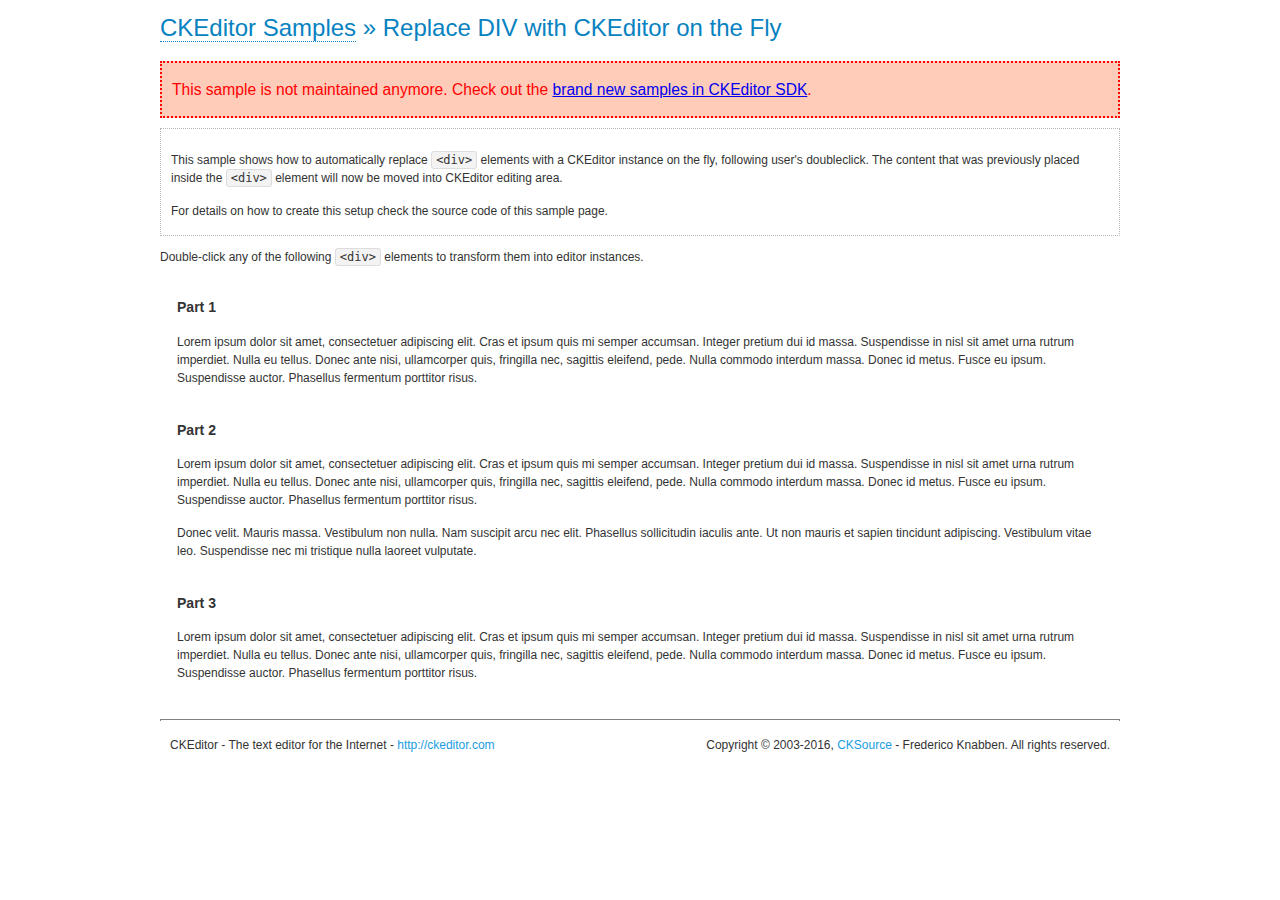
<file: admin/ckeditor/samples/old/divreplace.html>
<!DOCTYPE html>
<!--
Copyright (c) 2003-2016, CKSource - Frederico Knabben. All rights reserved.
For licensing, see LICENSE.md or http://ckeditor.com/license
-->
<html>
<head>
	<meta charset="utf-8">
	<title>Replace DIV &mdash; CKEditor Sample</title>
	<script src="../../ckeditor.js"></script>
	<link href="sample.css" rel="stylesheet">
	<style>

		div.editable
		{
			border: solid 2px transparent;
			padding-left: 15px;
			padding-right: 15px;
		}

		div.editable:hover
		{
			border-color: black;
		}

	</style>
	<script>

		// Uncomment the following code to test the "Timeout Loading Method".
		// CKEDITOR.loadFullCoreTimeout = 5;

		window.onload = function() {
			// Listen to the double click event.
			if ( window.addEventListener )
				document.body.addEventListener( 'dblclick', onDoubleClick, false );
			else if ( window.attachEvent )
				document.body.attachEvent( 'ondblclick', onDoubleClick );

		};

		function onDoubleClick( ev ) {
			// Get the element which fired the event. This is not necessarily the
			// element to which the event has been attached.
			var element = ev.target || ev.srcElement;

			// Find out the div that holds this element.
			var name;

			do {
				element = element.parentNode;
			}
			while ( element && ( name = element.nodeName.toLowerCase() ) &&
				( name != 'div' || element.className.indexOf( 'editable' ) == -1 ) && name != 'body' );

			if ( name == 'div' && element.className.indexOf( 'editable' ) != -1 )
				replaceDiv( element );
		}

		var editor;

		function replaceDiv( div ) {
			if ( editor )
				editor.destroy();

			editor = CKEDITOR.replace( div );
		}

	</script>
</head>
<body>
	<h1 class="samples">
		<a href="index.html">CKEditor Samples</a> &raquo; Replace DIV with CKEditor on the Fly
	</h1>
	<div class="warning deprecated">
		This sample is not maintained anymore. Check out the <a href="http://sdk.ckeditor.com/">brand new samples in CKEditor SDK</a>.
	</div>
	<div class="description">
		<p>
			This sample shows how to automatically replace <code>&lt;div&gt;</code> elements
			with a CKEditor instance on the fly, following user's doubleclick. The content
			that was previously placed inside the <code>&lt;div&gt;</code> element will now
			be moved into CKEditor editing area.
		</p>
		<p>
			For details on how to create this setup check the source code of this sample page.
		</p>
	</div>
	<p>
		Double-click any of the following <code>&lt;div&gt;</code> elements to transform them into
		editor instances.
	</p>
	<div class="editable">
		<h3>
			Part 1
		</h3>
		<p>
			Lorem ipsum dolor sit amet, consectetuer adipiscing elit. Cras et ipsum quis mi
			semper accumsan. Integer pretium dui id massa. Suspendisse in nisl sit amet urna
			rutrum imperdiet. Nulla eu tellus. Donec ante nisi, ullamcorper quis, fringilla
			nec, sagittis eleifend, pede. Nulla commodo interdum massa. Donec id metus. Fusce
			eu ipsum. Suspendisse auctor. Phasellus fermentum porttitor risus.
		</p>
	</div>
	<div class="editable">
		<h3>
			Part 2
		</h3>
		<p>
			Lorem ipsum dolor sit amet, consectetuer adipiscing elit. Cras et ipsum quis mi
			semper accumsan. Integer pretium dui id massa. Suspendisse in nisl sit amet urna
			rutrum imperdiet. Nulla eu tellus. Donec ante nisi, ullamcorper quis, fringilla
			nec, sagittis eleifend, pede. Nulla commodo interdum massa. Donec id metus. Fusce
			eu ipsum. Suspendisse auctor. Phasellus fermentum porttitor risus.
		</p>
		<p>
			Donec velit. Mauris massa. Vestibulum non nulla. Nam suscipit arcu nec elit. Phasellus
			sollicitudin iaculis ante. Ut non mauris et sapien tincidunt adipiscing. Vestibulum
			vitae leo. Suspendisse nec mi tristique nulla laoreet vulputate.
		</p>
	</div>
	<div class="editable">
		<h3>
			Part 3
		</h3>
		<p>
			Lorem ipsum dolor sit amet, consectetuer adipiscing elit. Cras et ipsum quis mi
			semper accumsan. Integer pretium dui id massa. Suspendisse in nisl sit amet urna
			rutrum imperdiet. Nulla eu tellus. Donec ante nisi, ullamcorper quis, fringilla
			nec, sagittis eleifend, pede. Nulla commodo interdum massa. Donec id metus. Fusce
			eu ipsum. Suspendisse auctor. Phasellus fermentum porttitor risus.
		</p>
	</div>
	<div id="footer">
		<hr>
		<p>
			CKEditor - The text editor for the Internet - <a class="samples" href="http://ckeditor.com/">http://ckeditor.com</a>
		</p>
		<p id="copy">
			Copyright &copy; 2003-2016, <a class="samples" href="http://cksource.com/">CKSource</a> - Frederico
			Knabben. All rights reserved.
		</p>
	</div>
</body>
</html>
</file>
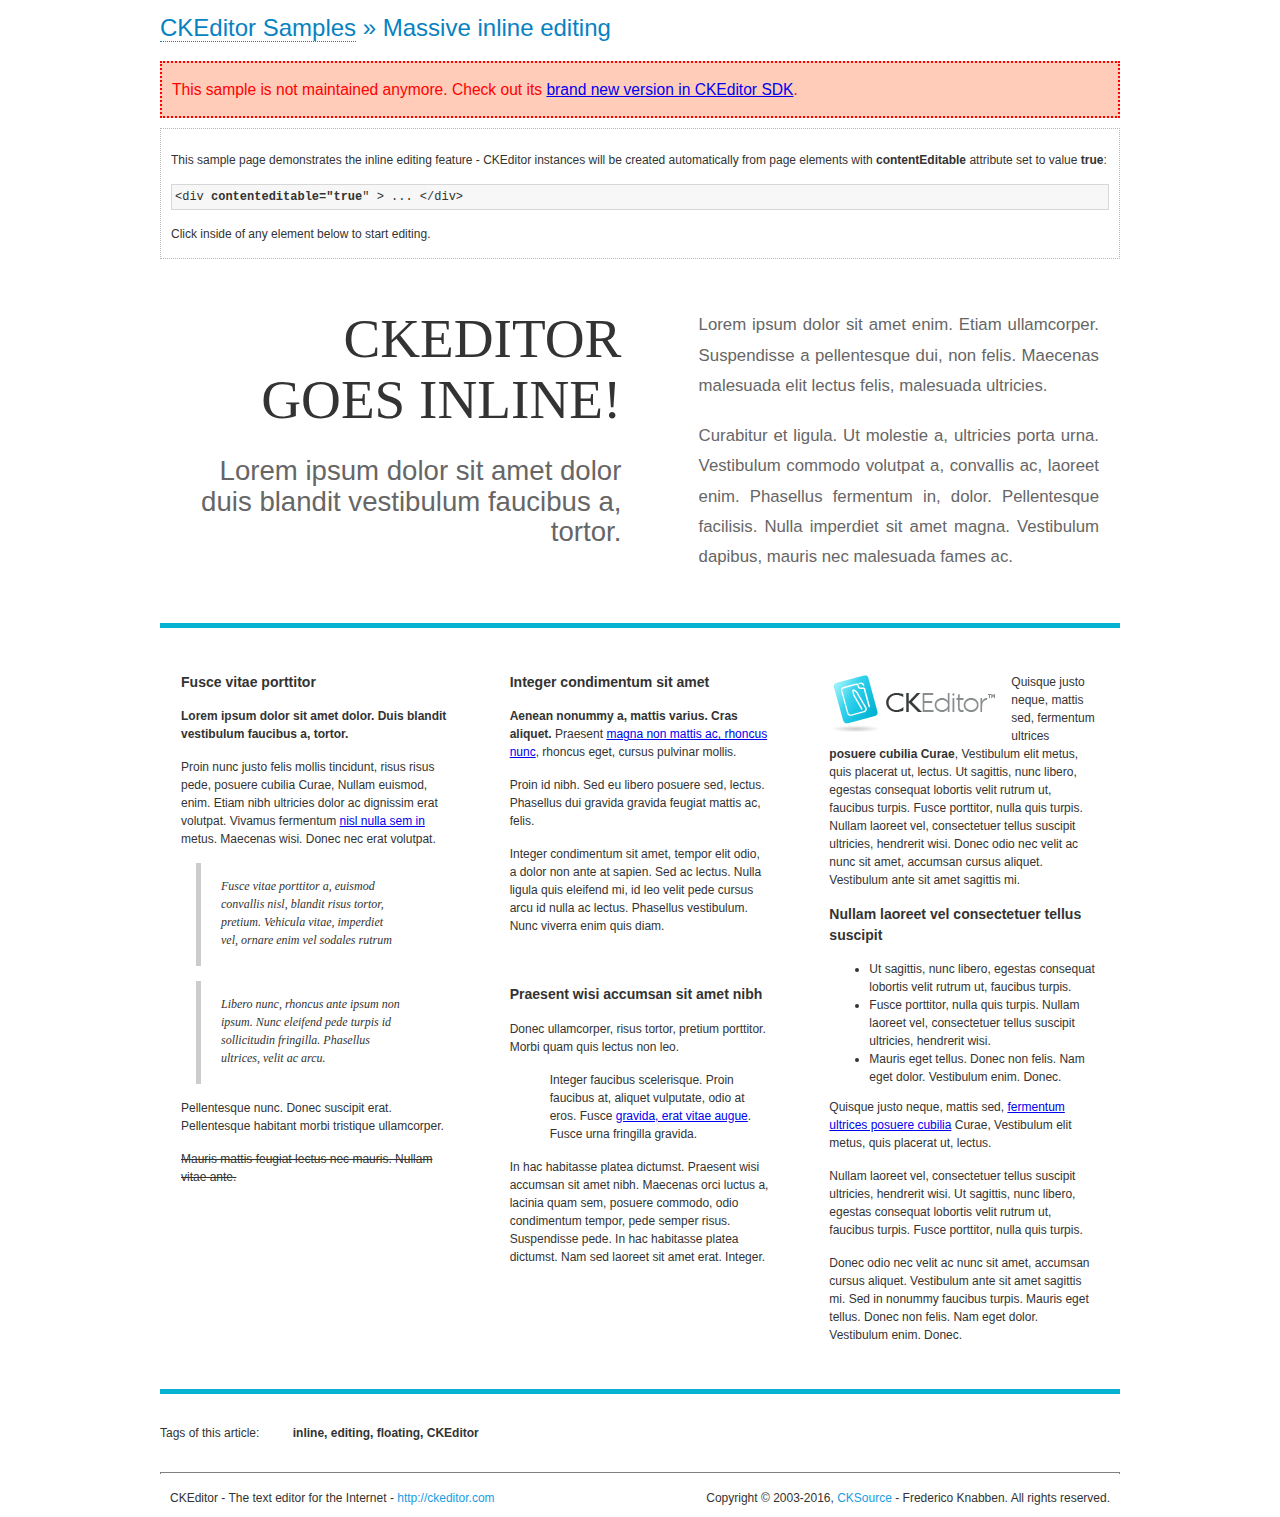
<file: admin/ckeditor/samples/old/inlineall.html>
<!DOCTYPE html>
<!--
Copyright (c) 2003-2016, CKSource - Frederico Knabben. All rights reserved.
For licensing, see LICENSE.md or http://ckeditor.com/license
-->
<html>
<head>
	<meta charset="utf-8">
	<title>Massive inline editing &mdash; CKEditor Sample</title>
	<script src="../../ckeditor.js"></script>
	<script>

		// This code is generally not necessary, but it is here to demonstrate
		// how to customize specific editor instances on the fly. This fits well
		// this demo because we have editable elements (like headers) that
		// require less features.

		// The "instanceCreated" event is fired for every editor instance created.
		CKEDITOR.on( 'instanceCreated', function( event ) {
			var editor = event.editor,
				element = editor.element;

			// Customize editors for headers and tag list.
			// These editors don't need features like smileys, templates, iframes etc.
			if ( element.is( 'h1', 'h2', 'h3' ) || element.getAttribute( 'id' ) == 'taglist' ) {
				// Customize the editor configurations on "configLoaded" event,
				// which is fired after the configuration file loading and
				// execution. This makes it possible to change the
				// configurations before the editor initialization takes place.
				editor.on( 'configLoaded', function() {

					// Remove unnecessary plugins to make the editor simpler.
					editor.config.removePlugins = 'colorbutton,find,flash,font,' +
						'forms,iframe,image,newpage,removeformat,' +
						'smiley,specialchar,stylescombo,templates';

					// Rearrange the layout of the toolbar.
					editor.config.toolbarGroups = [
						{ name: 'editing',		groups: [ 'basicstyles', 'links' ] },
						{ name: 'undo' },
						{ name: 'clipboard',	groups: [ 'selection', 'clipboard' ] },
						{ name: 'about' }
					];
				});
			}
		});

	</script>
	<link href="sample.css" rel="stylesheet">
	<style>

		/* The following styles are just to make the page look nice. */

		/* Workaround to show Arial Black in Firefox. */
		@font-face
		{
			font-family: 'arial-black';
			src: local('Arial Black');
		}

		*[contenteditable="true"]
		{
			padding: 10px;
		}

		#container
		{
			width: 960px;
			margin: 30px auto 0;
		}

		#header
		{
			overflow: hidden;
			padding: 0 0 30px;
			border-bottom: 5px solid #05B2D2;
			position: relative;
		}

		#headerLeft,
		#headerRight
		{
			width: 49%;
			overflow: hidden;
		}

		#headerLeft
		{
			float: left;
			padding: 10px 1px 1px;
		}

		#headerLeft h2,
		#headerLeft h3
		{
			text-align: right;
			margin: 0;
			overflow: hidden;
			font-weight: normal;
		}

		#headerLeft h2
		{
			font-family: "Arial Black",arial-black;
			font-size: 4.6em;
			line-height: 1.1;
			text-transform: uppercase;
		}

		#headerLeft h3
		{
			font-size: 2.3em;
			line-height: 1.1;
			margin: .2em 0 0;
			color: #666;
		}

		#headerRight
		{
			float: right;
			padding: 1px;
		}

		#headerRight p
		{
			line-height: 1.8;
			text-align: justify;
			margin: 0;
		}

		#headerRight p + p
		{
			margin-top: 20px;
		}

		#headerRight > div
		{
			padding: 20px;
			margin: 0 0 0 30px;
			font-size: 1.4em;
			color: #666;
		}

		#columns
		{
			color: #333;
			overflow: hidden;
			padding: 20px 0;
		}

		#columns > div
		{
			float: left;
			width: 33.3%;
		}

		#columns #column1 > div
		{
			margin-left: 1px;
		}

		#columns #column3 > div
		{
			margin-right: 1px;
		}

		#columns > div > div
		{
			margin: 0px 10px;
			padding: 10px 20px;
		}

		#columns blockquote
		{
			margin-left: 15px;
		}

		#tagLine
		{
			border-top: 5px solid #05B2D2;
			padding-top: 20px;
		}

		#taglist {
			display: inline-block;
			margin-left: 20px;
			font-weight: bold;
			margin: 0 0 0 20px;
		}

	</style>
</head>
<body>
<div>
	<h1 class="samples"><a href="index.html">CKEditor Samples</a> &raquo; Massive inline editing</h1>
	<div class="warning deprecated">
		This sample is not maintained anymore. Check out its <a href="http://sdk.ckeditor.com/samples/inline.html">brand new version in CKEditor SDK</a>.
	</div>
	<div class="description">
		<p>This sample page demonstrates the inline editing feature - CKEditor instances will be created automatically from page elements with <strong>contentEditable</strong> attribute set to value <strong>true</strong>:</p>
		<pre class="samples">&lt;div <strong>contenteditable="true</strong>" &gt; ... &lt;/div&gt;</pre>
		<p>Click inside of any element below to start editing.</p>
	</div>
</div>
<div id="container">
	<div id="header">
		<div id="headerLeft">
			<h2 id="sampleTitle" contenteditable="true">
				CKEditor<br> Goes Inline!
			</h2>
			<h3 contenteditable="true">
				Lorem ipsum dolor sit amet dolor duis blandit vestibulum faucibus a, tortor.
			</h3>
		</div>
		<div id="headerRight">
			<div contenteditable="true">
				<p>
					Lorem ipsum dolor sit amet enim. Etiam ullamcorper. Suspendisse a pellentesque dui, non felis. Maecenas malesuada elit lectus felis, malesuada ultricies.
				</p>
				<p>
					Curabitur et ligula. Ut molestie a, ultricies porta urna. Vestibulum commodo volutpat a, convallis ac, laoreet enim. Phasellus fermentum in, dolor. Pellentesque facilisis. Nulla imperdiet sit amet magna. Vestibulum dapibus, mauris nec malesuada fames ac.
				</p>
			</div>
		</div>
	</div>
	<div id="columns">
		<div id="column1">
			<div contenteditable="true">
				<h3>
					Fusce vitae porttitor
				</h3>
				<p>
					<strong>
						Lorem ipsum dolor sit amet dolor. Duis blandit vestibulum faucibus a, tortor.
					</strong>
				</p>
				<p>
					Proin nunc justo felis mollis tincidunt, risus risus pede, posuere cubilia Curae, Nullam euismod, enim. Etiam nibh ultricies dolor ac dignissim erat volutpat. Vivamus fermentum <a href="http://ckeditor.com/">nisl nulla sem in</a> metus. Maecenas wisi. Donec nec erat volutpat.
				</p>
				<blockquote>
					<p>
						Fusce vitae porttitor a, euismod convallis nisl, blandit risus tortor, pretium.
						Vehicula vitae, imperdiet vel, ornare enim vel sodales rutrum
					</p>
				</blockquote>
				<blockquote>
					<p>
						Libero nunc, rhoncus ante ipsum non ipsum. Nunc eleifend pede turpis id sollicitudin fringilla. Phasellus ultrices, velit ac arcu.
					</p>
				</blockquote>
				<p>Pellentesque nunc. Donec suscipit erat. Pellentesque habitant morbi tristique ullamcorper.</p>
				<p><s>Mauris mattis feugiat lectus nec mauris. Nullam vitae ante.</s></p>
			</div>
		</div>
		<div id="column2">
			<div contenteditable="true">
				<h3>
					Integer condimentum sit amet
				</h3>
				<p>
					<strong>Aenean nonummy a, mattis varius. Cras aliquet.</strong>
					Praesent <a href="http://ckeditor.com/">magna non mattis ac, rhoncus nunc</a>, rhoncus eget, cursus pulvinar mollis.</p>
				<p>Proin id nibh. Sed eu libero posuere sed, lectus. Phasellus dui gravida gravida feugiat mattis ac, felis.</p>
				<p>Integer condimentum sit amet, tempor elit odio, a dolor non ante at sapien. Sed ac lectus. Nulla ligula quis eleifend mi, id leo velit pede cursus arcu id nulla ac lectus. Phasellus vestibulum. Nunc viverra enim quis diam.</p>
			</div>
			<div contenteditable="true">
				<h3>
					Praesent wisi accumsan sit amet nibh
				</h3>
				<p>Donec ullamcorper, risus tortor, pretium porttitor. Morbi quam quis lectus non leo.</p>
				<p style="margin-left: 40px; ">Integer faucibus scelerisque. Proin faucibus at, aliquet vulputate, odio at eros. Fusce <a href="http://ckeditor.com/">gravida, erat vitae augue</a>. Fusce urna fringilla gravida.</p>
				<p>In hac habitasse platea dictumst. Praesent wisi accumsan sit amet nibh. Maecenas orci luctus a, lacinia quam sem, posuere commodo, odio condimentum tempor, pede semper risus. Suspendisse pede. In hac habitasse platea dictumst. Nam sed laoreet sit amet erat. Integer.</p>
			</div>
		</div>
		<div id="column3">
			<div contenteditable="true">
				<p>
					<img src="assets/inlineall/logo.png" alt="CKEditor logo" style="float:left">
				</p>
				<p>Quisque justo neque, mattis sed, fermentum ultrices <strong>posuere cubilia Curae</strong>, Vestibulum elit metus, quis placerat ut, lectus. Ut sagittis, nunc libero, egestas consequat lobortis velit rutrum ut, faucibus turpis. Fusce porttitor, nulla quis turpis. Nullam laoreet vel, consectetuer tellus suscipit ultricies, hendrerit wisi. Donec odio nec velit ac nunc sit amet, accumsan cursus aliquet. Vestibulum ante sit amet sagittis mi.</p>
				<h3>
					Nullam laoreet vel consectetuer tellus suscipit
				</h3>
				<ul>
					<li>Ut sagittis, nunc libero, egestas consequat lobortis velit rutrum ut, faucibus turpis.</li>
					<li>Fusce porttitor, nulla quis turpis. Nullam laoreet vel, consectetuer tellus suscipit ultricies, hendrerit wisi.</li>
					<li>Mauris eget tellus. Donec non felis. Nam eget dolor. Vestibulum enim. Donec.</li>
				</ul>
				<p>Quisque justo neque, mattis sed, <a href="http://ckeditor.com/">fermentum ultrices posuere cubilia</a> Curae, Vestibulum elit metus, quis placerat ut, lectus.</p>
				<p>Nullam laoreet vel, consectetuer tellus suscipit ultricies, hendrerit wisi. Ut sagittis, nunc libero, egestas consequat lobortis velit rutrum ut, faucibus turpis. Fusce porttitor, nulla quis turpis.</p>
				<p>Donec odio nec velit ac nunc sit amet, accumsan cursus aliquet. Vestibulum ante sit amet sagittis mi. Sed in nonummy faucibus turpis. Mauris eget tellus. Donec non felis. Nam eget dolor. Vestibulum enim. Donec.</p>
			</div>
		</div>
	</div>
	<div id="tagLine">
		Tags of this article:
		<p id="taglist" contenteditable="true">
			inline, editing, floating, CKEditor
		</p>
	</div>
</div>
<div id="footer">
	<hr>
	<p>
		CKEditor - The text editor for the Internet - <a class="samples" href="http://ckeditor.com/">
			http://ckeditor.com</a>
	</p>
	<p id="copy">
		Copyright &copy; 2003-2016, <a class="samples" href="http://cksource.com/">CKSource</a>
		- Frederico Knabben. All rights reserved.
	</p>
</div>
</body>
</html>
</file>
<file: gallery/css/prettyPhoto.css>
div.light_rounded .pp_top .pp_left{background: url(../images/prettyPhoto/light_rounded/sprite.png) -88px -53px no-repeat;}div.light_rounded .pp_top .pp_middle{background:#fff;}div.light_rounded .pp_top .pp_right{background: url(../images/prettyPhoto/light_rounded/sprite.png) -110px -53px no-repeat;}div.light_rounded .pp_content .ppt{color:#000;}div.light_rounded .pp_content_container .pp_left,div.light_rounded .pp_content_container .pp_right{background:#fff;}div.light_rounded .pp_content{background-color:#fff;}div.light_rounded .pp_next:hover{background: url(../images/prettyPhoto/light_rounded/btnNext.png) center right no-repeat;cursor: pointer;}div.light_rounded .pp_previous:hover{background: url(../images/prettyPhoto/light_rounded/btnPrevious.png) center left no-repeat;cursor: pointer;}div.light_rounded .pp_expand{background: url(../images/prettyPhoto/light_rounded/sprite.png) -31px -26px no-repeat;cursor: pointer;}div.light_rounded .pp_expand:hover{background: url(../images/prettyPhoto/light_rounded/sprite.png) -31px -47px no-repeat;cursor: pointer;}div.light_rounded .pp_contract{background: url(../images/prettyPhoto/light_rounded/sprite.png) 0 -26px no-repeat;cursor: pointer;}div.light_rounded .pp_contract:hover{background: url(../images/prettyPhoto/light_rounded/sprite.png) 0 -47px no-repeat;cursor: pointer;}div.light_rounded .pp_close{width:75px;height:22px;background: url(../images/prettyPhoto/light_rounded/sprite.png) -1px -1px no-repeat;cursor: pointer;}div.light_rounded #pp_full_res .pp_inline{color:#000;}div.light_rounded .pp_gallery a.pp_arrow_previous,div.light_rounded .pp_gallery a.pp_arrow_next{margin-top:12px !important;}div.light_rounded .pp_nav .pp_play{background: url(../images/prettyPhoto/light_rounded/sprite.png) -1px -100px no-repeat;height:15px;width:14px;}div.light_rounded .pp_nav .pp_pause{background: url(../images/prettyPhoto/light_rounded/sprite.png) -24px -100px no-repeat;height:15px;width:14px;}div.light_rounded .pp_arrow_previous{background: url(../images/prettyPhoto/light_rounded/sprite.png) 0 -71px no-repeat;}div.light_rounded .pp_arrow_previous.disabled{background-position:0 -87px;cursor:default;}div.light_rounded .pp_arrow_next{background: url(../images/prettyPhoto/light_rounded/sprite.png) -22px -71px no-repeat;}div.light_rounded .pp_arrow_next.disabled{background-position: -22px -87px;cursor:default;}div.light_rounded .pp_bottom .pp_left{background: url(../images/prettyPhoto/light_rounded/sprite.png) -88px -80px no-repeat;}div.light_rounded .pp_bottom .pp_middle{background:#fff;}div.light_rounded .pp_bottom .pp_right{background: url(../images/prettyPhoto/light_rounded/sprite.png) -110px -80px no-repeat;}div.light_rounded .pp_loaderIcon{background: url(../images/prettyPhoto/light_rounded/loader.gif) center center no-repeat;}div.dark_rounded .pp_top .pp_left{background: url(../images/prettyPhoto/dark_rounded/sprite.png) -88px -53px no-repeat;}div.dark_rounded .pp_top .pp_middle{background: url(../images/prettyPhoto/dark_rounded/contentPattern.png) top left repeat;}div.dark_rounded .pp_top .pp_right{background: url(../images/prettyPhoto/dark_rounded/sprite.png) -110px -53px no-repeat;}div.dark_rounded .pp_content_container .pp_left{background: url(../images/prettyPhoto/dark_rounded/contentPattern.png) top left repeat-y;}div.dark_rounded .pp_content_container .pp_right{background: url(../images/prettyPhoto/dark_rounded/contentPattern.png) top right repeat-y;}div.dark_rounded .pp_content{background: url(../images/prettyPhoto/dark_rounded/contentPattern.png) top left repeat;}div.dark_rounded .pp_next:hover{background: url(../images/prettyPhoto/dark_rounded/btnNext.png) center right no-repeat;cursor: pointer;}div.dark_rounded .pp_previous:hover{background: url(../images/prettyPhoto/dark_rounded/btnPrevious.png) center left no-repeat;cursor: pointer;}div.dark_rounded .pp_expand{background: url(../images/prettyPhoto/dark_rounded/sprite.png) -31px -26px no-repeat;cursor: pointer;}div.dark_rounded .pp_expand:hover{background: url(../images/prettyPhoto/dark_rounded/sprite.png) -31px -47px no-repeat;cursor: pointer;}div.dark_rounded .pp_contract{background: url(../images/prettyPhoto/dark_rounded/sprite.png) 0 -26px no-repeat;cursor: pointer;}div.dark_rounded .pp_contract:hover{background: url(../images/prettyPhoto/dark_rounded/sprite.png) 0 -47px no-repeat;cursor: pointer;}div.dark_rounded .pp_close{width:75px;height:22px;background: url(../images/prettyPhoto/dark_rounded/sprite.png) -1px -1px no-repeat;cursor: pointer;}div.dark_rounded .currentTextHolder{color:#c4c4c4;}div.dark_rounded .pp_description{color:#fff;}div.dark_rounded #pp_full_res .pp_inline{color:#fff;}div.dark_rounded .pp_gallery a.pp_arrow_previous,div.dark_rounded .pp_gallery a.pp_arrow_next{margin-top:12px !important;}div.dark_rounded .pp_nav .pp_play{background: url(../images/prettyPhoto/dark_rounded/sprite.png) -1px -100px no-repeat;height:15px;width:14px;}div.dark_rounded .pp_nav .pp_pause{background: url(../images/prettyPhoto/dark_rounded/sprite.png) -24px -100px no-repeat;height:15px;width:14px;}div.dark_rounded .pp_arrow_previous{background: url(../images/prettyPhoto/dark_rounded/sprite.png) 0 -71px no-repeat;}div.dark_rounded .pp_arrow_previous.disabled{background-position:0 -87px;cursor:default;}div.dark_rounded .pp_arrow_next{background: url(../images/prettyPhoto/dark_rounded/sprite.png) -22px -71px no-repeat;}div.dark_rounded .pp_arrow_next.disabled{background-position: -22px -87px;cursor:default;}div.dark_rounded .pp_bottom .pp_left{background: url(../images/prettyPhoto/dark_rounded/sprite.png) -88px -80px no-repeat;}div.dark_rounded .pp_bottom .pp_middle{background: url(../images/prettyPhoto/dark_rounded/contentPattern.png) top left repeat;}div.dark_rounded .pp_bottom .pp_right{background: url(../images/prettyPhoto/dark_rounded/sprite.png) -110px -80px no-repeat;}div.dark_rounded .pp_loaderIcon{background: url(../images/prettyPhoto/dark_rounded/loader.gif) center center no-repeat;}div.dark_square .pp_left ,div.dark_square .pp_middle,div.dark_square .pp_right,div.dark_square .pp_content{background: url(../images/prettyPhoto/dark_square/contentPattern.png) top left repeat;}div.dark_square .currentTextHolder{color:#c4c4c4;}div.dark_square .pp_description{color:#fff;}div.dark_square .pp_loaderIcon{background: url(../images/prettyPhoto/dark_rounded/loader.gif) center center no-repeat;}div.dark_square .pp_content_container .pp_left{background: url(../images/prettyPhoto/dark_rounded/contentPattern.png) top left repeat-y;}div.dark_square .pp_content_container .pp_right{background: url(../images/prettyPhoto/dark_rounded/contentPattern.png) top right repeat-y;}div.dark_square .pp_expand{background: url(../images/prettyPhoto/dark_square/sprite.png) -31px -26px no-repeat;cursor: pointer;}div.dark_square .pp_expand:hover{background: url(../images/prettyPhoto/dark_square/sprite.png) -31px -47px no-repeat;cursor: pointer;}div.dark_square .pp_contract{background: url(../images/prettyPhoto/dark_square/sprite.png) 0 -26px no-repeat;cursor: pointer;}div.dark_square .pp_contract:hover{background: url(../images/prettyPhoto/dark_square/sprite.png) 0 -47px no-repeat;cursor: pointer;}div.dark_square .pp_close{width:75px;height:22px;background: url(../images/prettyPhoto/dark_square/sprite.png) -1px -1px no-repeat;cursor: pointer;}div.dark_square #pp_full_res .pp_inline{color:#fff;}div.dark_square .pp_gallery a.pp_arrow_previous,div.dark_square .pp_gallery a.pp_arrow_next{margin-top:12px !important;}div.dark_square .pp_nav .pp_play{background: url(../images/prettyPhoto/dark_square/sprite.png) -1px -100px no-repeat;height:15px;width:14px;}div.dark_square .pp_nav .pp_pause{background: url(../images/prettyPhoto/dark_square/sprite.png) -24px -100px no-repeat;height:15px;width:14px;}div.dark_square .pp_arrow_previous{background: url(../images/prettyPhoto/dark_square/sprite.png) 0 -71px no-repeat;}div.dark_square .pp_arrow_previous.disabled{background-position:0 -87px;cursor:default;}div.dark_square .pp_arrow_next{background: url(../images/prettyPhoto/dark_square/sprite.png) -22px -71px no-repeat;}div.dark_square .pp_arrow_next.disabled{background-position: -22px -87px;cursor:default;}div.dark_square .pp_next:hover{background: url(../images/prettyPhoto/dark_square/btnNext.png) center right no-repeat;cursor: pointer;}div.dark_square .pp_previous:hover{background: url(../images/prettyPhoto/dark_square/btnPrevious.png) center left no-repeat;cursor: pointer;}div.light_square .pp_left ,div.light_square .pp_middle,div.light_square .pp_right,div.light_square .pp_content{background:#fff;}div.light_square .pp_content .ppt{color:#000;}div.light_square .pp_expand{background: url(../images/prettyPhoto/light_square/sprite.png) -31px -26px no-repeat;cursor: pointer;}div.light_square .pp_expand:hover{background: url(../images/prettyPhoto/light_square/sprite.png) -31px -47px no-repeat;cursor: pointer;}div.light_square .pp_contract{background: url(../images/prettyPhoto/light_square/sprite.png) 0 -26px no-repeat;cursor: pointer;}div.light_square .pp_contract:hover{background: url(../images/prettyPhoto/light_square/sprite.png) 0 -47px no-repeat;cursor: pointer;}div.light_square .pp_close{width:75px;height:22px;background: url(../images/prettyPhoto/light_square/sprite.png) -1px -1px no-repeat;cursor: pointer;}div.light_square #pp_full_res .pp_inline{color:#000;}div.light_square .pp_gallery a.pp_arrow_previous,div.light_square .pp_gallery a.pp_arrow_next{margin-top:12px !important;}div.light_square .pp_nav .pp_play{background: url(../images/prettyPhoto/light_square/sprite.png) -1px -100px no-repeat;height:15px;width:14px;}div.light_square .pp_nav .pp_pause{background: url(../images/prettyPhoto/light_square/sprite.png) -24px -100px no-repeat;height:15px;width:14px;}div.light_square .pp_arrow_previous{background: url(../images/prettyPhoto/light_square/sprite.png) 0 -71px no-repeat;}div.light_square .pp_arrow_previous.disabled{background-position:0 -87px;cursor:default;}div.light_square .pp_arrow_next{background: url(../images/prettyPhoto/light_square/sprite.png) -22px -71px no-repeat;}div.light_square .pp_arrow_next.disabled{background-position: -22px -87px;cursor:default;}div.light_square .pp_next:hover{background: url(../images/prettyPhoto/light_square/btnNext.png) center right no-repeat;cursor: pointer;}div.light_square .pp_previous:hover{background: url(../images/prettyPhoto/light_square/btnPrevious.png) center left no-repeat;cursor: pointer;}div.facebook .pp_top .pp_left{background: url(../images/prettyPhoto/facebook/sprite.png) -88px -53px no-repeat;}div.facebook .pp_top .pp_middle{background: url(../images/prettyPhoto/facebook/contentPatternTop.png) top left repeat-x;}div.facebook .pp_top .pp_right{background: url(../images/prettyPhoto/facebook/sprite.png) -110px -53px no-repeat;}div.facebook .pp_content .ppt{color:#000;}div.facebook .pp_content_container .pp_left{background: url(../images/prettyPhoto/facebook/contentPatternLeft.png) top left repeat-y;}div.facebook .pp_content_container .pp_right{background: url(../images/prettyPhoto/facebook/contentPatternRight.png) top right repeat-y;}div.facebook .pp_content{background:#fff;}div.facebook .pp_expand{background: url(../images/prettyPhoto/facebook/sprite.png) -31px -26px no-repeat;cursor: pointer;}div.facebook .pp_expand:hover{background: url(../images/prettyPhoto/facebook/sprite.png) -31px -47px no-repeat;cursor: pointer;}div.facebook .pp_contract{background: url(../images/prettyPhoto/facebook/sprite.png) 0 -26px no-repeat;cursor: pointer;}div.facebook .pp_contract:hover{background: url(../images/prettyPhoto/facebook/sprite.png) 0 -47px no-repeat;cursor: pointer;}div.facebook .pp_close{width:22px;height:22px;background: url(../images/prettyPhoto/facebook/sprite.png) -1px -1px no-repeat;cursor: pointer;}div.facebook #pp_full_res .pp_inline{color:#000;}div.facebook .pp_loaderIcon{background: url(../images/prettyPhoto/facebook/loader.gif) center center no-repeat;}div.facebook .pp_arrow_previous{background: url(../images/prettyPhoto/facebook/sprite.png) 0 -71px no-repeat;height:22px;margin-top:0;width:22px;}div.facebook .pp_arrow_previous.disabled{background-position:0 -96px;cursor:default;}div.facebook .pp_arrow_next{background: url(../images/prettyPhoto/facebook/sprite.png) -32px -71px no-repeat;height:22px;margin-top:0;width:22px;}div.facebook .pp_arrow_next.disabled{background-position: -32px -96px;cursor:default;}div.facebook .pp_nav{margin-top:0;}div.facebook .pp_nav p{font-size:15px;padding:0 3px 0 4px;}div.facebook .pp_nav .pp_play{background: url(../images/prettyPhoto/facebook/sprite.png) -1px -123px no-repeat;height:22px;width:22px;}div.facebook .pp_nav .pp_pause{background: url(../images/prettyPhoto/facebook/sprite.png) -32px -123px no-repeat;height:22px;width:22px;}div.facebook .pp_next:hover{background: url(../images/prettyPhoto/facebook/btnNext.png) center right no-repeat;cursor: pointer;}div.facebook .pp_previous:hover{background: url(../images/prettyPhoto/facebook/btnPrevious.png) center left no-repeat;cursor: pointer;}div.facebook .pp_bottom .pp_left{background: url(../images/prettyPhoto/facebook/sprite.png) -88px -80px no-repeat;}div.facebook .pp_bottom .pp_middle{background: url(../images/prettyPhoto/facebook/contentPatternBottom.png) top left repeat-x;}div.facebook .pp_bottom .pp_right{background: url(../images/prettyPhoto/facebook/sprite.png) -110px -80px no-repeat;}div.pp_pic_holder a:focus{outline:none;}div.pp_overlay{background:#000;display: none;left:0;position:absolute;top:0;width:100%;z-index:9500;}div.pp_pic_holder{display: none;position:absolute;width:100px;z-index:10000;}.pp_top{height:20px;position: relative;}* html .pp_top{padding:0 20px;}.pp_top .pp_left{height:20px;left:0;position:absolute;width:20px;}.pp_top .pp_middle{height:20px;left:20px;position:absolute;right:20px;}* html .pp_top .pp_middle{left:0;position: static;}.pp_top .pp_right{height:20px;left:auto;position:absolute;right:0;top:0;width:20px;}.pp_content{height:40px;}.pp_fade{display: none;}.pp_content_container{position: relative;text-align: left;width:100%;}.pp_content_container .pp_left{padding-left:20px;}.pp_content_container .pp_right{padding-right:20px;}.pp_content_container .pp_details{float: left;margin:10px 0 2px 0;}.pp_description{display: none;margin:0 0 5px 0;}.pp_nav{clear: left;float: left;margin:3px 0 0 0;}.pp_nav p{float: left;margin:2px 4px;}.pp_nav .pp_play,.pp_nav .pp_pause{float: left;margin-right:4px;text-indent: -10000px;}a.pp_arrow_previous,a.pp_arrow_next{display:block;float: left;height:15px;margin-top:3px;overflow: hidden;text-indent: -10000px;width:14px;}.pp_hoverContainer{position:absolute;top:0;width:100%;z-index:2000;}.pp_gallery{left:50%;margin-top: -50px;position:absolute;z-index:10000;}.pp_gallery ul{float: left;height:35px;margin:0 0 0 5px;overflow: hidden;padding:0;position: relative;}.pp_gallery ul a{border:1px #000 solid;border:1px rgba(0,0,0,0.5) solid;display:block;float: left;height:33px;overflow: hidden;}.pp_gallery ul a:hover,.pp_gallery li.selected a{border-color:#fff;}.pp_gallery ul a img{border:0;}.pp_gallery li{display:block;float: left;margin:0 5px 0 0;}.pp_gallery li.default a{background: url(../images/prettyPhoto/facebook/default_thumbnail.gif) 0 0 no-repeat;display:block;height:33px;width:50px;}.pp_gallery li.default a img{display: none;}.pp_gallery .pp_arrow_previous,.pp_gallery .pp_arrow_next{margin-top:7px !important;}a.pp_next{background: url(../images/prettyPhoto/light_rounded/btnNext.png) 10000px 10000px no-repeat;display:block;float: right;height:100%;text-indent: -10000px;width:49%;}a.pp_previous{background: url(../images/prettyPhoto/light_rounded/btnNext.png) 10000px 10000px no-repeat;display:block;float: left;height:100%;text-indent: -10000px;width:49%;}a.pp_expand,a.pp_contract{cursor: pointer;display: none;height:20px;position:absolute;right:30px;text-indent: -10000px;top:10px;width:20px;z-index:20000;}a.pp_close{display:block;float: right;line-height:22px;text-indent: -10000px;}.pp_bottom{height:20px;position: relative;}* html .pp_bottom{padding:0 20px;}.pp_bottom .pp_left{height:20px;left:0;position:absolute;width:20px;}.pp_bottom .pp_middle{height:20px;left:20px;position:absolute;right:20px;}* html .pp_bottom .pp_middle{left:0;position: static;}.pp_bottom .pp_right{height:20px;left:auto;position:absolute;right:0;top:0;width:20px;}.pp_loaderIcon{display:block;height:24px;left:50%;margin: -12px 0 0 -12px;position:absolute;top:50%;width:24px;}#pp_full_res{line-height:1 !important;}#pp_full_res .pp_inline{text-align: left;}#pp_full_res .pp_inline p{margin:0 0 15px 0;}div.ppt{color:#fff;display: none;font-size:17px;margin:0 0 5px 15px;z-index:9999;}.clearfix:after{content: ".";display:block;height:0;clear:both;visibility: hidden;}.clearfix {display: inline-block;}* html .clearfix {height:1%;}.clearfix {display:block;}
 
.pp_gallery a {
background: none !important;
border: none !important;
display: none !important;
height: 146px;
padding: 2px !important;
width: 235px;
}
</file>
<file: admin/ckeditor/samples/css/samples.css>
/**
 * @license Copyright (c) 2003-2016, CKSource - Frederico Knabben. All rights reserved.
 * For licensing, see LICENSE.md or http://ckeditor.com/license
 */
@media (max-width: 900px) {
  .global-is-mobile-hidden {
    display: none !important;
  }
}
article,
aside,
details,
figcaption,
figure,
footer,
header,
hgroup,
main,
menu,
nav,
section {
  display: block;
}
body,
html {
  margin: 0;
  padding: 0;
  font: 16px / 1.8 Arial, 'Helvetica Neue', Helvetica, sans-serif;
  font-weight: 300;
  color: #575757;
}
.grid-width-10 {
  width: 10%;
}
.grid-width-20 {
  width: 20%;
}
.grid-width-30 {
  width: 30%;
}
.grid-width-40 {
  width: 40%;
}
.grid-width-50 {
  width: 50%;
}
.grid-width-60 {
  width: 60%;
}
.grid-width-70 {
  width: 70%;
}
.grid-width-80 {
  width: 80%;
}
.grid-width-90 {
  width: 90%;
}
.grid-width-100 {
  width: 100%;
}
@media (max-width: 900px) {
  .grid-width-10,
  .grid-width-20,
  .grid-width-30,
  .grid-width-40,
  .grid-width-50,
  .grid-width-60,
  .grid-width-70,
  .grid-width-80,
  .grid-width-90,
  .grid-width-100 {
    width: 100%;
  }
}
*[class*="grid-width"] {
  -webkit-box-sizing: border-box;
  -moz-box-sizing: border-box;
  box-sizing: border-box;
  padding-left: 4%;
  padding-right: 4%;
  float: left;
}
*[class*="grid-width"]:after,
.grid-container:after,
*[class*="grid-width"]:before,
.grid-container:before {
  content: '';
  display: block;
  overflow: hidden;
  visibility: hidden;
  font-size: 0;
  line-height: 0;
  width: 0;
  height: 0;
}
*[class*="grid-width"]:after,
.grid-container:after {
  clear: both;
}
.grid-container {
  -webkit-box-sizing: border-box;
  -moz-box-sizing: border-box;
  box-sizing: border-box;
  margin-left: auto;
  margin-right: auto;
}
.grid-container-nested *[class*="grid-width"]:first-child {
  padding-left: 0;
}
.grid-container-nested *[class*="grid-width"]:last-child {
  padding-right: 0;
}
@media (max-width: 900px) {
  .grid-container-nested *[class*="grid-width"]:first-child {
    padding-left: 4%;
  }
  .grid-container-nested *[class*="grid-width"]:last-child {
    padding-right: 4%;
  }
}
.header-a {
  min-height: 140px;
  overflow: hidden;
}
.header-a .header-a-logo {
  margin: 40px 0 0;
}
@media (max-width: 900px) {
  .header-a .header-a-logo {
    text-align: center;
  }
}
.header-a .header-a-logo img {
  border: transparent;
}
.navigation-a {
  height: 30px;
  background: #3d3d3d;
  position: absolute;
  left: 0;
  right: 0;
  top: 0;
  padding: 0;
  overflow: hidden;
}
@media (max-width: 900px) {
  .navigation-a {
    text-align: center;
  }
}
.navigation-a ul {
  list-style: none;
  margin: 0;
  overflow: hidden;
}
.navigation-a ul li,
.navigation-a ul li a {
  display: inline-block;
}
@media (max-width: 900px) {
  .navigation-a ul {
    width: auto;
    text-overflow: ellipsis;
    white-space: nowrap;
    display: inline-block;
    float: none;
  }
  .navigation-a ul:before,
  .navigation-a ul:after {
    display: none;
  }
}
.navigation-a ul.navigation-a-left {
  text-align: left;
}
@media (max-width: 900px) {
  .navigation-a ul.navigation-a-left {
    padding-right: 0;
  }
}
.navigation-a ul.navigation-a-right {
  text-align: right;
}
@media (max-width: 900px) {
  .navigation-a ul.navigation-a-right {
    padding-left: 23px;
  }
}
.navigation-a ul li + li {
  margin-left: 23px;
}
.navigation-a ul li a {
  font-size: 10px;
  font-size: 0.625rem;
  line-height: 18px;
  line-height: 1.13rem;
  line-height: 30px;
  float: left;
  color: #dddddd;
  font-weight: bold;
  text-decoration: none;
  text-transform: uppercase;
}
.navigation-a ul li a:hover {
  cursor: pointer;
  color: #ffffff;
}
.icon-navigation-a-github:before,
.icon-navigation-a-github:after {
  background-image: url("[data-uri]");
}
.navigation-b {
  text-align: right;
  margin: 52px 0 0;
  overflow: visible;
}
@media (max-width: 900px) {
  .navigation-b {
    text-align: center;
    margin-top: 20px;
    padding: 0;
  }
}
.navigation-b ul {
  padding: 0;
  list-style: none;
  margin: 0;
  overflow: visible;
}
.navigation-b ul li,
.navigation-b ul li a {
  display: inline-block;
}
@media (max-width: 900px) {
  .navigation-b ul {
    display: table;
    width: 100%;
    padding-bottom: 1.5em;
  }
}
@media (max-width: 900px) {
  .navigation-b ul li {
    display: table-row;
  }
}
.navigation-b ul li + li {
  margin-left: 20px;
}
@media (max-width: 900px) {
  .navigation-b ul li + li {
    margin-left: 0;
  }
}
.navigation-b ul li a {
  -webkit-box-sizing: border-box;
  -moz-box-sizing: border-box;
  box-sizing: border-box;
  text-transform: uppercase;
  text-decoration: none;
  outline: none;
}
@media (max-width: 900px) {
  .navigation-b ul li a {
    width: 100%;
    -webkit-border-radius: 0;
    -webkit-background-clip: padding-box;
    -moz-border-radius: 0;
    -moz-background-clip: padding;
    border-radius: 0;
    background-clip: padding-box;
  }
}
.footer-a {
  font-size: 13px;
  font-size: 0.8125rem;
  line-height: 23.4px;
  line-height: 1.46rem;
  padding-top: 2.25em;
  padding-bottom: 2.25em;
  overflow: hidden;
  color: #8a8a8a;
}
.footer-a a {
  color: #27c0d8;
  text-decoration: none;
  border-bottom: 1px dotted #27c0d8;
}
.footer-a a:hover {
  color: #23adc2;
}
.footer-a p {
  margin: 0;
  display: inline-block;
  text-align: center;
}
.content {
  font-size: 14px;
  font-size: 0.875rem;
  line-height: 25.2px;
  line-height: 1.57rem;
  overflow: hidden;
  padding-top: 1.5em;
  padding-bottom: 1.5em;
}
.content p {
  margin: 0.75em 0;
}
.content ul,
.content ol,
.content pre,
.content blockquote,
.content textarea:not([class^="cke"]),
.content .cke {
  margin: 1.875em 0;
}
.content code,
.content kbd {
  -webkit-border-radius: 3px;
  -webkit-background-clip: padding-box;
  -moz-border-radius: 3px;
  -moz-background-clip: padding;
  border-radius: 3px;
  background-clip: padding-box;
  padding: 3px 4px;
}
.content pre,
.content code,
.content kbd,
.content blockquote {
  background: #f5f5f5;
}
.content blockquote,
.content pre {
  background: none;
  border-left: 4px solid #27c0d8;
  padding: 1.5em 2.25em;
}
.content p a,
.content ul a,
.content ol a,
.content blockquote a,
.content h1 a,
.content h2 a,
.content h3 a,
.content h4 a,
.content h5 a {
  color: #27c0d8;
  text-decoration: none;
  border-bottom: 1px dotted #27c0d8;
}
.content p a:hover,
.content ul a:hover,
.content ol a:hover,
.content blockquote a:hover,
.content h1 a:hover,
.content h2 a:hover,
.content h3 a:hover,
.content h4 a:hover,
.content h5 a:hover {
  color: #23adc2;
}
.content h1,
.content h2,
.content h3,
.content h4,
.content h5 {
  color: #000;
  font-weight: 100;
}
.content h1 code,
.content h2 code,
.content h3 code,
.content h4 code,
.content h5 code,
.content h1 kbd,
.content h2 kbd,
.content h3 kbd,
.content h4 kbd,
.content h5 kbd {
  font-size: inherit;
}
.content h1 a.content-heading-anchor,
.content h2 a.content-heading-anchor,
.content h3 a.content-heading-anchor,
.content h4 a.content-heading-anchor,
.content h5 a.content-heading-anchor {
  font-weight: 100;
  vertical-align: middle;
  opacity: 0;
  border: 0;
}
.content h1:hover a.content-heading-anchor,
.content h2:hover a.content-heading-anchor,
.content h3:hover a.content-heading-anchor,
.content h4:hover a.content-heading-anchor,
.content h5:hover a.content-heading-anchor {
  opacity: 1;
}
.content h1:target a,
.content h2:target a,
.content h3:target a,
.content h4:target a,
.content h5:target a {
  -webkit-animation: targetLinkOpacity 0.5s linear alternate;
  -moz-animation: targetLinkOpacity 0.5s linear alternate;
  -o-animation: targetLinkOpacity 0.5s linear alternate;
  animation: targetLinkOpacity 0.5s linear alternate;
  opacity: 1;
}
.content input,
.content select,
.content textarea:not([class^="cke"]) {
  -webkit-border-radius: 3px;
  -webkit-background-clip: padding-box;
  -moz-border-radius: 3px;
  -moz-background-clip: padding;
  border-radius: 3px;
  background-clip: padding-box;
  -webkit-box-shadow: inset 0 1px 1px rgba(0, 0, 0, 0.08);
  -moz-box-shadow: inset 0 1px 1px rgba(0, 0, 0, 0.08);
  box-shadow: inset 0 1px 1px rgba(0, 0, 0, 0.08);
  font: inherit;
  color: inherit;
  border: 1px solid #d9d9d9;
  padding: .2em .5em;
}
.content input:focus,
.content select:focus,
.content textarea:not([class^="cke"]):focus {
  border-color: #66afe9;
  outline: 0;
  -webkit-box-shadow: inset 0 1px 1px rgba(0, 0, 0, 0.08), 0 0 8px #93c6ef;
  -moz-box-shadow: inset 0 1px 1px rgba(0, 0, 0, 0.08), 0 0 8px #93c6ef;
  box-shadow: inset 0 1px 1px rgba(0, 0, 0, 0.08), 0 0 8px #93c6ef;
}
.content abbr {
  border-bottom: 1px dotted #666;
  cursor: pointer;
}
.content blockquote {
  font-style: italic;
  font-family: Georgia, Times, "Times New Roman", serif;
  font-size: 16px;
  font-size: 1rem;
  line-height: 28.8px;
  line-height: 1.8rem;
}
.content em {
  font-style: italic;
}
.content h1 {
  font-size: 36px;
  font-size: 2.25rem;
  line-height: 64.8px;
  line-height: 4.05rem;
  margin: 1.125em 0 0;
}
.content h2 {
  font-size: 27.2px;
  font-size: 1.7rem;
  line-height: 48.96px;
  line-height: 3.06rem;
  margin: 0.9em 0 0;
}
.content h3 {
  font-size: 24px;
  font-size: 1.5rem;
  line-height: 43.2px;
  line-height: 2.7rem;
  font-weight: 500;
  margin: 0.75em 0 0;
}
.content h4 {
  font-size: 19.2px;
  font-size: 1.2rem;
  line-height: 34.56px;
  line-height: 2.16rem;
  font-weight: 500;
  margin: 0.75em 0 0;
}
.content h5 {
  font-size: 17.6px;
  font-size: 1.1rem;
  line-height: 31.68px;
  line-height: 1.98rem;
  font-weight: 500;
  margin: 0.75em 0 0;
}
.content hr {
  border: 0;
  border-top: 4px solid #d9d9d9;
  margin: 1.5em 0;
}
.content input[type="text"] {
  height: 1.8em;
  line-height: 1.8em;
}
.content input[type="button"] {
  -webkit-appearance: button;
  -moz-appearance: button;
  appearance: button;
}
.content kbd {
  font-size: 12px;
  font-size: 0.75rem;
  line-height: 21.6px;
  line-height: 1.35rem;
  font-family: Arial, 'Helvetica Neue', Helvetica, sans-serif;
  padding: 2px 6px;
  -webkit-box-shadow: 0 0 4px #ffffff inset, 0 2px 0 #d9d9d9;
  -moz-box-shadow: 0 0 4px #ffffff inset, 0 2px 0 #d9d9d9;
  box-shadow: 0 0 4px #ffffff inset, 0 2px 0 #d9d9d9;
}
.content p img {
  vertical-align: middle;
}
.content p pre {
  padding: 1.5em;
}
.content pre {
  padding: 0;
  border: 0;
  tab-size: 4;
  -o-tab-size: 4;
  -moz-tab-size: 4;
}
.content pre,
.content code {
  font-size: 11.89px;
  font-size: 0.743rem;
  line-height: 21.4px;
  line-height: 1.34rem;
  font-family: Consolas, Menlo, Monaco, Lucida Console, Liberation Mono, DejaVu Sans Mono, Bitstream Vera Sans Mono, Courier New, monospace, serif;
}
.content pre a,
.content code a {
  border: 0;
}
.content pre code {
  padding: 0.75em;
  display: block;
}
.content strong {
  color: #000;
}
.content ul ul,
.content ol ul,
.content ul ol,
.content ol ol {
  margin: 0.75em 0;
}
.content ul li,
.content ol li {
  font-size: 14px;
  font-size: 0.875rem;
  line-height: 30.24px;
  line-height: 1.89rem;
}
.content textarea:not([class^="cke"]) {
  width: 100%;
}
.content div.todo {
  border: 2px dotted #444;
  padding: 10px;
  margin: 60px 0 10px 0;
  /* Remove me some day */
}
.content div.todo:before {
  content: "TODO";
  font-weight: bold;
}
body a.button-a,
body button.button-a,
body input.button-a {
  -webkit-border-radius: 3px;
  -webkit-background-clip: padding-box;
  -moz-border-radius: 3px;
  -moz-background-clip: padding;
  border-radius: 3px;
  background-clip: padding-box;
  font-size: 14px;
  font-size: 0.875rem;
  line-height: 25.2px;
  line-height: 1.57rem;
  height: 36px;
  line-height: 36px;
  padding: 0 1.1em;
  font-weight: 700;
  color: #3e3e3e;
  white-space: nowrap;
  text-decoration: none;
  display: inline-block;
  cursor: pointer;
  border: 0;
  vertical-align: middle;
  margin: 1px 0;
  background: transparent;
}
body a.button-a.icon-pos-left,
body button.button-a.icon-pos-left,
body input.button-a.icon-pos-left {
  padding-left: .8em;
}
body a.button-a.icon-pos-right,
body button.button-a.icon-pos-right,
body input.button-a.icon-pos-right {
  padding-right: .8em;
}
body a.button-a.button-a-no-text,
body button.button-a.button-a-no-text,
body input.button-a.button-a-no-text {
  -webkit-border-radius: 100px;
  -webkit-background-clip: padding-box;
  -moz-border-radius: 100px;
  -moz-background-clip: padding;
  border-radius: 100px;
  background-clip: padding-box;
  width: 36px;
  padding: 0;
  text-indent: -999px;
  overflow: hidden;
  position: relative;
  text-align: center;
}
body a.button-a.button-a-no-text:before,
body button.button-a.button-a-no-text:before,
body input.button-a.button-a-no-text:before {
  position: absolute;
  left: 50%;
  top: 50%;
  margin: -9px 0 0 -9px;
}
@media (max-width: 900px) {
  body a.button-a.button-a-mobile-collapsed,
  body button.button-a.button-a-mobile-collapsed,
  body input.button-a.button-a-mobile-collapsed {
    -webkit-border-radius: 100px;
    -webkit-background-clip: padding-box;
    -moz-border-radius: 100px;
    -moz-background-clip: padding;
    border-radius: 100px;
    background-clip: padding-box;
    width: 36px;
    padding: 0;
    text-indent: -999px;
    overflow: hidden;
    position: relative;
    text-align: center;
  }
  body a.button-a.button-a-mobile-collapsed:before,
  body button.button-a.button-a-mobile-collapsed:before,
  body input.button-a.button-a-mobile-collapsed:before {
    position: absolute;
    left: 50%;
    top: 50%;
    margin: -9px 0 0 -9px;
  }
  body a.button-a.button-a-mobile-collapsed:before,
  body button.button-a.button-a-mobile-collapsed:before,
  body input.button-a.button-a-mobile-collapsed:before {
    position: absolute;
    left: 50%;
    top: 50%;
    margin: -9px 0 0 -9px;
  }
}
body a.button-a:active,
body button.button-a:active,
body input.button-a:active,
body a.button-a:hover,
body button.button-a:hover,
body input.button-a:hover {
  color: #fff;
  background: #23adc2;
}
body a.button-a:focus,
body button.button-a:focus,
body input.button-a:focus {
  border-color: #66afe9;
  outline: 0;
  -webkit-box-shadow: inset 0 1px 1px rgba(0, 0, 0, 0.075), 0 0 8px #93c6ef;
  -moz-box-shadow: inset 0 1px 1px rgba(0, 0, 0, 0.075), 0 0 8px #93c6ef;
  box-shadow: inset 0 1px 1px rgba(0, 0, 0, 0.075), 0 0 8px #93c6ef;
}
body a.button-a-soft,
body button.button-a-soft,
body input.button-a-soft {
  background: #e7e7e7;
}
body a.button-a-soft:active,
body button.button-a-soft:active,
body input.button-a-soft:active,
body a.button-a-soft:hover,
body button.button-a-soft:hover,
body input.button-a-soft:hover {
  color: #3e3e3e;
  background: #cecece;
}
body a.button-a-background,
body button.button-a-background,
body input.button-a-background,
body a.navigation-b ul li a:hover,
body button.navigation-b ul li a:hover,
body input.navigation-b ul li a:hover {
  color: #fff;
  background: #27c0d8;
}
body a.button-a-background:active,
body button.button-a-background:active,
body input.button-a-background:active,
body a.button-a-background:hover,
body button.button-a-background:hover,
body input.button-a-background:hover,
body a.navigation-b ul li a:hover:active,
body button.navigation-b ul li a:hover:active,
body input.navigation-b ul li a:hover:active,
body a.navigation-b ul li a:hover:hover,
body button.navigation-b ul li a:hover:hover,
body input.navigation-b ul li a:hover:hover {
  color: #fff;
  background: #23adc2;
}
.balloon-a {
  font-size: 12px;
  font-size: 0.75rem;
  line-height: 21.6px;
  line-height: 1.35rem;
  -webkit-border-radius: 3px;
  -webkit-background-clip: padding-box;
  -moz-border-radius: 3px;
  -moz-background-clip: padding;
  border-radius: 3px;
  background-clip: padding-box;
  border-bottom: 3px solid #d4d4d4;
  background: #ebebeb;
  display: inline-block;
  white-space: nowrap;
  padding: .4em 1.2em .2em;
  font-weight: 700;
  position: relative;
  z-index: 1000;
  text-transform: none;
  color: #575757;
}
.balloon-a:hover {
  color: #575757;
}
.balloon-a:before {
  content: '';
  width: 0;
  height: 0;
  border-style: solid;
  position: absolute;
}
.balloon-a-ne:before,
.balloon-a-nw:before {
  top: -13px;
  border-width: 0 9px 15.6px 9px;
  border-color: transparent transparent #ebebeb transparent;
}
.balloon-a-se:before,
.balloon-a-sw:before {
  bottom: -13px;
  border-width: 15.6px 9px 0 9px;
  border-color: #ebebeb transparent transparent transparent;
}
.balloon-a-nw:before,
.balloon-a-sw:before {
  left: 20px;
}
.balloon-a-ne:before,
.balloon-a-se:before {
  right: 20px;
}
.icon-pos-left:before,
.icon-pos-right:after {
  content: '';
  display: inline-block;
  width: 18px;
  height: 18px;
  vertical-align: middle;
  background-repeat: no-repeat;
}
.icon-pos-left:before {
  margin-right: 10px;
}
.icon-pos-right:after {
  margin-left: 10px;
}
.icon-download:before,
.icon-download:after {
  background-image: url("[data-uri]");
}
.icon-question-mark:before,
.icon-question-mark:after {
  background-image: url("[data-uri]");
}
.icon-close:before,
.icon-close:after {
  background-image: url("[data-uri]");
}
.ie8 .switch > * {
  vertical-align: middle;
}
.ie8 .switch input[type="radio"] {
  margin: 0 0.25em;
  display: inline-block;
}
.ie8 .switch label {
  margin-left: 0 !important;
  margin-right: 0 !important;
}
.ie8 .switch label[data-for="1"] {
  float: left;
}
.ie8 .switch label[data-for="2"] {
  float: right;
}
.ie8 .switch .switch-inner {
  display: none;
}
.switch {
  font-size: 14px;
  font-size: 0.875rem;
  line-height: 25.2px;
  line-height: 1.57rem;
  font-weight: bold;
  background-color: #27c0d8;
  overflow: hidden;
  display: inline-block;
  padding: 0.75em 0.25em;
  color: #fff;
  -webkit-border-radius: 3px;
  -webkit-background-clip: padding-box;
  -moz-border-radius: 3px;
  -moz-background-clip: padding;
  border-radius: 3px;
  background-clip: padding-box;
  position: relative;
}
.switch input[type="radio"] {
  display: none;
}
.switch label {
  position: relative;
  z-index: 2;
  float: left;
  cursor: pointer;
  padding: 0 0.75em;
}
.switch label:hover {
  text-decoration: underline;
}
.switch .switch-inner {
  float: left;
  background-color: #FFF;
  height: 1.5em;
  width: 4.125em;
  padding: 2px;
  margin: 0 0.25em;
  -webkit-border-radius: 5.5px;
  -webkit-background-clip: padding-box;
  -moz-border-radius: 5.5px;
  -moz-background-clip: padding;
  border-radius: 5.5px;
  background-clip: padding-box;
}
.switch .switch-inner .handler {
  overflow: hidden;
  position: relative;
  display: block;
  height: 1.5em;
  width: 1.5em;
  background: #25b4cb;
  -webkit-border-radius: 4.5px;
  -webkit-background-clip: padding-box;
  -moz-border-radius: 4.5px;
  -moz-background-clip: padding;
  border-radius: 4.5px;
  background-clip: padding-box;
}
.switch .switch-inner .handler:before {
  content: '';
  display: block;
  position: absolute;
  top: 0;
  right: 0;
  bottom: 3px;
  left: 0;
  background-color: #34c4da;
  -webkit-border-bottom-left-radius: 4.5px;
  -moz-border-radius-bottomleft: 4.5px;
  border-bottom-left-radius: 4.5px;
  -webkit-border-bottom-right-radius: 4.5px;
  -webkit-background-clip: padding-box;
  -moz-border-radius-bottomright: 4.5px;
  -moz-background-clip: padding;
  border-bottom-right-radius: 4.5px;
  background-clip: padding-box;
}
.switch:hover .switch-inner .handler:before {
  background: #45c9dd;
}
.switch input[data-num="2"]:checked ~ .switch-inner > .handler {
  margin-left: auto;
}
.switch input[data-num="2"]:checked ~ label[data-for="1"] {
  padding-right: 5.125em;
  margin-right: -4.375em;
}
.switch input[data-num="1"]:checked ~ label[data-for="2"] {
  padding-left: 5.125em;
  margin-left: -4.375em;
}
.toggler {
  -webkit-user-select: none;
  -moz-user-select: none;
  -ms-user-select: none;
  user-select: none;
}
.toggler label {
  cursor: pointer;
}
.toggler [data-collapse] {
  display: inherit;
}
.toggler [data-expand] {
  display: none;
}
.toggler.collapsed [data-collapse] {
  display: none;
}
.toggler.collapsed [data-expand] {
  display: inherit;
}
.toggler-container {
  overflow: hidden;
}
.toggler-container.collapsed {
  height: 0;
}
.icon-toggler-expanded:before,
.icon-toggler-collapsed:before,
.icon-toggler-expanded:after,
.icon-toggler-collapsed:after {
  background-image: url("[data-uri]");
}
.icon-toggler-expanded.icon-light:before,
.icon-toggler-collapsed.icon-light:before,
.icon-toggler-expanded.icon-light:after,
.icon-toggler-collapsed.icon-light:after {
  background-image: url("[data-uri]");
}
.icon-toggler-expanded:before,
.icon-toggler-expanded:after {
  background-position: top left;
}
.icon-toggler-collapsed:before,
.icon-toggler-collapsed:after {
  background-position: bottom left;
}
.modal {
  padding: 20px;
  border-radius: 3px;
  background-color: white;
  max-width: 700px;
  -webkit-box-sizing: border-box;
  -moz-box-sizing: border-box;
  box-sizing: border-box;
  width: 80% !important;
  top: 50% !important;
  -webkit-transform: translate(-50%, -50%) !important;
  -moz-transform: translate(-50%, -50%) !important;
  -o-transform: translate(-50%, -50%) !important;
  -ms-transform: translate(-50%, -50%) !important;
  transform: translate(-50%, -50%) !important;
}
.modal-close {
  -webkit-border-radius: 100px;
  -webkit-background-clip: padding-box;
  -moz-border-radius: 100px;
  -moz-background-clip: padding;
  border-radius: 100px;
  background-clip: padding-box;
  cursor: pointer;
  height: 18px;
  width: 18px;
  position: absolute;
  top: 10px;
  right: 10px;
  font-size: 17px;
  text-align: center;
  line-height: 19px;
  background: #cccccc;
}
main .grid-container,
header .grid-container,
.navigation-a > div,
footer > div {
  max-width: 968px;
}
.header-a {
  margin-top: 30px;
}
.footer-a {
  border-top: 1px solid #d9d9d9;
}
.adjoined-top {
  background-color: #27c0d8;
  color: #fff;
}
.adjoined-top .content h1,
.adjoined-top .content h2,
.adjoined-top .content h3,
.adjoined-top .content h4,
.adjoined-top .content h5 {
  color: #fff;
}
.adjoined-top .content p {
  font-size: 18px;
  font-size: 1.125rem;
  line-height: 32.4px;
  line-height: 2.02rem;
  font-weight: 100;
}
.adjoined-top .content p a {
  text-decoration: none;
  border-bottom: 1px dotted #fff;
  color: inherit;
}
.adjoined-top .content p a:hover {
  color: #e6e6e6;
}
.adjoined-top .content button {
  color: #fff;
}
.adjoined-top .content strong {
  color: #fff;
}
.adjoined-top .content code {
  font-size: inherit;
  color: #27c0d8;
}
.adjoined-bottom {
  position: relative;
}
.adjoined-bottom:before {
  z-index: -1;
  content: '';
  background: #27c0d8;
  position: absolute;
  top: 0;
  left: 0;
  right: 0;
  height: 50%;
}
main .grid-container,
header .grid-container,
.navigation-a > div,
footer > div {
  max-width: 1052px;
}
main .grid-container.freed-width {
  max-width: none;
}
.switch {
  background: #25b4cb;
  float: right;
  overflow: visible;
}
.switch .balloon-a {
  position: absolute;
  top: -40px;
  right: 50%;
  margin-right: -15px;
  background: #FFEFC1;
  border-bottom-color: #DCDCA4;
}
.switch .balloon-a:before {
  border-color: #FFEFC1 transparent transparent transparent;
}
#toolbar .editors-container {
  overflow: hidden;
  height: 0;
  transition: height 200ms;
}
#toolbar .editors-container.active {
  height: auto;
}
#main #editor {
  background: #FFF;
  padding: 2% 4%;
  border: dashed 5px #27c0d8;
}
div.cke a.cke_button,
div.cke .cke_combo_button {
  border-bottom: none;
}
div.cke a.cke_button.cke_combo_button,
div.cke .cke_combo_button.cke_combo_button {
  border-bottom: 1px solid #a6a6a6;
}
#main .adjoined-top:before {
  height: 335px;
}
#toolbar .adjoined-top:before {
  height: 219px;
}
#toolbar .adjoined-top .grid-container-nested {
  height: 147px;
}
.content .grid-switch-magic {
  margin: 3.5em 0 0;
}
#info-box {
  padding-bottom: 0;
}
#info-box > div {
  width: 100%;
  text-align: right;
}
#info-box > div .toggler {
  padding-right: 0;
}
#info-box > div .toggler:hover {
  background: transparent;
  color: #000;
}
#info-box > div .toggler:hover > label {
  text-decoration: underline;
}
#info-box > div h2 {
  float: left;
  margin-top: 0;
}
#info-box > div#instructions-container {
  text-align: left;
}
#toolbarModifierWrapper {
  overflow: hidden;
  height: 0;
  opacity: 0;
  transition: height 200ms;
}
#toolbarModifierWrapper.active {
  height: auto;
  opacity: 1;
}
header {
  overflow: visible;
}
header div.grid-container {
  overflow: visible;
}
header .navigation-b {
  overflow: visible;
}
header .navigation-b ul {
  overflow: visible;
}
header .navigation-b a {
  position: relative;
}
header .balloon-a {
  position: absolute;
  top: 48px;
  left: 50%;
  margin-left: -35px;
}
@media (max-width: 1140px) {
  header .balloon-a {
    left: auto;
    margin-left: auto;
    right: 50%;
    margin-right: -35px;
  }
  header .balloon-a:before {
    left: auto;
    right: 22px;
  }
}
@media (max-width: 900px) {
  header .balloon-a {
    display: none;
  }
}
#toolbar .cke_toolbar {
  pointer-events: none;
  -webkit-user-select: none;
  -moz-user-select: none;
  -ms-user-select: none;
  user-select: none;
  cursor: default;
}
.some-toolbar-active .cke_toolbar {
  zoom: 1;
  filter: alpha(opacity=50);
  -webkit-opacity: 0.5;
  -moz-opacity: 0.5;
  opacity: 0.5;
}
.cke_toolbar.active {
  position: relative;
  zoom: 1;
  filter: alpha(opacity=100);
  -webkit-opacity: 1;
  -moz-opacity: 1;
  opacity: 1;
}
.cke_toolbar.active:after {
  content: '';
  display: block;
  position: absolute;
  top: 0;
  right: 6px;
  bottom: 5px;
  left: 0;
  -webkit-border-radius: 5px;
  -webkit-background-clip: padding-box;
  -moz-border-radius: 5px;
  -moz-background-clip: padding;
  border-radius: 5px;
  background-clip: padding-box;
  -webkit-box-shadow: 0px 0px 15px 3px #fff4b0;
  -moz-box-shadow: 0px 0px 15px 3px #fff4b0;
  box-shadow: 0px 0px 15px 3px #fff4b0;
}
.cke_toolbar.active .cke_toolgroup {
  -webkit-box-shadow: none;
  -moz-box-shadow: none;
  box-shadow: none;
  border-color: #e3c300;
}
.cke_toolbar.active .cke_combo,
.cke_toolbar.active .cke_toolgroup {
  position: relative;
  z-index: 2;
}
.cke_toolbar.active .cke_combo_button {
  -webkit-box-shadow: none;
  -moz-box-shadow: none;
  box-shadow: none;
}
.unselectable {
  -webkit-user-select: none;
  -moz-user-select: none;
  -ms-user-select: none;
  user-select: none;
}
.toolbar {
  padding: 5px 0;
  margin-bottom: 2.4em;
  overflow: hidden;
  background: #fff;
}
.toolbar button.button-a.cke_button {
  cursor: pointer;
  display: inline-block;
  padding: 4px 6px;
  outline: 0;
  border: 1px solid #a6a6a6;
}
.toolbar button.button-a.hidden {
  display: none;
}
.toolbar button.button-a.left {
  float: left;
  margin-right: 8px;
}
.toolbar button.button-a.right {
  float: right;
  margin-left: 8px;
}
.toolbar button.button-a .highlight {
  color: #ffefc1;
}
.configContainer.hidden,
.toolbarModifier.hidden,
.toolbarModifier-hints.hidden {
  display: none;
}
.toolbarModifier :focus,
.toolbar button:focus,
.configContainer textarea.configCode:focus {
  outline: none;
}
div.toolbarModifier {
  padding: 0;
  overflow: hidden;
  width: 100%;
  position: relative;
  display: table;
  border-collapse: collapse;
}
div.toolbarModifier ::-moz-focus-inner {
  border: 0;
}
div.toolbarModifier .empty {
  display: none;
}
div.toolbarModifier.empty-visible .empty {
  display: table-row;
  zoom: 1;
  filter: alpha(opacity=60);
  -webkit-opacity: 0.6;
  -moz-opacity: 0.6;
  opacity: 0.6;
}
div.toolbarModifier .empty > p {
  line-height: 31px;
}
div.toolbarModifier > ul {
  padding: 0;
  margin: 0;
  border-top: 1px solid #cccccc;
  width: 100%;
}
div.toolbarModifier > ul[data-type="table-header"] {
  display: table-header-group;
}
div.toolbarModifier > ul[data-type="table-body"] {
  display: table-row-group;
}
div.toolbarModifier > ul p {
  padding: 0;
  margin: 0;
}
div.toolbarModifier > ul > li {
  display: table-row;
}
div.toolbarModifier > ul > li[data-type="header"] {
  font-weight: bold;
  user-select: none;
  cursor: default;
}
div.toolbarModifier > ul > li[data-type="group"],
div.toolbarModifier > ul > li[data-type="separator"] {
  border-bottom: 1px solid #cccccc;
}
div.toolbarModifier > ul > li[data-type="subgroup"] {
  border-top: 1px solid #eee;
}
div.toolbarModifier > ul > li[data-type="subgroup"]:first-child {
  border-top: none;
}
div.toolbarModifier > ul > li[data-type="group"].active,
div.toolbarModifier > ul > li[data-type="group"]:hover,
div.toolbarModifier > ul > li[data-type="separator"].active,
div.toolbarModifier > ul > li[data-type="separator"]:hover {
  overflow: hidden;
  z-index: 2;
}
div.toolbarModifier > ul > li[data-type="group"].active,
div.toolbarModifier > ul > li[data-type="separator"].active,
div.toolbarModifier > ul > li[data-type="group"].active:hover,
div.toolbarModifier > ul > li[data-type="separator"].active:hover {
  background: #f0fafb;
}
div.toolbarModifier > ul > li[data-type="group"]:hover,
div.toolbarModifier > ul > li[data-type="separator"]:hover {
  background: #fffbe3;
}
div.toolbarModifier > ul > li[data-type="separator"] {
  background: #f5f5f5;
}
div.toolbarModifier > ul > li[data-type="separator"]:after {
  content: '';
  width: 100%;
}
div.toolbarModifier > ul > li[data-type="separator"] > p {
  padding: 2px 5px;
}
div.toolbarModifier > ul > li > p,
div.toolbarModifier > ul > li > ul {
  display: table-cell;
  vertical-align: middle;
}
div.toolbarModifier > ul > li p {
  padding-left: 5px;
  min-width: 200px;
}
div.toolbarModifier > ul > li p span {
  white-space: nowrap;
  cursor: default;
}
div.toolbarModifier > ul > li p span button {
  font-size: 12.666px;
  margin-right: 5px;
  cursor: pointer;
  background: #fff;
  -webkit-border-radius: 5px;
  -webkit-background-clip: padding-box;
  -moz-border-radius: 5px;
  -moz-background-clip: padding;
  border-radius: 5px;
  background-clip: padding-box;
  border: 1px solid #bbb;
  padding: 0 7px;
  line-height: 12px;
  height: 20px;
}
div.toolbarModifier > ul > li p span button:not(.disabled):hover,
div.toolbarModifier > ul > li p span button:not(.disabled):focus {
  color: #fff;
  background-color: #454545;
  border-color: transparent;
}
div.toolbarModifier > ul > li p span button.move.disabled {
  cursor: default;
  zoom: 1;
  filter: alpha(opacity=20);
  -webkit-opacity: 0.2;
  -moz-opacity: 0.2;
  opacity: 0.2;
}
div.toolbarModifier > ul > li ul {
  border-collapse: collapse;
  padding: 0;
  width: 100%;
}
div.toolbarModifier > ul > li ul li {
  display: table-row;
  list-style-type: none;
  line-height: 1;
}
div.toolbarModifier > ul > li ul li[data-type="subgroup"] {
  border-top: 1px solid #dddddd;
}
div.toolbarModifier > ul > li ul li[data-type="subgroup"]:first-child {
  border-top: 0;
}
div.toolbarModifier > ul > li ul li[data-type="subgroup"] [data-type="button"] {
  -webkit-border-radius: 3px;
  -webkit-background-clip: padding-box;
  -moz-border-radius: 3px;
  -moz-background-clip: padding;
  border-radius: 3px;
  background-clip: padding-box;
  padding: 0 2px;
}
div.toolbarModifier > ul > li ul li[data-type="subgroup"] [data-type="button"]:focus {
  background: rgba(0, 0, 0, 0.04);
}
div.toolbarModifier > ul > li ul li[data-type="subgroup"] [data-type="button"] input {
  vertical-align: middle;
}
div.toolbarModifier > ul > li ul li > p,
div.toolbarModifier > ul > li ul li > ul {
  display: table-cell;
  vertical-align: middle;
}
div.toolbarModifier > ul > li ul li ul {
  padding: 0;
}
div.toolbarModifier > ul > li ul li ul li {
  padding: 0;
  display: inline-block;
  cursor: pointer;
  margin: 2px 5px 2px 0;
}
div.toolbarModifier > ul > li ul li ul li .cke_combo_text {
  cursor: pointer;
  white-space: nowrap;
}
div.toolbarModifier > ul > li ul li ul li .cke_toolgroup,
div.toolbarModifier > ul > li ul li ul li .cke_combo_button {
  cursor: pointer;
  margin: 0;
  vertical-align: middle;
  border: 1px solid #ddd;
  font-size: 11.41px;
  font-size: 0.713rem;
  line-height: 20.54px;
  line-height: 1.28rem;
}
div.toolbarModifier > .codemirror-wrapper {
  overflow-y: auto;
}
div.toolbarModifier-hints {
  float: right;
  width: 350px;
  min-width: 150px;
  overflow-y: auto;
  margin-left: 1.5em;
}
div.toolbarModifier-hints h3 {
  font-size: 18.08px;
  font-size: 1.13rem;
  line-height: 32.54px;
  line-height: 2.03rem;
  padding: 0.36em 1.5em;
  background: #f5f5f5;
  border-bottom: 1px solid #dddddd;
  margin-top: 0;
  margin-bottom: 1.2em;
}
div.toolbarModifier-hints dl {
  margin-bottom: 1.2em;
  overflow: hidden;
}
div.toolbarModifier-hints dl .list-header {
  font-weight: bold;
  border: 0;
  padding-bottom: 0.6em;
}
div.toolbarModifier-hints dl > p {
  text-align: center;
}
div.toolbarModifier-hints dl dt {
  float: left;
  width: 9em;
  clear: both;
  text-align: right;
  border-top: 1px solid #dddddd;
  padding-left: 1.5em;
  padding-right: .1em;
  -webkit-box-sizing: border-box;
  -moz-box-sizing: border-box;
  box-sizing: border-box;
}
div.toolbarModifier-hints dl dt code {
  background: none;
  border: none;
  vertical-align: middle;
}
div.toolbarModifier-hints dl dd {
  margin-left: 10em;
  clear: right;
  padding-right: 1.5em;
}
div.toolbarModifier-hints dl dd code {
  line-height: 2.2em;
}
div.toolbarModifier-hints dl dd:after {
  content: '\00a0';
  display: block;
  clear: left;
  float: right;
  height: 0;
  width: 0;
}
.toolbarModifier-hints,
.configContainer textarea.configCode,
.CodeMirror {
  -webkit-border-radius: 3px;
  -webkit-background-clip: padding-box;
  -moz-border-radius: 3px;
  -moz-background-clip: padding;
  border-radius: 3px;
  background-clip: padding-box;
  border: 1px solid #ccc;
  font-size: 13.01px;
  font-size: 0.813rem;
  line-height: 23.42px;
  line-height: 1.46rem;
}
.configContainer textarea.configCode,
.CodeMirror pre,
.CodeMirror-linenumber {
  font-size: 13.01px;
  font-size: 0.813rem;
  line-height: 23.42px;
  line-height: 1.46rem;
  font-family: Consolas, Menlo, Monaco, Lucida Console, Liberation Mono, DejaVu Sans Mono, Bitstream Vera Sans Mono, Courier New, monospace, serif;
}
.CodeMirror pre {
  border: none;
  padding: 0;
  margin: 0;
}
.configContainer textarea.configCode {
  -webkit-box-sizing: border-box;
  -moz-box-sizing: border-box;
  box-sizing: border-box;
  color: #575757;
  padding: 10px;
  width: 100%;
  min-height: 500px;
  margin: 0;
  resize: none;
  outline: none;
  -moz-tab-size: 4;
  tab-size: 4;
  white-space: pre;
  word-wrap: normal;
  overflow: auto;
}
.CodeMirror-hints.toolbar-modifier {
  padding: 0;
  color: #575757;
  font-size: 14px;
  font-size: 0.875rem;
  line-height: 25.2px;
  line-height: 1.57rem;
  font-family: Consolas, Menlo, Monaco, Lucida Console, Liberation Mono, DejaVu Sans Mono, Bitstream Vera Sans Mono, Courier New, monospace, serif;
}
.CodeMirror-hints.toolbar-modifier .CodeMirror-hint-active {
  color: #575757;
  background: #f0fafb;
}
.CodeMirror-hints.toolbar-modifier > li:hover {
  background: #fffbe3;
}
/* Text modifier */
#toolbarModifierWrapper {
  margin-bottom: 1.2em;
}
#toolbarModifierWrapper .invalid .CodeMirror {
  background: #fff8f8;
  border-color: red;
}
#toolbarModifierWrapper .CodeMirror {
  height: auto;
  padding: 0 0.6em;
}
.staticContainer {
  position: fixed;
  top: 0;
  width: 100%;
  z-index: 10;
}
.staticContainer > .grid-container {
  max-width: 1052px;
}
.staticContainer > .grid-container .inner {
  background: #fff;
}
.staticContainer > .grid-container .inner .toolbar {
  margin-bottom: 0;
}
#help {
  position: relative;
  top: -15px;
  left: -5px;
}
#help-content {
  display: none;
}
/*# sourceMappingURL=[data-uri] */
</file>
<file: admin/ckeditor/samples/toolbarconfigurator/lib/codemirror/neo.css>
/* neo theme for codemirror */

/* Color scheme */

.cm-s-neo.CodeMirror {
  background-color:#ffffff;
  color:#2e383c;
  line-height:1.4375;
}
.cm-s-neo .cm-comment {color:#75787b}
.cm-s-neo .cm-keyword, .cm-s-neo .cm-property {color:#1d75b3}
.cm-s-neo .cm-atom,.cm-s-neo .cm-number {color:#75438a}
.cm-s-neo .cm-node,.cm-s-neo .cm-tag {color:#9c3328}
.cm-s-neo .cm-string {color:#b35e14}
.cm-s-neo .cm-variable,.cm-s-neo .cm-qualifier {color:#047d65}


/* Editor styling */

.cm-s-neo pre {
  padding:0;
}

.cm-s-neo .CodeMirror-gutters {
  border:none;
  border-right:10px solid transparent;
  background-color:transparent;
}

.cm-s-neo .CodeMirror-linenumber {
  padding:0;
  color:#e0e2e5;
}

.cm-s-neo .CodeMirror-guttermarker { color: #1d75b3; }
.cm-s-neo .CodeMirror-guttermarker-subtle { color: #e0e2e5; }
</file>
<file: admin/ckeditor/samples/old/sample.css>
/*
Copyright (c) 2003-2016, CKSource - Frederico Knabben. All rights reserved.
For licensing, see LICENSE.md or http://ckeditor.com/license
*/

html, body, h1, h2, h3, h4, h5, h6, div, span, blockquote, p, address, form, fieldset, img, ul, ol, dl, dt, dd, li, hr, table, td, th, strong, em, sup, sub, dfn, ins, del, q, cite, var, samp, code, kbd, tt, pre
{
	line-height: 1.5;
}

body
{
	padding: 10px 30px;
}

input, textarea, select, option, optgroup, button, td, th
{
	font-size: 100%;
}

pre
{
	-moz-tab-size: 4;
	tab-size: 4;
}

pre, code, kbd, samp, tt
{
	font-family: monospace,monospace;
	font-size: 1em;
}

body {
	width: 960px;
	margin: 0 auto;
}

code
{
	background: #f3f3f3;
	border: 1px solid #ddd;
	padding: 1px 4px;
	border-radius: 3px;
}

abbr
{
	border-bottom: 1px dotted #555;
	cursor: pointer;
}

.new, .beta
{
	text-transform: uppercase;
	font-size: 10px;
	font-weight: bold;
	padding: 1px 4px;
	margin: 0 0 0 5px;
	color: #fff;
	float: right;
	border-radius: 3px;
}

.new
{
	background: #FF7E00;
	border: 1px solid #DA8028;
	text-shadow: 0 1px 0 #C97626;

	box-shadow: 0 2px 3px 0 #FFA54E inset;
}

.beta
{
	background: #18C0DF;
	border: 1px solid #19AAD8;
	text-shadow: 0 1px 0 #048CAD;
	font-style: italic;

	box-shadow: 0 2px 3px 0 #50D4FD inset;
}

h1.samples
{
	color: #0782C1;
	font-size: 200%;
	font-weight: normal;
	margin: 0;
	padding: 0;
}

h1.samples a
{
	color: #0782C1;
	text-decoration: none;
	border-bottom: 1px dotted #0782C1;
}

.samples a:hover
{
	border-bottom: 1px dotted #0782C1;
}

h2.samples
{
	color: #000000;
	font-size: 130%;
	margin: 15px 0 0 0;
	padding: 0;
}

p, blockquote, address, form, pre, dl, h1.samples, h2.samples
{
	margin-bottom: 15px;
}

ul.samples
{
	margin-bottom: 15px;
}

.clear
{
	clear: both;
}

fieldset
{
	margin: 0;
	padding: 10px;
}

body, input, textarea
{
	color: #333333;
	font-family: Arial, Helvetica, sans-serif;
}

body
{
	font-size: 75%;
}

a.samples
{
	color: #189DE1;
	text-decoration: none;
}

form
{
	margin: 0;
	padding: 0;
}

pre.samples
{
	background-color: #F7F7F7;
	border: 1px solid #D7D7D7;
	overflow: auto;
	padding: 0.25em;
	white-space: pre-wrap; /* CSS 2.1 */
	word-wrap: break-word; /* IE7 */
}

#footer
{
	clear: both;
	padding-top: 10px;
}

#footer hr
{
	margin: 10px 0 15px 0;
	height: 1px;
	border: solid 1px gray;
	border-bottom: none;
}

#footer p
{
	margin: 0 10px 10px 10px;
	float: left;
}

#footer #copy
{
	float: right;
}

#outputSample
{
	width: 100%;
	table-layout: fixed;
}

#outputSample thead th
{
	color: #dddddd;
	background-color: #999999;
	padding: 4px;
	white-space: nowrap;
}

#outputSample tbody th
{
	vertical-align: top;
	text-align: left;
}

#outputSample pre
{
	margin: 0;
	padding: 0;
}

.description
{
	border: 1px dotted #B7B7B7;
	margin-bottom: 10px;
	padding: 10px 10px 0;
	overflow: hidden;
}

label
{
	display: block;
	margin-bottom: 6px;
}

/**
 *	CKEditor editables are automatically set with the "cke_editable" class
 *	plus cke_editable_(inline|themed) depending on the editor type.
 */

/* Style a bit the inline editables. */
.cke_editable.cke_editable_inline
{
	cursor: pointer;
}

/* Once an editable element gets focused, the "cke_focus" class is
   added to it, so we can style it differently. */
.cke_editable.cke_editable_inline.cke_focus
{
	box-shadow: inset 0px 0px 20px 3px #ddd, inset 0 0 1px #000;
	outline: none;
	background: #eee;
	cursor: text;
}

/* Avoid pre-formatted overflows inline editable. */
.cke_editable_inline pre
{
	white-space: pre-wrap;
	word-wrap: break-word;
}

/**
 *	Samples index styles.
 */

.twoColumns,
.twoColumnsLeft,
.twoColumnsRight
{
	overflow: hidden;
}

.twoColumnsLeft,
.twoColumnsRight
{
	width: 45%;
}

.twoColumnsLeft
{
	float: left;
}

.twoColumnsRight
{
	float: right;
}

dl.samples
{
	padding: 0 0 0 40px;
}
dl.samples > dt
{
	display: list-item;
	list-style-type: disc;
	list-style-position: outside;
	margin: 0 0 3px;
}
dl.samples > dd
{
	margin: 0 0 3px;
}
.warning
{
	color: #ff0000;
	background-color: #FFCCBA;
	border: 2px dotted #ff0000;
	padding: 15px 10px;
	margin: 10px 0;
}

.warning.deprecated {
	font-size: 1.3em;
}

/* Used on inline samples */

blockquote
{
	font-style: italic;
	font-family: Georgia, Times, "Times New Roman", serif;
	padding: 2px 0;
	border-style: solid;
	border-color: #ccc;
	border-width: 0;
}

.cke_contents_ltr blockquote
{
	padding-left: 20px;
	padding-right: 8px;
	border-left-width: 5px;
}

.cke_contents_rtl blockquote
{
	padding-left: 8px;
	padding-right: 20px;
	border-right-width: 5px;
}

img.right {
	border: 1px solid #ccc;
	float: right;
	margin-left: 15px;
	padding: 5px;
}

img.left {
	border: 1px solid #ccc;
	float: left;
	margin-right: 15px;
	padding: 5px;
}

.marker
{
	background-color: Yellow;
}
</file>
<file: admin/ckeditor/samples/toolbarconfigurator/lib/codemirror/codemirror.css>
/* BASICS */

.CodeMirror {
  /* Set height, width, borders, and global font properties here */
  font-family: monospace;
  height: 300px;
  color: black;
}

/* PADDING */

.CodeMirror-lines {
  padding: 4px 0; /* Vertical padding around content */
}
.CodeMirror pre {
  padding: 0 4px; /* Horizontal padding of content */
}

.CodeMirror-scrollbar-filler, .CodeMirror-gutter-filler {
  background-color: white; /* The little square between H and V scrollbars */
}

/* GUTTER */

.CodeMirror-gutters {
  border-right: 1px solid #ddd;
  background-color: #f7f7f7;
  white-space: nowrap;
}
.CodeMirror-linenumbers {}
.CodeMirror-linenumber {
  padding: 0 3px 0 5px;
  min-width: 20px;
  text-align: right;
  color: #999;
  white-space: nowrap;
}

.CodeMirror-guttermarker { color: black; }
.CodeMirror-guttermarker-subtle { color: #999; }

/* CURSOR */

.CodeMirror div.CodeMirror-cursor {
  border-left: 1px solid black;
}
/* Shown when moving in bi-directional text */
.CodeMirror div.CodeMirror-secondarycursor {
  border-left: 1px solid silver;
}
.CodeMirror.cm-fat-cursor div.CodeMirror-cursor {
  width: auto;
  border: 0;
  background: #7e7;
}
.CodeMirror.cm-fat-cursor div.CodeMirror-cursors {
  z-index: 1;
}

.cm-animate-fat-cursor {
  width: auto;
  border: 0;
  -webkit-animation: blink 1.06s steps(1) infinite;
  -moz-animation: blink 1.06s steps(1) infinite;
  animation: blink 1.06s steps(1) infinite;
}
@-moz-keyframes blink {
  0% { background: #7e7; }
  50% { background: none; }
  100% { background: #7e7; }
}
@-webkit-keyframes blink {
  0% { background: #7e7; }
  50% { background: none; }
  100% { background: #7e7; }
}
@keyframes blink {
  0% { background: #7e7; }
  50% { background: none; }
  100% { background: #7e7; }
}

/* Can style cursor different in overwrite (non-insert) mode */
div.CodeMirror-overwrite div.CodeMirror-cursor {}

.cm-tab { display: inline-block; text-decoration: inherit; }

.CodeMirror-ruler {
  border-left: 1px solid #ccc;
  position: absolute;
}

/* DEFAULT THEME */

.cm-s-default .cm-keyword {color: #708;}
.cm-s-default .cm-atom {color: #219;}
.cm-s-default .cm-number {color: #164;}
.cm-s-default .cm-def {color: #00f;}
.cm-s-default .cm-variable,
.cm-s-default .cm-punctuation,
.cm-s-default .cm-property,
.cm-s-default .cm-operator {}
.cm-s-default .cm-variable-2 {color: #05a;}
.cm-s-default .cm-variable-3 {color: #085;}
.cm-s-default .cm-comment {color: #a50;}
.cm-s-default .cm-string {color: #a11;}
.cm-s-default .cm-string-2 {color: #f50;}
.cm-s-default .cm-meta {color: #555;}
.cm-s-default .cm-qualifier {color: #555;}
.cm-s-default .cm-builtin {color: #30a;}
.cm-s-default .cm-bracket {color: #997;}
.cm-s-default .cm-tag {color: #170;}
.cm-s-default .cm-attribute {color: #00c;}
.cm-s-default .cm-header {color: blue;}
.cm-s-default .cm-quote {color: #090;}
.cm-s-default .cm-hr {color: #999;}
.cm-s-default .cm-link {color: #00c;}

.cm-negative {color: #d44;}
.cm-positive {color: #292;}
.cm-header, .cm-strong {font-weight: bold;}
.cm-em {font-style: italic;}
.cm-link {text-decoration: underline;}
.cm-strikethrough {text-decoration: line-through;}

.cm-s-default .cm-error {color: #f00;}
.cm-invalidchar {color: #f00;}

.CodeMirror-composing { border-bottom: 2px solid; }

/* Default styles for common addons */

div.CodeMirror span.CodeMirror-matchingbracket {color: #0f0;}
div.CodeMirror span.CodeMirror-nonmatchingbracket {color: #f22;}
.CodeMirror-matchingtag { background: rgba(255, 150, 0, .3); }
.CodeMirror-activeline-background {background: #e8f2ff;}

/* STOP */

/* The rest of this file contains styles related to the mechanics of
   the editor. You probably shouldn't touch them. */

.CodeMirror {
  position: relative;
  overflow: hidden;
  background: white;
}

.CodeMirror-scroll {
  overflow: scroll !important; /* Things will break if this is overridden */
  /* 30px is the magic margin used to hide the element's real scrollbars */
  /* See overflow: hidden in .CodeMirror */
  margin-bottom: -30px; margin-right: -30px;
  padding-bottom: 30px;
  height: 100%;
  outline: none; /* Prevent dragging from highlighting the element */
  position: relative;
}
.CodeMirror-sizer {
  position: relative;
  border-right: 30px solid transparent;
}

/* The fake, visible scrollbars. Used to force redraw during scrolling
   before actuall scrolling happens, thus preventing shaking and
   flickering artifacts. */
.CodeMirror-vscrollbar, .CodeMirror-hscrollbar, .CodeMirror-scrollbar-filler, .CodeMirror-gutter-filler {
  position: absolute;
  z-index: 6;
  display: none;
}
.CodeMirror-vscrollbar {
  right: 0; top: 0;
  overflow-x: hidden;
  overflow-y: scroll;
}
.CodeMirror-hscrollbar {
  bottom: 0; left: 0;
  overflow-y: hidden;
  overflow-x: scroll;
}
.CodeMirror-scrollbar-filler {
  right: 0; bottom: 0;
}
.CodeMirror-gutter-filler {
  left: 0; bottom: 0;
}

.CodeMirror-gutters {
  position: absolute; left: 0; top: 0;
  z-index: 3;
}
.CodeMirror-gutter {
  white-space: normal;
  height: 100%;
  display: inline-block;
  margin-bottom: -30px;
  /* Hack to make IE7 behave */
  *zoom:1;
  *display:inline;
}
.CodeMirror-gutter-wrapper {
  position: absolute;
  z-index: 4;
  height: 100%;
}
.CodeMirror-gutter-elt {
  position: absolute;
  cursor: default;
  z-index: 4;
}
.CodeMirror-gutter-wrapper {
  -webkit-user-select: none;
  -moz-user-select: none;
  user-select: none;
}

.CodeMirror-lines {
  cursor: text;
  min-height: 1px; /* prevents collapsing before first draw */
}
.CodeMirror pre {
  /* Reset some styles that the rest of the page might have set */
  -moz-border-radius: 0; -webkit-border-radius: 0; border-radius: 0;
  border-width: 0;
  background: transparent;
  font-family: inherit;
  font-size: inherit;
  margin: 0;
  white-space: pre;
  word-wrap: normal;
  line-height: inherit;
  color: inherit;
  z-index: 2;
  position: relative;
  overflow: visible;
  -webkit-tap-highlight-color: transparent;
}
.CodeMirror-wrap pre {
  word-wrap: break-word;
  white-space: pre-wrap;
  word-break: normal;
}

.CodeMirror-linebackground {
  position: absolute;
  left: 0; right: 0; top: 0; bottom: 0;
  z-index: 0;
}

.CodeMirror-linewidget {
  position: relative;
  z-index: 2;
  overflow: auto;
}

.CodeMirror-widget {}

.CodeMirror-code {
  outline: none;
}

/* Force content-box sizing for the elements where we expect it */
.CodeMirror-scroll,
.CodeMirror-sizer,
.CodeMirror-gutter,
.CodeMirror-gutters,
.CodeMirror-linenumber {
  -moz-box-sizing: content-box;
  box-sizing: content-box;
}

.CodeMirror-measure {
  position: absolute;
  width: 100%;
  height: 0;
  overflow: hidden;
  visibility: hidden;
}
.CodeMirror-measure pre { position: static; }

.CodeMirror div.CodeMirror-cursor {
  position: absolute;
  border-right: none;
  width: 0;
}

div.CodeMirror-cursors {
  visibility: hidden;
  position: relative;
  z-index: 3;
}
.CodeMirror-focused div.CodeMirror-cursors {
  visibility: visible;
}

.CodeMirror-selected { background: #d9d9d9; }
.CodeMirror-focused .CodeMirror-selected { background: #d7d4f0; }
.CodeMirror-crosshair { cursor: crosshair; }
.CodeMirror ::selection { background: #d7d4f0; }
.CodeMirror ::-moz-selection { background: #d7d4f0; }

.cm-searching {
  background: #ffa;
  background: rgba(255, 255, 0, .4);
}

/* IE7 hack to prevent it from returning funny offsetTops on the spans */
.CodeMirror span { *vertical-align: text-bottom; }

/* Used to force a border model for a node */
.cm-force-border { padding-right: .1px; }

@media print {
  /* Hide the cursor when printing */
  .CodeMirror div.CodeMirror-cursors {
    visibility: hidden;
  }
}

/* See issue #2901 */
.cm-tab-wrap-hack:after { content: ''; }

/* Help users use markselection to safely style text background */
span.CodeMirror-selectedtext { background: none; }
</file>
<file: admin/ckeditor/samples/toolbarconfigurator/lib/codemirror/show-hint.css>
.CodeMirror-hints {
  position: absolute;
  z-index: 10;
  overflow: hidden;
  list-style: none;

  margin: 0;
  padding: 2px;

  -webkit-box-shadow: 2px 3px 5px rgba(0,0,0,.2);
  -moz-box-shadow: 2px 3px 5px rgba(0,0,0,.2);
  box-shadow: 2px 3px 5px rgba(0,0,0,.2);
  border-radius: 3px;
  border: 1px solid silver;

  background: white;
  font-size: 90%;
  font-family: monospace;

  max-height: 20em;
  overflow-y: auto;
}

.CodeMirror-hint {
  margin: 0;
  padding: 0 4px;
  border-radius: 2px;
  max-width: 19em;
  overflow: hidden;
  white-space: pre;
  color: black;
  cursor: pointer;
}

li.CodeMirror-hint-active {
  background: #08f;
  color: white;
}
</file>
<file: admin/ckeditor/samples/toolbarconfigurator/css/fontello.css>
@font-face {
  font-family: 'fontello';
  src: url('../font/fontello.eot?89024372');
  src: url('../font/fontello.eot?89024372#iefix') format('embedded-opentype'),
       url('../font/fontello.woff?89024372') format('woff'),
       url('../font/fontello.ttf?89024372') format('truetype'),
       url('../font/fontello.svg?89024372#fontello') format('svg');
  font-weight: normal;
  font-style: normal;
}
/* Chrome hack: SVG is rendered more smooth in Windozze. 100% magic, uncomment if you need it. */
/* Note, that will break hinting! In other OS-es font will be not as sharp as it could be */
/*
@media screen and (-webkit-min-device-pixel-ratio:0) {
  @font-face {
    font-family: 'fontello';
    src: url('../font/fontello.svg?89024372#fontello') format('svg');
  }
}
*/

 [class^="icon-"]:before, [class*=" icon-"]:before {
  font-family: "fontello";
  font-style: normal;
  font-weight: normal;
  speak: none;

  display: inline-block;
  text-decoration: inherit;
  width: 1em;
  margin-right: .2em;
  text-align: center;
  /* opacity: .8; */

  /* For safety - reset parent styles, that can break glyph codes*/
  font-variant: normal;
  text-transform: none;

  /* fix buttons height, for twitter bootstrap */
  line-height: 1em;

  /* Animation center compensation - margins should be symmetric */
  /* remove if not needed */
  margin-left: .2em;

  /* you can be more comfortable with increased icons size */
  /* font-size: 120%; */

  /* Uncomment for 3D effect */
  /* text-shadow: 1px 1px 1px rgba(127, 127, 127, 0.3); */
}

.icon-trash:before { content: '\e802'; } /* '' */
.icon-down-big:before { content: '\e800'; } /* '' */
.icon-up-big:before { content: '\e801'; } /* '' */
</file>
<file: gallery/css/styles.css>
/* RESET STYLES */
*, html, body, div, dl, dt, dd, ul, ol, li, h1, h2, h3, h4, h5, h6, pre, form, label, fieldset, input, p, blockquote, th, td { margin:0; padding:0 }
table { border-collapse:collapse; border-spacing:0 }
fieldset, img { border:0; }
address, caption, cite, code, dfn, em, strong, th, var { font-style:normal; font-weight:normal }
ol, ul, li { list-style:none }
caption, th { text-align:left }
h1, h2, h3, h4, h5, h6 {font-weight:normal;}
q:before, q:after { content:''}
strong { font-weight: bold }
em { font-style: italic }
.aligncenter { display:block; margin:0 auto }
.alignleft { float:left }
.alignright { float:right }
div { position:relative } 
/* END RESET STYLES */


html{-webkit-font-smoothing:antialiased;}
body{background:#f5f5f5 url("../images/bkg-pat.png") repeat scroll 0 0;font: 12px/1.5em Arial, Helvetica, sans-serif, "Arial Narrow";color:#a5a5a5;}
a{color:#65a42d;text-decoration:none;}
a:hover{color:#65a42d; text-decoration:underline;}
.column-clear{ clear:both;}
.wrapper{ margin:0px auto; padding:0px;width:1080px;}
.portfolio-content, .portfolio-area{width:1080px;}
.title-page{font-size:40px;margin:50px 0px 60px 0px;color:#151515;}

/**** PORTFOLIO STYLES*****/
.portfolio-categ{margin-bottom:30px;}
.portfolio-categ li{display:inline;margin-right:10px;}
.image-block{ display:block;position: relative;}
.image-block img{border: 1px solid #d5d5d5; border-radius: 4px 4px 4px 4px;background:#FFFFFF;padding:10px;}
.image-block img:hover{border: 1px solid #A9CF54;box-shadow:0 0 5px #A9CF54;}
.portfolio-area li{float: left;margin: 0 12px 20px 0;overflow: hidden;width: 245px;padding:5px;}
.home-portfolio-text{margin-top:10px;}
li.active a{ text-decoration:underline;}
/**** END PORTFOLIO STYLES*****/
</file>
<file: assets/css/main.css>
/*
 * Author: Carlos Alvarez
 * URL: http://alvarez.is
 *
 * Project Name: SPOT - Free Bootstrap 3 Theme
 * Version: 1.0
 * URL: http://blacktie.co
 */
 
/* FONTS */
@import url(http://fonts.googleapis.com/css?family=Lato:300,400,700,900);
@import url(http://fonts.googleapis.com/css?family=Raleway:400,300,700,900);
@import url(https://fonts.googleapis.com/css?family=Open+Sans+Condensed:300&subset=latin,cyrillic);

@font-face {
    font-family: Raleway; /* Имя шрифта */
    src: url(assets/fonts/Raleway-Medium.ttf); /* Путь к файлу со шрифтом */
   }

/* OVERALL ASPECT */

body {
  background-color: #f2f2f2;
    font-family: "Lato";
    font-weight: 300;
    font-size: 16px;
    color: #555;

    -webkit-font-smoothing: antialiased;
    -webkit-overflow-scrolling: touch;
    
    margin-top: 70px;
}

/* Titles */
h1, h2, h3, h4, h5, h6 {
font-family: 'Open Sans Condensed', sans-serif;
    color: #333;
}


/* Paragraph & Typographic */
p {
    line-height: 28px;
    margin-bottom: 25px;
}

.centered {
    text-align: center;
}

/* Links */
a {
    color: #f85c37;
    word-wrap: break-word;

    -webkit-transition: color 0.1s ease-in, background 0.1s ease-in;
    -moz-transition: color 0.1s ease-in, background 0.1s ease-in;
    -ms-transition: color 0.1s ease-in, background 0.1s ease-in;
    -o-transition: color 0.1s ease-in, background 0.1s ease-in;
    transition: color 0.1s ease-in, background 0.1s ease-in;
}

a:hover,
a:focus {
    color: #7b7b7b;
    text-decoration: none;
    outline: 0;
}

a:before,
a:after {
    -webkit-transition: color 0.1s ease-in, background 0.1s ease-in;
    -moz-transition: color 0.1s ease-in, background 0.1s ease-in;
    -ms-transition: color 0.1s ease-in, background 0.1s ease-in;
    -o-transition: color 0.1s ease-in, background 0.1s ease-in;
    transition: color 0.1s ease-in, background 0.1s ease-in;
}

 hr {
    display: block;
    height: 1px;
    border: 0;
    border-top: 1px solid #ccc;
    margin: 1em 0;
    padding: 0;
}


.navbar {
	font-weight: 800;
	font-size: 14px;
	padding-top: 15px;
	padding-bottom: 15px;
}

.navbar-inverse {
	background: #2d2d2d;
	border-color: #2d2d2d;
}

.navbar-inverse .navbar-nav > .active > a {
	background: #ff7878
}

.navbar-inverse .navbar-brand {
	color: #999999;
	font-weight: bolder;
	font-size: 22px;
	letter-spacing: 1px;
}

.navbar-inverse .navbar-brand i {
	color: #ff7878;
	font-size: 22px;
	letter-spacing: 1px;
}

/*TILT*/
.tilt {
  -webkit-transition: all 0.5s ease;
     -moz-transition: all 0.5s ease;
       -o-transition: all 0.5s ease;
      -ms-transition: all 0.5s ease;
          transition: all 0.5s ease;
}
 
.tilt:hover {
  -webkit-transform: rotate(-10deg);
     -moz-transform: rotate(-10deg);
       -o-transform: rotate(-10deg);
      -ms-transform: rotate(-10deg);
          transform: rotate(-10deg);
}

/* ==========================================================================
   Wrap Sections
   ========================================================================== */

#headerwrap {
	background: url(../img/header-bg.jpg) no-repeat center top;
	margin-top: -10px;
	padding-top:20px;
	text-align:center;
	background-attachment: relative;
	background-position: center center;
	min-height: 500px;
	width: 100%;
	
    -webkit-background-size: 100%;
    -moz-background-size: 100%;
    -o-background-size: 100%;
    background-size: 100%;

    -webkit-background-size: cover;
    -moz-background-size: cover;
    -o-background-size: cover;
    background-size: cover;
}

#headerwrap h1 {
	margin-top: 100px;
	color: white;
	font-size: 70px;
	font-weight: 300;
	letter-spacing: 3px;
}

#headerwrap h2 {
	color: white;
	font-size: 40px;
	font-weight: 700;
	letter-spacing: 2px;
	text-transform: uppercase;
}

/* Dark Grey Wrap */
#dg {
	background: #e0e0e0;
	padding-top: 70px;
	padding-bottom: 70px;
	text-align: center;
}

#dg h4 {
	font-weight: 700;
}

/* Light Grey */
#lg {
	background: #ebebeb;
	padding-top: 70px;
	padding-bottom: 70px;
	text-align: center;
}

#lg h4 {
	font-weight: 700;
}


/* Red Wrap */
#r {
	background: #ff7878;
	padding-top: 35px;
	padding-bottom: 35px;
}

#r h4 {
	color: white;
	font-weight: 700;
}

#r p {
	color: white;
}

/* Blue Wrap */

#blue {
	background: #3498db;
	padding-top: 35px;
	padding-bottom: 35px;
}

#blue h4 {
	color: white;
	font-weight: 700;
}

#blue p {
	color: white;
}



/* Footer Wrap */
#f {
	background: #2d2d2d;
	padding-top: 30px;
	padding-bottom: 30px;
}

#f i {
	color: #bdbdbd;
	font-size: 30px;
	padding: 20px;
}

#f i:hover {
	color: #ff7878;
}

/****** SECTIONS *****/

.w {
	padding-top: 35px;
}

.w h4 {
	font-weight: 700;
}

.w i {
	color: #ff7878;
	font-size: 30px;
}


.wb {
	padding-top: 35px;
	margin-bottom: 0px;
}

.wb h4 {
	font-weight: 700;
}

.desc {
	padding-top: 35px;
}

.desc h4 {
	font-weight: 700;
}

.desc i {
	color: #ff7878;
	font-size: 12px;
	padding: 5px;
}

/***** MODAL CONTACT *****/
.modal-content {
	border-radius: 0px;

}

.modal-header {
	background: #bdbdbd;
	color: white;
}

.modal-header h4 {
	font-weight: 700;
}

.modal-body {
	background: #f2f2f2;
    font-family: "Lato";
    font-weight: 300;
    font-size: 16px;
    color: #555;
}

.modal-footer {
	background: #f2f2f2;
	margin-top: 0px; 
}

/* ==========================================================================
   Pricing Tables
   ========================================================================== */
   
.pricing-option {
    padding-bottom: 40px;
}

.pricing-option .pricing-top {
    position: relative;
    background: #222;
    color: white;
    text-align: center;
    font-weight: bold;

    padding: 40px 20px 30px 20px;
    -webkit-box-sizing: border-box;
    -moz-box-sizing: border-box;
    box-sizing: border-box;
}

.pricing-option .pricing-top .special-label {
    display: block;
    width: 100%;
    position: absolute;
    top: 0;
    left: 0;
    background: #1abc9c;
    text-transform: uppercase;
    font-size: 15px;
    font-weight: bold;
    padding: 3px 0;
}

.special .pricing-top {
    background: black;
}

.pricing-option .pricing-edition {
    text-transform: uppercase;
    display: block;
    font-size: 25px;
    letter-spacing: 8px;
}

.pricing-option .price {
    display: inline-block;
    position: relative;
}

.pricing-option .price sup {
    position: absolute;
    top: 50px;
    left: -10px;
    font-size: 24px;
}

.pricing-option .price .price-amount {
    font-size: 108px;
    letter-spacing: -4px;
}

.pricing-option .price small {
    position: relative;
    left: -10px;
    font-size: 18px;
}

.pricing-option ul {
    list-style: none;
    margin: 0;
    background: #eee;
    text-align: center;
    padding-left: 0px;
}

.pricing-option ul li {
    border-bottom: solid 1px #e1e1e1;
    padding-top: 20px;
    padding-bottom: 20px;
}

.pricing-option .pricing-signup {
    display: block;
    text-align: center;
    font-size: 18px;
    font-weight: bold;
    padding: 15px 10px;
    color: white;
    background: #1abc9c;
}

.pricing-option .pricing-signup:hover {
    background: #ff7878;
}
</file>
